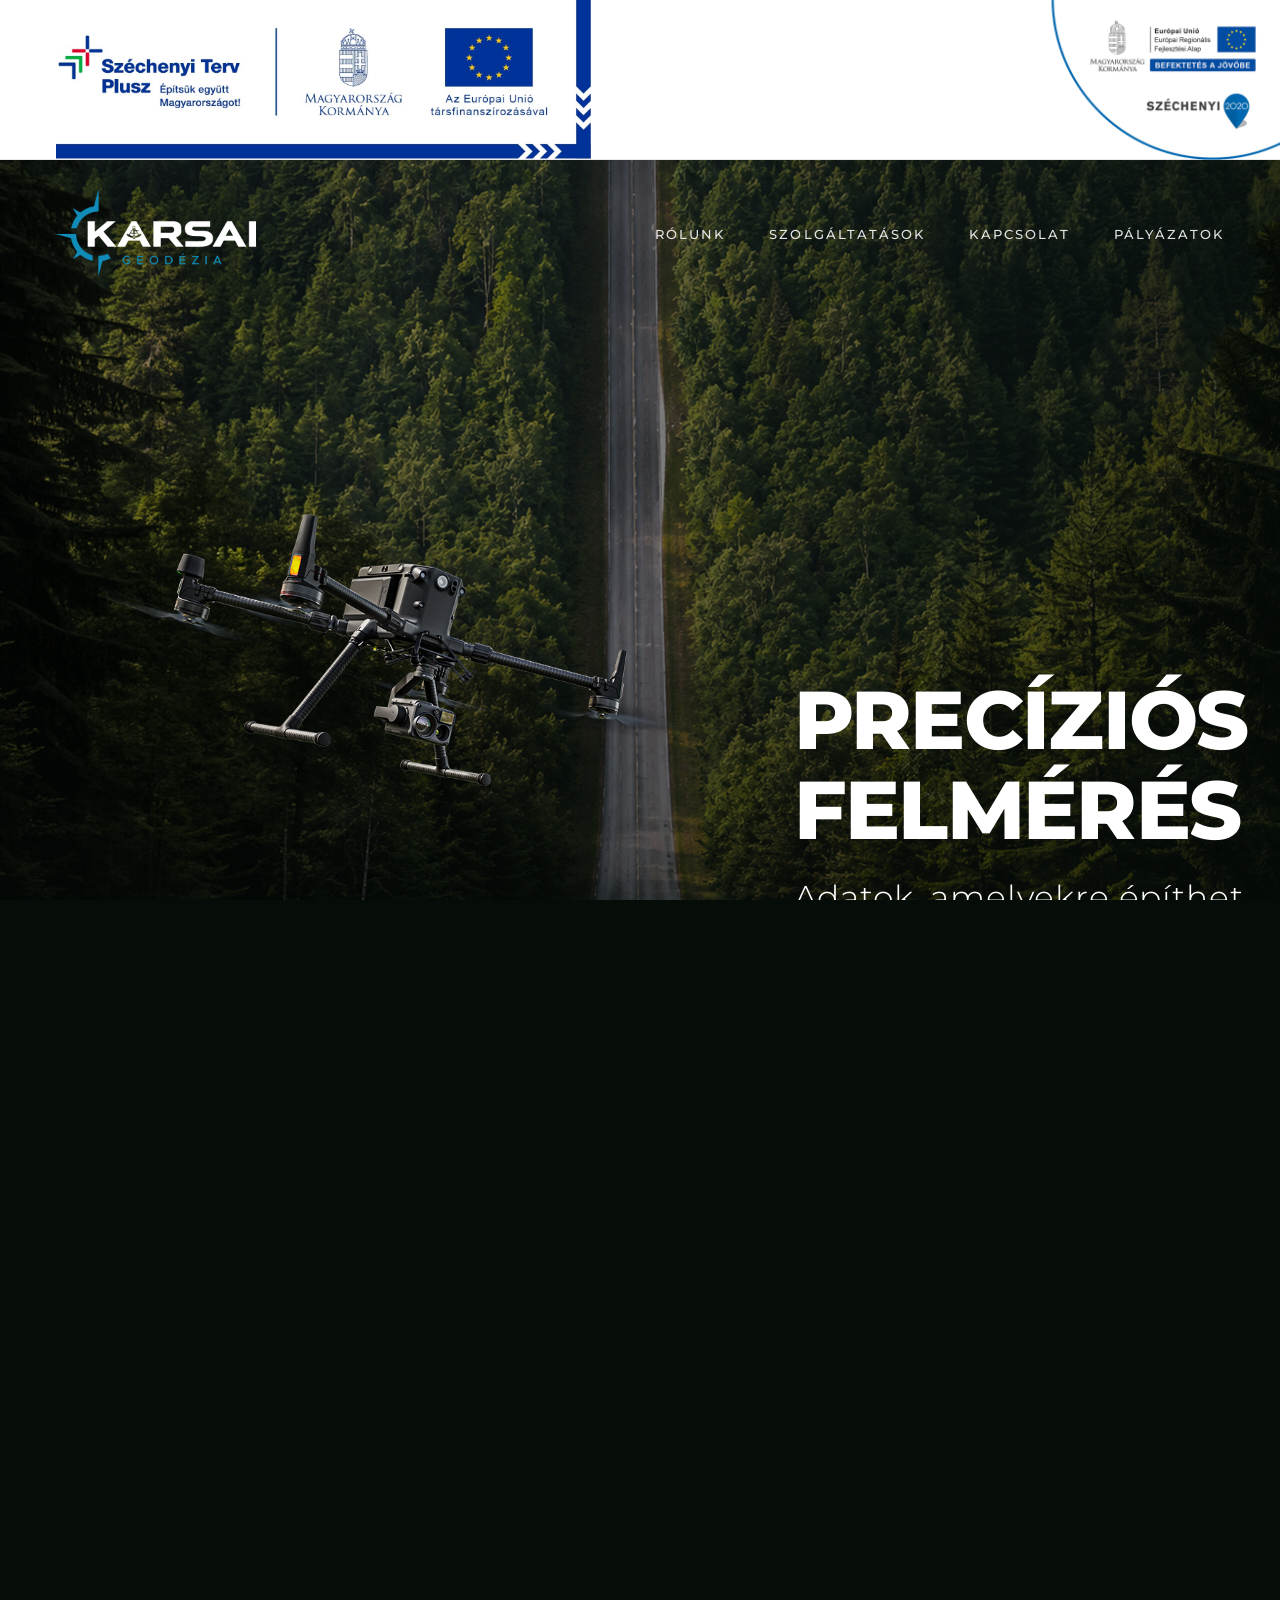
<file: index.html>
<!DOCTYPE html>
<html lang="hu">
<head>
    <meta charset="UTF-8">
    <meta name="viewport" content="width=device-width, initial-scale=1.0">
    <title>Karsai Geodézia</title>
    <link rel="preconnect" href="https://fonts.googleapis.com">
    <link rel="preconnect" href="https://fonts.gstatic.com" crossorigin>
    <link href="https://fonts.googleapis.com/css2?family=Montserrat:wght@300;400;500;600;700;800;900&display=swap" rel="stylesheet">
    <link rel="stylesheet" href="style.css">
    <link rel="icon" type="image/png" href="favicon.png">
</head>
<body>
<!-- Felső sáv -->
<div class="top-banner">
    <a href="palyazatok.html">
        <img src="kedvezmenyezetti-infoblokk-keretes.jpg" alt="Kedvezményezetti infoblokk">
    </a>
    <a href="palyazatok.html#tovabbi-palyazat">
        <img src="infob.png" alt="Infoblokk">
    </a>
</div>


<!-- Mobil menü overlay -->
<div id="mobile-menu">
    <ul class="mobile-links">
        <li><a href="#welcome" onclick="closeMenu()">Rólunk</a></li>
        <li><a href="#services" onclick="closeMenu()">Szolgáltatások</a></li>
        <li><a href="#contact" onclick="closeMenu()">Kapcsolat</a></li>
        <li><a href="palyazatok.html" onclick="closeMenu()">Pályázatok</a></li>
    </ul>
    <div class="mobile-menu-line"></div>
</div>

<section id="hero">
    <img src="hero-bg.jpg" alt="Erdei út" class="hero-bg">
    <div class="hero-overlay"></div>

    <!-- Navigáció -->
    <nav id="site-nav">
        <img src="KG-logo-light.png" alt="KG Geodézia" class="logo-img">
        <ul class="nav-links">
            <li><a href="#welcome">Rólunk</a></li>
            <li><a href="#services">Szolgáltatások</a></li>
            <li><a href="#contact">Kapcsolat</a></li>
            <li><a href="palyazatok.html">Pályázatok</a></li>
        </ul>
        <button id="hamburger" aria-label="Menü megnyitása">
            <span></span>
            <span></span>
            <span></span>
        </button>
    </nav>

    <!-- Tartalom -->
    <div class="hero-content">

        <!-- Felül / bal: drón -->
        <div class="hero-left">
            <div class="drone-enter">
                <div class="drone-hover">
                    <img src="dron.png" alt="Geodéziai drón" class="drone-img">
                </div>
            </div>
        </div>

        <!-- Alul / jobb: szöveg -->
        <div class="hero-right">
            <h1 class="hero-title">PRECÍZIÓS<br>FELMÉRÉS</h1>
            <p class="hero-subtitle">Adatok, amelyekre építhet</p>
            <p class="hero-desc">LiDAR technológiával, fotogrammetriával és ezek drónos integrációjával nyújtunk megbízható geodéziai adatokat energetikai és ingatlanprojektekhez</p>
        </div>

    </div>
</section>

<!-- Köszöntő sáv -->
<section id="welcome">
    <div class="welcome-inner">
        <h2 class="welcome-title">Üdvözöljük a Karsai Geodézia Kft. honlapján!</h2>
        <div class="welcome-accent"></div>
        <p class="welcome-subtitle">Pontosság, megbízhatóság, szakértelem a geodézia szolgálatában</p>
        <div class="welcome-cols">
            <div class="welcome-col">
                <p>Cégünk teljes körű geodéziai szolgáltatásokat nyújt magánszemélyek, vállalkozások és önkormányzatok számára. Legyen szó tervezési alaptérkép készítéséről, kitűzési feladatokról, területrendezésről vagy bármilyen földmérési munkáról, tapasztalt szakembereink korszerű eszközparkkal, naprakész szaktudással és kiemelt precizitással állnak ügyfeleink rendelkezésére.</p>
            </div>
            <div class="welcome-col">
                <p>Több éves szakmai tapasztalatunkkal arra törekszünk, hogy minden projekt már az első pillanattól biztos és pontos alapokra épülhessen. Hiszünk a megbízható, átlátható együttműködésben, és abban, hogy a gondosan előkészített geodéziai munka a sikeres beruházások egyik legfontosabb alappillére.</p>
            </div>
        </div>
    </div>
</section>

<!-- Szolgáltatások szekció -->
<section id="services">

    <!-- LiDAR parallax hero -->
    <div class="srv-lidar-hero">
        <div class="srv-inner">
            <span class="srv-label">Szolgáltatásaink</span>
            <h2 class="srv-title">Precíziós adatok,<br>minden projekthez</h2>
            <span class="lidar-badge">
                <svg viewBox="0 0 16 16" width="12" height="12" fill="none" stroke="currentColor" stroke-width="1.5">
                    <circle cx="8" cy="8" r="2" fill="currentColor"/>
                    <path d="M3.5 8 A4.5 4.5 0 0 1 12.5 8" stroke-linecap="round"/>
                    <path d="M1 8 A7 7 0 0 1 15 8" stroke-linecap="round"/>
                </svg>
                Kiemelt technológia
            </span>
            <h3 class="lidar-hero-title">3D LiDAR Szkennelés<br>& Fotogrammetria</h3>
            <div class="lidar-accent"></div>
            <p class="lidar-hero-desc">Drónos és statikus pontfelhő-felvételezéssel, fotogrammetriával korszerű, mérhető és feldolgozható téradatokat állítunk elő — terepi helyszíntől a komplex infrastruktúráig.</p>
        </div>
    </div>

    <!-- 10 LiDAR szolgáltatás -->
    <div class="srv-lidar-items">
        <div class="srv-inner">
            <div class="lidar-items-grid">

                <div class="lidar-item">
                    <span class="lidar-item-icon"><svg viewBox="0 0 20 20" width="20" height="20" fill="none" stroke="currentColor" stroke-width="1.6" stroke-linecap="round" stroke-linejoin="round"><polyline points="1,17 5,8 9,12 13,5 19,17"/><line x1="1" y1="17" x2="19" y2="17"/></svg></span>
                    <div><div class="lidar-item-title">Terepmodellek előállítása</div><div class="lidar-item-desc">Pontfelhőből generált digitális felszín- és terepmodellek tervezési, vízgazdálkodási és napelemes projektekhez.</div></div>
                </div>

                <div class="lidar-item">
                    <span class="lidar-item-icon"><svg viewBox="0 0 20 20" width="20" height="20" fill="none" stroke="currentColor" stroke-width="1.6" stroke-linecap="round" stroke-linejoin="round"><path d="M10 2 L18 6.5 L18 13.5 L10 18 L2 13.5 L2 6.5 Z"/><line x1="10" y1="2" x2="10" y2="18"/><line x1="2" y1="6.5" x2="18" y2="6.5"/></svg></span>
                    <div><div class="lidar-item-title">Térfogatszámítások</div><div class="lidar-item-desc">Kitermelési gödrök, depóniák és töltések pontos mennyiségi kimutatása ismételt drónos felvételezéssel.</div></div>
                </div>

                <div class="lidar-item">
                    <span class="lidar-item-icon"><svg viewBox="0 0 20 20" width="20" height="20" fill="none" stroke="currentColor" stroke-width="1.6" stroke-linecap="round"><line x1="3" y1="4" x2="3" y2="16"/><line x1="17" y1="4" x2="17" y2="16"/><path d="M3 10 C7 5, 13 15, 17 10"/></svg></span>
                    <div><div class="lidar-item-title">Légvezetékek belógásának vizsgálata</div><div class="lidar-item-desc">Tető- és földfelszín felmérés napelemes rendszerekhez</div></div>
                </div>

                <div class="lidar-item">
                    <span class="lidar-item-icon"><svg viewBox="0 0 20 20" width="20" height="20" fill="none" stroke="currentColor" stroke-width="1.6" stroke-linecap="round" stroke-linejoin="round"><path d="M2 18 V8 L10 3 L18 8 V18 H2Z"/><polyline points="7,18 7,12 13,12 13,18"/></svg></span>
                    <div><div class="lidar-item-title">BIM modellek alapjainak szkennelése</div><div class="lidar-item-desc">Épületek és infrastruktúra szkennelése az építési információs modellezéshez szükséges adatokkal.</div></div>
                </div>

                <div class="lidar-item">
                    <span class="lidar-item-icon"><svg viewBox="0 0 20 20" width="20" height="20" fill="none" stroke="currentColor" stroke-width="1.6" stroke-linecap="round"><rect x="2" y="2" width="16" height="16" rx="1"/><line x1="2" y1="10" x2="18" y2="10"/><line x1="10" y1="10" x2="10" y2="18"/></svg></span>
                    <div><div class="lidar-item-title">Beltéri térszkennelés</div><div class="lidar-item-desc">Helyiségek, folyosók és műszaki terek precíz digitális rögzítése felújítási és dokumentációs célokra.</div></div>
                </div>

                <div class="lidar-item">
                    <span class="lidar-item-icon"><svg viewBox="0 0 20 20" width="20" height="20" fill="none" stroke="currentColor" stroke-width="1.6" stroke-linecap="round" stroke-linejoin="round"><polygon points="10,2 18,6.5 10,11 2,6.5"/><polyline points="2,13 10,17.5 18,13"/></svg></span>
                    <div><div class="lidar-item-title">Digitális iker létrehozása</div><div class="lidar-item-desc">Infrastruktúra vagy terepelem virtuális adatmodellje, amely valós állapotát tükrözi folyamatos monitorozáshoz.</div></div>
                </div>

                <div class="lidar-item">
                    <span class="lidar-item-icon"><svg viewBox="0 0 20 20" width="20" height="20" fill="currentColor"><circle cx="4" cy="10" r="1.3"/><circle cx="7" cy="6" r="1.3"/><circle cx="10" cy="13" r="1.3"/><circle cx="13" cy="4" r="1.3"/><circle cx="16" cy="10" r="1.3"/><circle cx="6" cy="15" r="1.3"/><circle cx="15" cy="15" r="1.3"/><circle cx="11" cy="8" r="1.3"/></svg></span>
                    <div><div class="lidar-item-title">Pontfelhők szolgáltatása</div><div class="lidar-item-desc">Nyers és feldolgozott pontfelhő-adatok átadása LAS, LAZ, E57 vagy más szabványos formátumban.</div></div>
                </div>

                <div class="lidar-item">
                    <span class="lidar-item-icon"><svg viewBox="0 0 20 20" width="20" height="20" fill="none" stroke="currentColor" stroke-width="1.6" stroke-linecap="round"><path d="M10 18 V9 C10 4 3 2 3 2 C3 7 10 9 10 9"/><path d="M10 9 C10 4 17 2 17 2 C17 7 10 9 10 9"/></svg></span>
                    <div><div class="lidar-item-title">Kertek, udvarok digitalizálása</div><div class="lidar-item-desc">Kültéri terek részletes 3D digitalizálása kerttervezési és tájrendezési projektek számára.</div></div>
                </div>

                <div class="lidar-item">
                    <span class="lidar-item-icon"><svg viewBox="0 0 20 20" width="20" height="20" fill="none" stroke="currentColor" stroke-width="1.6" stroke-linecap="round"><rect x="2" y="12" width="16" height="6" rx="1"/><line x1="6" y1="12" x2="6" y2="18"/><line x1="10" y1="12" x2="10" y2="18"/><line x1="14" y1="12" x2="14" y2="18"/><circle cx="10" cy="6" r="2.5"/><line x1="10" y1="1" x2="10" y2="3"/><line x1="15.5" y1="3" x2="14" y2="4.5"/><line x1="4.5" y1="3" x2="6" y2="4.5"/></svg></span>
                    <div><div class="lidar-item-title">Klasszikus földmérési szolgáltatások</div><div class="lidar-item-desc">Tetőgeometria és dőlésszög-analízis napelemes rendszer optimális elhelyezéséhez és beépíthetőségi vizsgálathoz.</div></div>
                </div>

                <div class="lidar-item">
                    <span class="lidar-item-icon"><svg viewBox="0 0 20 20" width="20" height="20" fill="none" stroke="currentColor" stroke-width="1.6" stroke-linecap="round"><rect x="2" y="2" width="7" height="7"/><rect x="11" y="2" width="7" height="7"/><rect x="2" y="11" width="7" height="7"/><rect x="11" y="11" width="7" height="7"/></svg></span>
                    <div><div class="lidar-item-title">Fotogrammetriai ortomozaikok</div><div class="lidar-item-desc">Légifelvételekből készített georeferált, nagy felbontású ortofotó-mozaikok terepi és tervezési alkalmazásokhoz.</div></div>
                </div>

            </div>
        </div>
    </div>

    <!-- Klasszikus földmérési szolgáltatások -->
    <div class="srv-classic">
        <div class="srv-inner">
            <div class="classic-header">
                <h3 class="classic-title">Klasszikus földmérési szolgáltatások</h3>
            </div>
            <div class="classic-grid">
                <a href="tervezesi-alapterkep.html" class="classic-card"><div class="classic-card-num">01</div><div class="classic-card-title">Tervezési alaptérkép készítése</div></a>
                <a href="foldmeresi-vazrajzok.html" class="classic-card"><div class="classic-card-num">02</div><div class="classic-card-title">Földmérési vázrajzok készítése</div></a>
                <a href="megvalosulasi-terkepek.html" class="classic-card"><div class="classic-card-num">03</div><div class="classic-card-title">Megvalósulási térképek készítése</div></a>
                <a href="mernokgeodezia.html" class="classic-card"><div class="classic-card-num">04</div><div class="classic-card-title">Mérnökgeodézia</div></a>
                <a href="kozmuvek-kituzes.html" class="classic-card"><div class="classic-card-num">05</div><div class="classic-card-title">Közművek kitűzése, felmérése</div></a>
                <a href="utak-kituzes.html" class="classic-card"><div class="classic-card-num">06</div><div class="classic-card-title">Utak kitűzése</div></a>
                <a href="alapponthalo.html" class="classic-card"><div class="classic-card-num">07</div><div class="classic-card-title">Geodéziai alapponthálózatok létesítése</div></a>
            </div>
        </div>
    </div>

</section>

<!-- Kapcsolat szekció -->
<section id="contact">

    <div class="contact-top">
        <div class="contact-inner">

            <!-- Bal: szöveges rész -->
            <div class="contact-text">
                <span class="contact-label">Kapcsolat</span>
                <h2 class="contact-title">Keressen minket<br>bizalommal!</h2>
                <p class="contact-lead">Legyen szó egyszerű kérdésről vagy összetett geodéziai feladatról — szakembereink készséggel állnak rendelkezésére. Minden megkeresésre személyesen válaszolunk.</p>
                <div class="contact-details">
                    <div class="contact-detail-item">
                        <span class="contact-detail-icon">
                            <svg viewBox="0 0 20 20" width="18" height="18" fill="none" stroke="currentColor" stroke-width="1.6" stroke-linecap="round" stroke-linejoin="round">
                                <path d="M6.5 2H4a2 2 0 0 0-2 2v.5C2 12 8 18 15.5 18H16a2 2 0 0 0 2-2v-2.5a.5.5 0 0 0-.5-.5l-3.5-1a.5.5 0 0 0-.5.1l-1.6 1.6a11 11 0 0 1-4.6-4.6L9 7.5a.5.5 0 0 0 .1-.5L8 3.5A.5.5 0 0 0 7.5 3L6.5 2z"/>
                            </svg>
                        </span>
                        <div>
                            <div class="contact-detail-label">Telefon</div>
                            <div class="contact-detail-value">
                                Karsai István: <a href="tel:+36303032909" style="color:inherit;text-decoration:none;">+36 30 303 2909</a><br>
                                Ifj. Karsai István: <a href="tel:+36303694710" style="color:inherit;text-decoration:none;">+36 30 369 4710</a>
                            </div>
                        </div>
                    </div>
                    <div class="contact-detail-item">
                        <span class="contact-detail-icon">
                            <svg viewBox="0 0 20 20" width="18" height="18" fill="none" stroke="currentColor" stroke-width="1.6" stroke-linecap="round" stroke-linejoin="round">
                                <path d="M10 2C7.2 2 5 4.2 5 7c0 4.5 5 11 5 11s5-6.5 5-11c0-2.8-2.2-5-5-5z"/>
                                <circle cx="10" cy="7" r="1.8"/>
                            </svg>
                        </span>
                        <div>
                            <div class="contact-detail-label">Cím</div>
                            <div class="contact-detail-value">4400 Nyíregyháza,<br>Budai Nagy Antal utca 19.</div>
                        </div>
                    </div>
                    <div class="contact-detail-item">
                        <span class="contact-detail-icon">
                            <svg viewBox="0 0 20 20" width="18" height="18" fill="none" stroke="currentColor" stroke-width="1.6" stroke-linecap="round" stroke-linejoin="round">
                                <rect x="2" y="4" width="16" height="13" rx="2"/>
                                <polyline points="2,4 10,12 18,4"/>
                            </svg>
                        </span>
                        <div>
                            <div class="contact-detail-label">E-mail</div>
                            <div class="contact-detail-value">karsai.geodezia@gmail.com</div>
                        </div>
                    </div>
                </div>
            </div>

            <!-- Jobb: form -->
            <div class="contact-form-wrap">
                <form class="contact-form" id="contactForm" novalidate>
                    <div class="form-group">
                        <label for="contactName">Neve</label>
                        <input type="text" id="contactName" name="name" placeholder="Kovács János" required>
                    </div>
                    <div class="form-group">
                        <label for="contactEmail">E-mail cím</label>
                        <input type="email" id="contactEmail" name="email" placeholder="kovacs@email.hu" required>
                    </div>
                    <div class="form-group">
                        <label for="contactMessage">Üzenet</label>
                        <textarea id="contactMessage" name="message" rows="5" placeholder="Írja le kérdését vagy feladatát röviden…" required></textarea>
                    </div>
                    <button type="submit" class="form-submit">
                        <span class="form-submit-text">Üzenet küldése</span>
                        <svg viewBox="0 0 20 20" width="16" height="16" fill="none" stroke="currentColor" stroke-width="2" stroke-linecap="round" stroke-linejoin="round">
                            <line x1="3" y1="10" x2="17" y2="10"/>
                            <polyline points="12,5 17,10 12,15"/>
                        </svg>
                    </button>
                    <div class="form-success" id="formSuccess">
                        <svg viewBox="0 0 20 20" width="20" height="20" fill="none" stroke="#1F92BB" stroke-width="2" stroke-linecap="round" stroke-linejoin="round">
                            <circle cx="10" cy="10" r="8"/>
                            <polyline points="6,10 9,13 14,7"/>
                        </svg>
                        Köszönjük! Hamarosan felvesszük Önnel a kapcsolatot.
                    </div>
                </form>
            </div>

        </div>
    </div>

    <!-- Teljes szélességű térkép -->
    <div class="contact-map">
        <iframe
            src="https://maps.google.com/maps?q=Budai+Nagy+Antal+utca+19,+Ny%C3%ADregyh%C3%A1za+4400&hl=hu&z=16&output=embed"
            width="100%"
            height="420"
            style="border:0;"
            allowfullscreen=""
            loading="lazy"
            referrerpolicy="no-referrer-when-downgrade"
            title="Karsai Geodézia helyszín">
        </iframe>
    </div>

</section>

<script>
    const hamburger = document.getElementById('hamburger');
    const menu = document.getElementById('mobile-menu');

    hamburger.addEventListener('click', () => {
        const isOpen = menu.classList.contains('open');
        if (isOpen) {
            closeMenu();
        } else {
            menu.classList.add('open');
            hamburger.classList.add('open');
            hamburger.setAttribute('aria-label', 'Menü bezárása');
            document.body.style.overflow = 'hidden';
        }
    });

    function closeMenu() {
        menu.classList.remove('open');
        hamburger.classList.remove('open');
        hamburger.setAttribute('aria-label', 'Menü megnyitása');
        document.body.style.overflow = '';
    }

    // Scroll-triggered animáció a welcome sávhoz
    const welcomeSection = document.getElementById('welcome');
    const observer = new IntersectionObserver((entries) => {
        entries.forEach(entry => {
            if (entry.isIntersecting) {
                entry.target.classList.add('is-visible');
                observer.unobserve(entry.target);
            }
        });
    }, { threshold: 0.15 });

    observer.observe(welcomeSection);

    // Services szekció observer
    const servicesSection = document.getElementById('services');
    const servicesObserver = new IntersectionObserver((entries) => {
        entries.forEach(entry => {
            if (entry.isIntersecting) {
                entry.target.classList.add('is-visible');
                servicesObserver.unobserve(entry.target);
            }
        });
    }, { threshold: 0.08 });
    servicesObserver.observe(servicesSection);

    // LiDAR items observer
    const lidarItems = servicesSection.querySelector('.srv-lidar-items');
    const lidarObserver = new IntersectionObserver((entries) => {
        entries.forEach(entry => {
            if (entry.isIntersecting) {
                entry.target.classList.add('is-visible');
                lidarObserver.unobserve(entry.target);
            }
        });
    }, { threshold: 0.1 });
    lidarObserver.observe(lidarItems);

    // Klasszikus szolgáltatások observer
    const srvClassic = servicesSection.querySelector('.srv-classic');
    const classicObserver = new IntersectionObserver((entries) => {
        entries.forEach(entry => {
            if (entry.isIntersecting) {
                entry.target.classList.add('is-visible');
                classicObserver.unobserve(entry.target);
            }
        });
    }, { threshold: 0.15 });
    classicObserver.observe(srvClassic);

    // Kapcsolat szekció observer
    const contactSection = document.getElementById('contact');
    const contactObserver = new IntersectionObserver((entries) => {
        entries.forEach(entry => {
            if (entry.isIntersecting) {
                entry.target.classList.add('is-visible');
                contactObserver.unobserve(entry.target);
            }
        });
    }, { threshold: 0.1 });
    contactObserver.observe(contactSection);

    // Form küldés
    document.getElementById('contactForm').addEventListener('submit', function(e) {
        e.preventDefault();
        const btn = this.querySelector('.form-submit');
        btn.disabled = true;
        btn.querySelector('.form-submit-text').textContent = 'Küldés…';
        setTimeout(() => {
            this.querySelector('#formSuccess').classList.add('show');
            btn.style.display = 'none';
        }, 600);
    });
</script>

<!-- Footer -->

<!-- Kedvezményezetti infoblokk -->
<div class="eu-infoblokk-sav">
    <div class="eu-infoblokk-cols">
        <div class="eu-infoblokk-col">
        <div class="eu-infoblokk-inner">
        <a href="https://palyazat.gov.hu" target="_blank" rel="noopener noreferrer">
            <img src="kedvezmenyezetti-infoblokk-keretes.jpg" alt="Széchenyi Terv Plusz – Kedvezményezetti infoblokk">
        </a>
        <div class="eu-infoblokk-data">
            <div class="eu-infoblokk-row">
                <span class="eu-infoblokk-row-label">Kedvezményezett neve</span>
                <span class="eu-infoblokk-row-value">KARSAI GEODÉZIA Korlátolt Felelősségű Társaság</span>
            </div>
            <div class="eu-infoblokk-row">
                <span class="eu-infoblokk-row-label">Projekt címe</span>
                <span class="eu-infoblokk-row-value">„Vállalkozásfejlesztés geodézia területen"</span>
            </div>
            <div class="eu-infoblokk-row">
                <span class="eu-infoblokk-row-label">Szerződött támogatás összege</span>
                <span class="eu-infoblokk-row-value">7 220 570 Ft</span>
            </div>
            <div class="eu-infoblokk-row">
                <span class="eu-infoblokk-row-label">Tervezett befejezési dátum</span>
                <span class="eu-infoblokk-row-value">2026. december 31.</span>
            </div>
            <div class="eu-infoblokk-row">
                <span class="eu-infoblokk-row-label">Projekt azonosító száma</span>
                <span class="eu-infoblokk-row-value">GINOP_PLUSZ-1.2.4-25-2025-00905</span>
            </div>
        </div>
        <a href="palyazatok.html" class="eu-infoblokk-btn">
            További információk a projektről
        </a>
        </div>
        </div>
        <!-- Jobb oszlop -->
        <div class="eu-infoblokk-col">
            <div class="eu-infoblokk-inner">
                <a href="https://palyazat.gov.hu" target="_blank" rel="noopener noreferrer">
                    <img src="infob.png" alt="Infoblokk">
                </a>
                <div class="eu-infoblokk-data">
                    <div class="eu-infoblokk-row">
                        <span class="eu-infoblokk-row-label">Kedvezményezett neve</span>
                        <span class="eu-infoblokk-row-value">KARSAI GEODÉZIA Korlátolt Felelősségű Társaság</span>
                    </div>
                    <div class="eu-infoblokk-row">
                        <span class="eu-infoblokk-row-label">Projekt címe</span>
                        <span class="eu-infoblokk-row-value">„Vállalkozásfejlesztés geodézia területen"</span>
                    </div>
                    <div class="eu-infoblokk-row">
                        <span class="eu-infoblokk-row-label">Szerződött támogatás összege</span>
                        <span class="eu-infoblokk-row-value">17 000 000 Ft</span>
                    </div>
                    <div class="eu-infoblokk-row">
                        <span class="eu-infoblokk-row-label">Tervezett befejezési dátum</span>
                        <span class="eu-infoblokk-row-value">2023. június 30.</span>
                    </div>
                    <div class="eu-infoblokk-row">
                        <span class="eu-infoblokk-row-label">Projekt azonosító száma</span>
                        <span class="eu-infoblokk-row-value">GINOP-8.3.5-18/B_2</span>
                    </div>
                </div>
                <a href="palyazatok.html#tovabbi-palyazat" class="eu-infoblokk-btn">
                    További információk a projektről
                </a>
            </div>
        </div>
    </div>
    <p class="eu-infoblokk-footer-note">A projekt az Európai Unió támogatásával, a magyar állam társfinanszírozásával valósult meg.</p>
</div>
<footer id="site-footer">
    <div class="footer-main">
        <div class="footer-inner">

            <!-- Logó + tagline -->
            <div class="footer-brand">
                <img src="KG-logo-light.png" alt="KG Geodézia" class="footer-logo">
                <p class="footer-tagline">Precíziós geodéziai szolgáltatások<br>megbízható szakértelemmel.</p>
                <div class="footer-accent-line"></div>
            </div>

            <!-- Navigáció -->
            <div class="footer-col">
                <h4 class="footer-col-title">Oldalak</h4>
                <ul class="footer-nav">
                    <li><a href="#welcome">Rólunk</a></li>
                    <li><a href="#services">Szolgáltatások</a></li>
                    <li><a href="#contact">Kapcsolat</a></li>
                    <li><a href="palyazatok.html">Pályázatok</a></li>
                </ul>
            </div>

            <!-- Kapcsolat -->
            <div class="footer-col">
                <h4 class="footer-col-title">Elérhetőség</h4>
                <ul class="footer-contact-list">
                    <li>
                        <svg viewBox="0 0 18 18" width="14" height="14" fill="none" stroke="currentColor" stroke-width="1.6" stroke-linecap="round" stroke-linejoin="round">
                            <path d="M9 2C6.5 2 4.5 4 4.5 6.5c0 4 4.5 9.5 4.5 9.5s4.5-5.5 4.5-9.5C13.5 4 11.5 2 9 2z"/>
                            <circle cx="9" cy="6.5" r="1.5"/>
                        </svg>
                        <span>4400 Nyíregyháza,<br>Budai Nagy Antal u. 19.</span>
                    </li>
                    <li>
                        <svg viewBox="0 0 18 18" width="14" height="14" fill="none" stroke="currentColor" stroke-width="1.6" stroke-linecap="round" stroke-linejoin="round">
                            <rect x="2" y="4" width="14" height="11" rx="2"/>
                            <polyline points="2,4 9,11 16,4"/>
                        </svg>
                        <span>karsai.geodezia@gmail.com</span>
                    </li>
                </ul>
            </div>

        </div>
    </div>

    <!-- Copyright sáv -->
    <div class="footer-bottom">
        <div class="footer-inner">
            <span class="footer-copy">© 2026 Karsai Geodézia Kft. Minden jog fenntartva.</span>
            <span class="footer-copy-right">Precíziós mérés — megbízható eredmény</span>
        </div>
    </div>
</footer>

</body>
</html>
</file>
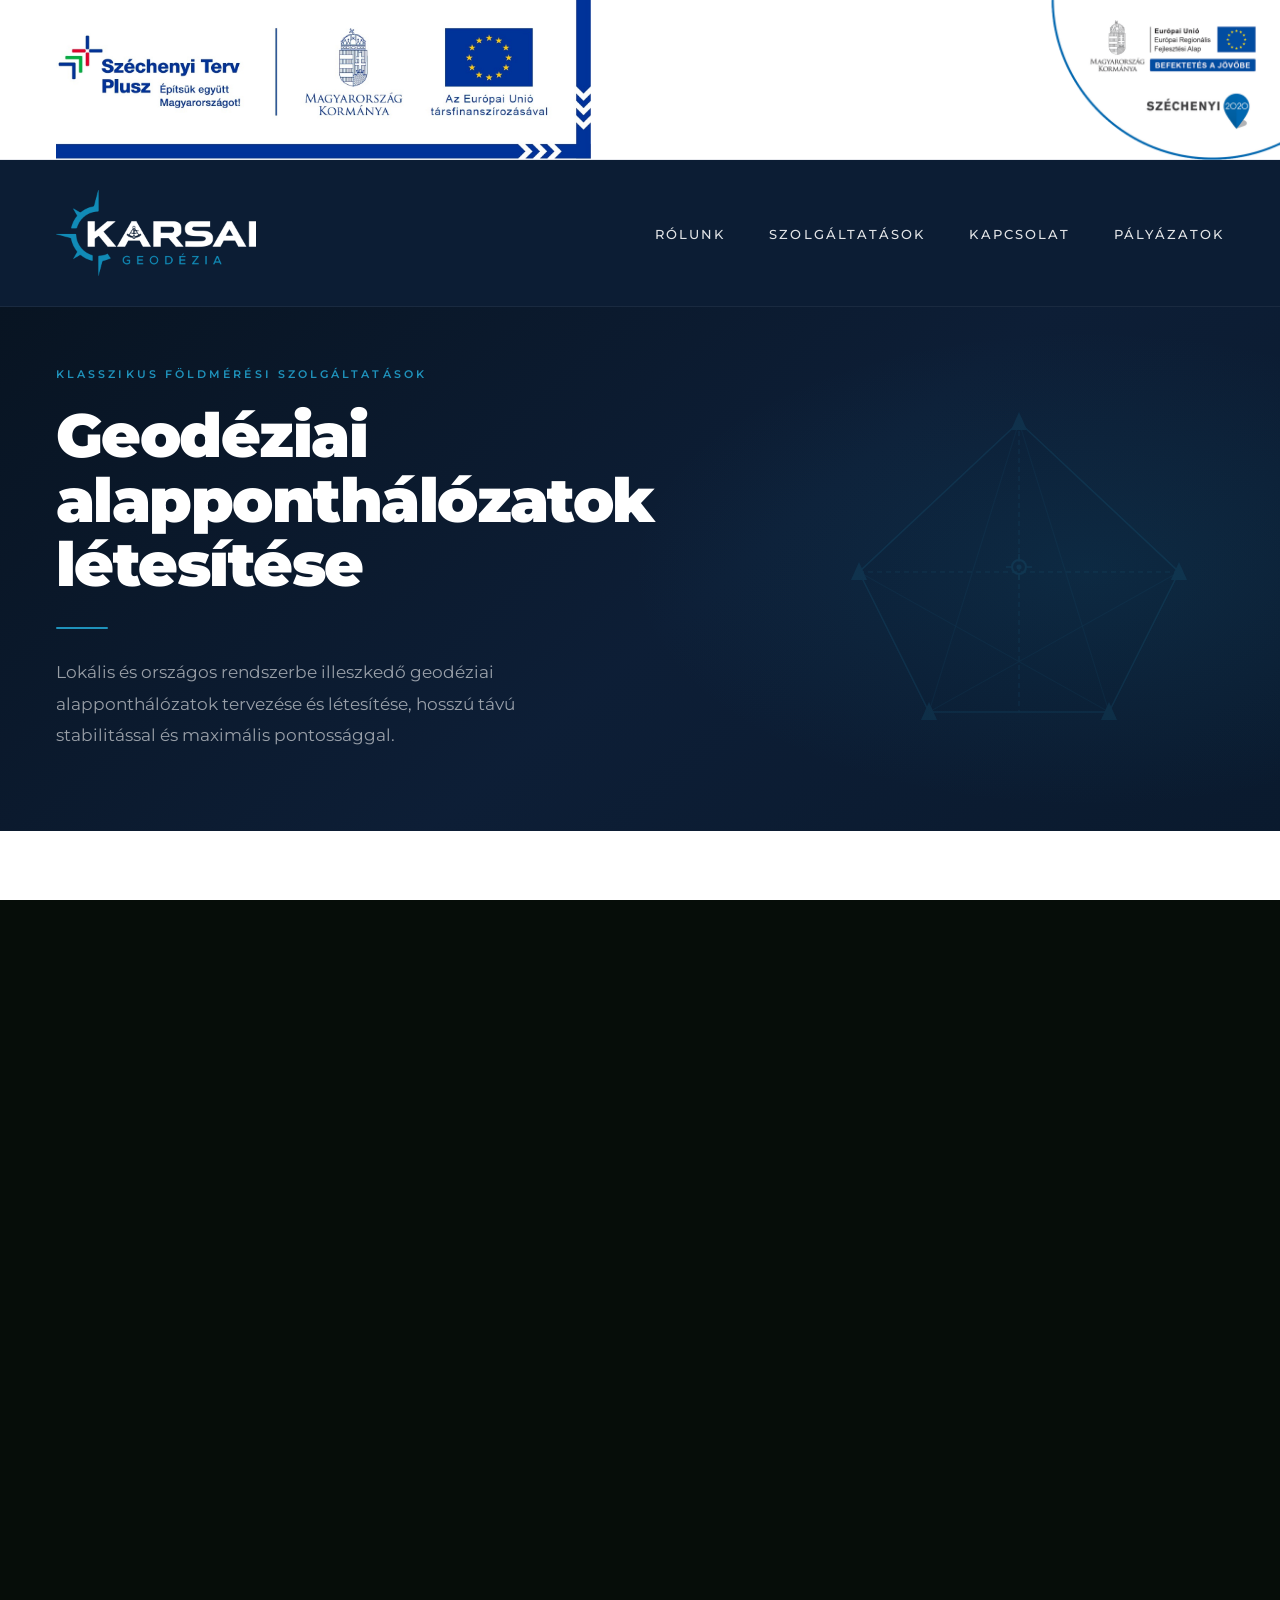
<file: alapponthalo.html>
<!DOCTYPE html>
<html lang="hu">
<head>
    <meta charset="UTF-8">
    <meta name="viewport" content="width=device-width, initial-scale=1.0">
    <title>Karsai Geodézia</title>
    <link rel="preconnect" href="https://fonts.googleapis.com">
    <link rel="preconnect" href="https://fonts.gstatic.com" crossorigin>
    <link href="https://fonts.googleapis.com/css2?family=Montserrat:wght@300;400;500;600;700;800;900&display=swap" rel="stylesheet">
    <link rel="stylesheet" href="style.css">
    <style>
        #site-nav { position: static; background: rgba(13, 30, 54, 0.97); backdrop-filter: blur(14px); -webkit-backdrop-filter: blur(14px); border-bottom: 1px solid rgba(255,255,255,0.06); }
        .sp-hero { position: relative; background: linear-gradient(140deg, #081422 0%, #0d1e36 55%, #0a1a2e 100%); min-height: 480px; display: flex; align-items: center; padding: 60px 56px 80px; overflow: hidden; }
        .sp-hero::after { content: ''; position: absolute; inset: 0; background: radial-gradient(ellipse 55% 70% at 85% 50%, rgba(31,146,187,0.12) 0%, transparent 65%); pointer-events: none; }
        .sp-hero-inner { position: relative; z-index: 2; max-width: 660px; }
        .sp-breadcrumb { display: block; font-size: 11px; font-weight: 600; letter-spacing: 0.28em; text-transform: uppercase; color: #1F92BB; margin-bottom: 22px; opacity: 0; animation: spFadeUp 0.7s cubic-bezier(0.16,1,0.3,1) 0.15s both; }
        .sp-title { font-size: clamp(32px, 4.8vw, 66px); font-weight: 900; color: #ffffff; line-height: 1.05; letter-spacing: -0.025em; margin-bottom: 30px; opacity: 0; animation: spFadeUp 0.9s cubic-bezier(0.16,1,0.3,1) 0.28s both; }
        .sp-accent-line { display: flex; align-items: center; gap: 12px; margin-bottom: 28px; opacity: 0; animation: spFadeUp 0.7s ease 0.45s both; }
        .sp-accent-line::before { content: ''; display: block; width: 52px; height: 2.5px; background: #1F92BB; border-radius: 2px; flex-shrink: 0; }
        .sp-lead { font-size: clamp(14px, 1.4vw, 17px); font-weight: 400; line-height: 1.85; color: rgba(255,255,255,0.58); max-width: 560px; opacity: 0; animation: spFadeUp 0.85s cubic-bezier(0.16,1,0.3,1) 0.55s both; }
        .sp-hero-deco { position: absolute; right: 4%; top: 50%; transform: translateY(-50%); opacity: 0.13; pointer-events: none; z-index: 1; animation: spDecoIn 1.4s ease 0.7s both; }
        @keyframes spDecoIn { from { opacity: 0; transform: translateY(-50%) scale(0.92); } to { opacity: 0.13; transform: translateY(-50%) scale(1); } }
        .sp-body { background: #ffffff; padding: 96px 56px; }
        .sp-body-inner { max-width: 1160px; margin: 0 auto; display: grid; grid-template-columns: 1fr 320px; gap: 72px; align-items: start; }
        .sp-content-label { display: block; font-size: 10.5px; font-weight: 700; letter-spacing: 0.28em; text-transform: uppercase; color: #1F92BB; margin-bottom: 20px; }
        .sp-content-heading { font-size: clamp(22px, 2.6vw, 36px); font-weight: 800; color: #1D3461; line-height: 1.18; letter-spacing: -0.015em; margin-bottom: 28px; }
        .sp-content-text { font-size: 15px; font-weight: 400; line-height: 1.92; color: rgba(29,52,97,0.65); margin-bottom: 48px; }
        .sp-features { display: flex; flex-direction: column; gap: 18px; }
        .sp-feature { display: flex; align-items: flex-start; gap: 18px; padding: 20px 24px; background: rgba(31,146,187,0.06); border: 1px solid rgba(31,146,187,0.18); border-radius: 10px; transition: background 0.22s, border-color 0.22s; }
        .sp-feature:hover { background: rgba(31,146,187,0.12); border-color: rgba(31,146,187,0.35); }
        .sp-feature-icon { color: #1F92BB; flex-shrink: 0; margin-top: 2px; }
        .sp-feature-title { font-size: 14px; font-weight: 700; color: #1D3461; margin-bottom: 4px; line-height: 1.3; }
        .sp-feature-desc { font-size: 13px; font-weight: 400; line-height: 1.65; color: rgba(29,52,97,0.6); }
        .sp-sidebar { position: sticky; top: 100px; background: rgba(31,146,187,0.06); border: 1px solid rgba(31,146,187,0.18); border-radius: 12px; padding: 28px 24px; }
        .sp-sidebar-label { font-size: 10px; font-weight: 700; letter-spacing: 0.25em; text-transform: uppercase; color: #1F92BB; margin-bottom: 16px; padding-bottom: 14px; border-bottom: 1px solid rgba(31,146,187,0.18); }
        .sp-sidebar-list { list-style: none; display: flex; flex-direction: column; gap: 11px; }
        .sp-sidebar-list li { display: flex; align-items: flex-start; gap: 10px; font-size: 13px; font-weight: 500; color: #1D3461; line-height: 1.45; }
        .sp-sidebar-list li::before { content: ''; display: block; width: 5px; height: 5px; border-radius: 50%; background: #1F92BB; flex-shrink: 0; margin-top: 5px; }
        .sp-cta { background: #0d1e36; border-top: 1px solid rgba(255,255,255,0.05); padding: 80px 56px; }
        .sp-cta-inner { max-width: 1160px; margin: 0 auto; display: flex; align-items: center; justify-content: space-between; gap: 48px; }
        .sp-cta-label { display: block; font-size: 10.5px; font-weight: 700; letter-spacing: 0.28em; text-transform: uppercase; color: #1F92BB; margin-bottom: 14px; }
        .sp-cta-title { font-size: clamp(24px, 2.8vw, 38px); font-weight: 800; color: #ffffff; line-height: 1.15; letter-spacing: -0.01em; margin-bottom: 10px; }
        .sp-cta-sub { font-size: 14px; font-weight: 400; line-height: 1.7; color: rgba(255,255,255,0.45); max-width: 440px; }
        .sp-cta-btn { display: inline-flex; align-items: center; gap: 10px; background: #1F92BB; color: #ffffff; font-family: 'Montserrat', sans-serif; font-size: 12.5px; font-weight: 700; letter-spacing: 0.12em; text-transform: uppercase; padding: 16px 34px; border-radius: 8px; text-decoration: none; white-space: nowrap; transition: background 0.25s, box-shadow 0.25s, transform 0.2s; }
        .sp-cta-btn:hover { background: #1a7fa3; box-shadow: 0 10px 28px rgba(31,146,187,0.35); transform: translateY(-2px); }
        @keyframes spFadeUp { from { opacity: 0; transform: translateY(26px); } to { opacity: 1; transform: translateY(0); } }
        @media (max-width: 1000px) { .sp-body-inner { grid-template-columns: 1fr; gap: 48px; } .sp-sidebar { position: static; } .sp-hero-deco { display: none; } }
        @media (max-width: 760px) { .sp-hero { padding: 40px 24px 64px; min-height: 380px; } .sp-body { padding: 64px 24px; } .sp-cta { padding: 56px 24px; } .sp-cta-inner { flex-direction: column; align-items: flex-start; } }
    </style>
    <link rel="icon" type="image/png" href="favicon.png">
</head>
<body>
<!-- Felső sáv -->
<div class="top-banner">
    <a href="palyazatok.html">
        <img src="kedvezmenyezetti-infoblokk-keretes.jpg" alt="Kedvezményezetti infoblokk">
    </a>
    <a href="palyazatok.html#tovabbi-palyazat">
        <img src="infob.png" alt="Infoblokk">
    </a>
</div>


<div id="mobile-menu">
    <ul class="mobile-links">
        <li><a href="index.html#welcome" onclick="closeMenu()">Rólunk</a></li>
        <li><a href="index.html#services" onclick="closeMenu()">Szolgáltatások</a></li>
        <li><a href="index.html#contact" onclick="closeMenu()">Kapcsolat</a></li>
        <li><a href="palyazatok.html" onclick="closeMenu()">Pályázatok</a></li>
    </ul>
    <div class="mobile-menu-line"></div>
</div>

<nav id="site-nav">
    <a href="index.html" style="display:block;line-height:0;position:relative;z-index:110;">
        <img src="KG-logo-light.png" alt="KG Geodézia" class="logo-img">
    </a>
    <ul class="nav-links">
        <li><a href="index.html#welcome">Rólunk</a></li>
        <li><a href="index.html#services">Szolgáltatások</a></li>
        <li><a href="index.html#contact">Kapcsolat</a></li>
        <li><a href="palyazatok.html">Pályázatok</a></li>
    </ul>
    <button id="hamburger" aria-label="Menü megnyitása">
        <span></span><span></span><span></span>
    </button>
</nav>

<main>
    <section class="sp-hero">
        <div class="sp-hero-inner">
            <span class="sp-breadcrumb">Klasszikus földmérési szolgáltatások</span>
            <h1 class="sp-title">Geodéziai<br>alapponthálózatok<br>létesítése</h1>
            <div class="sp-accent-line"></div>
            <p class="sp-lead">Lokális és országos rendszerbe illeszkedő geodéziai alapponthálózatok tervezése és létesítése, hosszú távú stabilitással és maximális pontossággal.</p>
        </div>
        <div class="sp-hero-deco">
            <svg width="420" height="390" viewBox="0 0 420 390" fill="none" xmlns="http://www.w3.org/2000/svg">
                <!-- Triangulation network -->
                <polygon points="210,50 370,200 300,340 120,340 50,200" stroke="#1F92BB" stroke-width="1.5" fill="rgba(31,146,187,0.03)"/>
                <!-- Inner triangulation -->
                <line x1="210" y1="50" x2="210" y2="340" stroke="#1F92BB" stroke-width="1" stroke-dasharray="5 4"/>
                <line x1="50" y1="200" x2="370" y2="200" stroke="#1F92BB" stroke-width="1" stroke-dasharray="5 4"/>
                <line x1="120" y1="340" x2="370" y2="200" stroke="#1F92BB" stroke-width="0.8" stroke-opacity="0.6"/>
                <line x1="300" y1="340" x2="50" y2="200" stroke="#1F92BB" stroke-width="0.8" stroke-opacity="0.6"/>
                <line x1="210" y1="50" x2="120" y2="340" stroke="#1F92BB" stroke-width="0.8" stroke-opacity="0.6"/>
                <line x1="210" y1="50" x2="300" y2="340" stroke="#1F92BB" stroke-width="0.8" stroke-opacity="0.6"/>
                <!-- Geodetic markers -->
                <polygon points="210,40 218,58 202,58" fill="#1F92BB"/>
                <polygon points="370,190 378,208 362,208" fill="#1F92BB"/>
                <polygon points="300,330 308,348 292,348" fill="#1F92BB"/>
                <polygon points="120,330 128,348 112,348" fill="#1F92BB"/>
                <polygon points="50,190 58,208 42,208" fill="#1F92BB"/>
                <!-- Center marker -->
                <circle cx="210" cy="195" r="7" fill="none" stroke="#1F92BB" stroke-width="2"/>
                <circle cx="210" cy="195" r="2.5" fill="#1F92BB"/>
                <line x1="210" y1="182" x2="210" y2="188" stroke="#1F92BB" stroke-width="1.5"/>
                <line x1="210" y1="202" x2="210" y2="208" stroke="#1F92BB" stroke-width="1.5"/>
                <line x1="197" y1="195" x2="203" y2="195" stroke="#1F92BB" stroke-width="1.5"/>
                <line x1="217" y1="195" x2="223" y2="195" stroke="#1F92BB" stroke-width="1.5"/>
            </svg>
        </div>
    </section>

    <section class="sp-body">
        <div class="sp-body-inner">
            <div>
                <span class="sp-content-label">Részletek</span>
                <h2 class="sp-content-heading">Stabil alap minden<br>geodéziai feladathoz</h2>
                <p class="sp-content-text">Vállaljuk lokális és országos rendszerbe illeszkedő geodéziai alapponthálózatok teljes körű tervezését és létesítését. Kiépítjük a beruházások alapját képező vízszintes és magassági alapponthálózatokat, amelyeknél a magas fokú precizitást a legmodernebb technológia alkalmazása és a szigorú szakmai szabványok betartása biztosítja. Olyan stabil kiindulópontokat hozunk létre, amelyek hosszú távon garantálják a későbbi kitűzések és ellenőrzések maximális pontosságát.</p>
                <div class="sp-features">
                    <div class="sp-feature">
                        <span class="sp-feature-icon">
                            <svg viewBox="0 0 22 22" width="22" height="22" fill="none" stroke="currentColor" stroke-width="1.7" stroke-linecap="round" stroke-linejoin="round">
                                <circle cx="11" cy="11" r="9"/>
                                <line x1="11" y1="2" x2="11" y2="5"/>
                                <line x1="11" y1="17" x2="11" y2="20"/>
                                <line x1="2" y1="11" x2="5" y2="11"/>
                                <line x1="17" y1="11" x2="20" y2="11"/>
                                <circle cx="11" cy="11" r="2"/>
                            </svg>
                        </span>
                        <div>
                            <div class="sp-feature-title">Lokális és országos rendszerű hálózatok</div>
                            <div class="sp-feature-desc">Tervezünk és létesítünk beruházási területhez igazodó lokális, valamint az EOV/ETRS89 rendszerbe illeszkedő országos hálózatokat egyaránt.</div>
                        </div>
                    </div>
                    <div class="sp-feature">
                        <span class="sp-feature-icon">
                            <svg viewBox="0 0 22 22" width="22" height="22" fill="none" stroke="currentColor" stroke-width="1.7" stroke-linecap="round" stroke-linejoin="round">
                                <line x1="11" y1="2" x2="11" y2="20"/>
                                <polyline points="4,9 11,2 18,9"/>
                                <line x1="4" y1="20" x2="18" y2="20"/>
                            </svg>
                        </span>
                        <div>
                            <div class="sp-feature-title">Vízszintes és magassági alappontok</div>
                            <div class="sp-feature-desc">A koordináta-meghatározáshoz szükséges vízszintes, és a magassági kitűzésekhez elengedhetetlen magassági alapponthálózatok teljeskörű kiépítése.</div>
                        </div>
                    </div>
                    <div class="sp-feature">
                        <span class="sp-feature-icon">
                            <svg viewBox="0 0 22 22" width="22" height="22" fill="none" stroke="currentColor" stroke-width="1.7" stroke-linecap="round" stroke-linejoin="round">
                                <path d="M12 2L2 7l10 5 10-5-10-5z"/>
                                <path d="M2 17l10 5 10-5"/>
                                <path d="M2 12l10 5 10-5"/>
                            </svg>
                        </span>
                        <div>
                            <div class="sp-feature-title">Hosszú távú stabilitás és pontosság</div>
                            <div class="sp-feature-desc">Tartósan rögzített alappontokat létesítünk, amelyek a projekt teljes életciklusa alatt megbízható kiindulópontként szolgálnak minden mérési és ellenőrzési feladathoz.</div>
                        </div>
                    </div>
                </div>
            </div>
            <aside class="sp-sidebar">
                <div class="sp-sidebar-label">Hálózat jellemzők</div>
                <ul class="sp-sidebar-list">
                    <li>Lokális alapponthálózatok</li>
                    <li>Országos rendszerű hálózatok</li>
                    <li>EOV / ETRS89 rendszer</li>
                    <li>Vízszintes alappontok</li>
                    <li>Magassági alappontok (szintezési)</li>
                    <li>GNSS-meghatározás</li>
                    <li>Tartósan rögzített jelzések</li>
                </ul>
            </aside>
        </div>
    </section>

    <section class="sp-cta">
        <div class="sp-cta-inner">
            <div>
                <span class="sp-cta-label">Ajánlatkérés</span>
                <h3 class="sp-cta-title">Alapozza meg a projektet<br>stabil pontokkal</h3>
                <p class="sp-cta-sub">Egyeztesse velünk az alapponthálózat kiterjedését, pontosságát és a rendszerbe illesztés módját.</p>
            </div>
            <a href="index.html#contact" class="sp-cta-btn">
                Kapcsolatfelvétel
                <svg viewBox="0 0 20 20" width="16" height="16" fill="none" stroke="currentColor" stroke-width="2" stroke-linecap="round" stroke-linejoin="round">
                    <line x1="3" y1="10" x2="17" y2="10"/>
                    <polyline points="12,5 17,10 12,15"/>
                </svg>
            </a>
        </div>
    </section>
</main>


<!-- Kedvezményezetti infoblokk -->
<div class="eu-infoblokk-sav">
    <div class="eu-infoblokk-cols">
        <div class="eu-infoblokk-col">
        <div class="eu-infoblokk-inner">
        <a href="https://palyazat.gov.hu" target="_blank" rel="noopener noreferrer">
            <img src="kedvezmenyezetti-infoblokk-keretes.jpg" alt="Széchenyi Terv Plusz – Kedvezményezetti infoblokk">
        </a>
        <div class="eu-infoblokk-data">
            <div class="eu-infoblokk-row">
                <span class="eu-infoblokk-row-label">Kedvezményezett neve</span>
                <span class="eu-infoblokk-row-value">KARSAI GEODÉZIA Korlátolt Felelősségű Társaság</span>
            </div>
            <div class="eu-infoblokk-row">
                <span class="eu-infoblokk-row-label">Projekt címe</span>
                <span class="eu-infoblokk-row-value">„Vállalkozásfejlesztés geodézia területen"</span>
            </div>
            <div class="eu-infoblokk-row">
                <span class="eu-infoblokk-row-label">Szerződött támogatás összege</span>
                <span class="eu-infoblokk-row-value">7 220 570 Ft</span>
            </div>
            <div class="eu-infoblokk-row">
                <span class="eu-infoblokk-row-label">Tervezett befejezési dátum</span>
                <span class="eu-infoblokk-row-value">2026. december 31.</span>
            </div>
            <div class="eu-infoblokk-row">
                <span class="eu-infoblokk-row-label">Projekt azonosító száma</span>
                <span class="eu-infoblokk-row-value">GINOP_PLUSZ-1.2.4-25-2025-00905</span>
            </div>
        </div>
        <a href="palyazatok.html" class="eu-infoblokk-btn">
            További információk a projektről
        </a>
        </div>
        </div>
        <!-- Jobb oszlop -->
        <div class="eu-infoblokk-col">
            <div class="eu-infoblokk-inner">
                <a href="https://palyazat.gov.hu" target="_blank" rel="noopener noreferrer">
                    <img src="infob.png" alt="Infoblokk">
                </a>
                <div class="eu-infoblokk-data">
                    <div class="eu-infoblokk-row">
                        <span class="eu-infoblokk-row-label">Kedvezményezett neve</span>
                        <span class="eu-infoblokk-row-value">KARSAI GEODÉZIA Korlátolt Felelősségű Társaság</span>
                    </div>
                    <div class="eu-infoblokk-row">
                        <span class="eu-infoblokk-row-label">Projekt címe</span>
                        <span class="eu-infoblokk-row-value">„Vállalkozásfejlesztés geodézia területen"</span>
                    </div>
                    <div class="eu-infoblokk-row">
                        <span class="eu-infoblokk-row-label">Szerződött támogatás összege</span>
                        <span class="eu-infoblokk-row-value">17 000 000 Ft</span>
                    </div>
                    <div class="eu-infoblokk-row">
                        <span class="eu-infoblokk-row-label">Tervezett befejezési dátum</span>
                        <span class="eu-infoblokk-row-value">2023. június 30.</span>
                    </div>
                    <div class="eu-infoblokk-row">
                        <span class="eu-infoblokk-row-label">Projekt azonosító száma</span>
                        <span class="eu-infoblokk-row-value">GINOP-8.3.5-18/B_2</span>
                    </div>
                </div>
                <a href="palyazatok.html#tovabbi-palyazat" class="eu-infoblokk-btn">
                    További információk a projektről
                </a>
            </div>
        </div>
    </div>
    <p class="eu-infoblokk-footer-note">A projekt az Európai Unió támogatásával, a magyar állam társfinanszírozásával valósult meg.</p>
</div>
<footer id="site-footer">
    <div class="footer-main">
        <div class="footer-inner">
            <div class="footer-brand">
                <img src="KG-logo-light.png" alt="KG Geodézia" class="footer-logo">
                <p class="footer-tagline">Precíziós geodéziai szolgáltatások<br>megbízható szakértelemmel.</p>
                <div class="footer-accent-line"></div>
            </div>
            <div class="footer-col">
                <h4 class="footer-col-title">Oldalak</h4>
                <ul class="footer-nav">
                    <li><a href="index.html#welcome">Rólunk</a></li>
                    <li><a href="index.html#services">Szolgáltatások</a></li>
                    <li><a href="index.html#contact">Kapcsolat</a></li>
                    <li><a href="palyazatok.html">Pályázatok</a></li>
                </ul>
            </div>
            <div class="footer-col">
                <h4 class="footer-col-title">Elérhetőség</h4>
                <ul class="footer-contact-list">
                    <li>
                        <svg viewBox="0 0 18 18" width="14" height="14" fill="none" stroke="currentColor" stroke-width="1.6" stroke-linecap="round" stroke-linejoin="round">
                            <path d="M9 2C6.5 2 4.5 4 4.5 6.5c0 4 4.5 9.5 4.5 9.5s4.5-5.5 4.5-9.5C13.5 4 11.5 2 9 2z"/>
                            <circle cx="9" cy="6.5" r="1.5"/>
                        </svg>
                        <span>4400 Nyíregyháza,<br>Budai Nagy Antal u. 19.</span>
                    </li>
                    <li>
                        <svg viewBox="0 0 18 18" width="14" height="14" fill="none" stroke="currentColor" stroke-width="1.6" stroke-linecap="round" stroke-linejoin="round">
                            <rect x="2" y="4" width="14" height="11" rx="2"/>
                            <polyline points="2,4 9,11 16,4"/>
                        </svg>
                        <span>karsai.geodezia@gmail.com</span>
                    </li>
                </ul>
            </div>
        </div>
    </div>
    <div class="footer-bottom">
        <div class="footer-inner">
            <span class="footer-copy">© 2026 Karsai Geodézia Kft. Minden jog fenntartva.</span>
            <span class="footer-copy-right">Precíziós mérés — megbízható eredmény</span>
        </div>
    </div>
</footer>

<script>
    const hamburger = document.getElementById('hamburger');
    const menu = document.getElementById('mobile-menu');
    hamburger.addEventListener('click', () => {
        const isOpen = menu.classList.contains('open');
        if (isOpen) { closeMenu(); }
        else { menu.classList.add('open'); hamburger.classList.add('open'); hamburger.setAttribute('aria-label', 'Menü bezárása'); document.body.style.overflow = 'hidden'; }
    });

    // Nav pozíció igazítása a felső sáv görgetéséhez
    (function() {
        var nav = document.getElementById('site-nav');
        var banner = document.querySelector('.top-banner');
        if (!nav || !banner) return;
        function updateNav() {
            var bannerH = banner.offsetHeight;
            var scrollY = window.scrollY || window.pageYOffset;
            nav.style.top = Math.max(0, bannerH - scrollY) + 'px';
        }
        window.addEventListener('scroll', updateNav, { passive: true });
        window.addEventListener('resize', updateNav, { passive: true });
        updateNav();
    })();
    function closeMenu() { menu.classList.remove('open'); hamburger.classList.remove('open'); hamburger.setAttribute('aria-label', 'Menü megnyitása'); document.body.style.overflow = ''; }
</script>
</body>
</html>
</file>
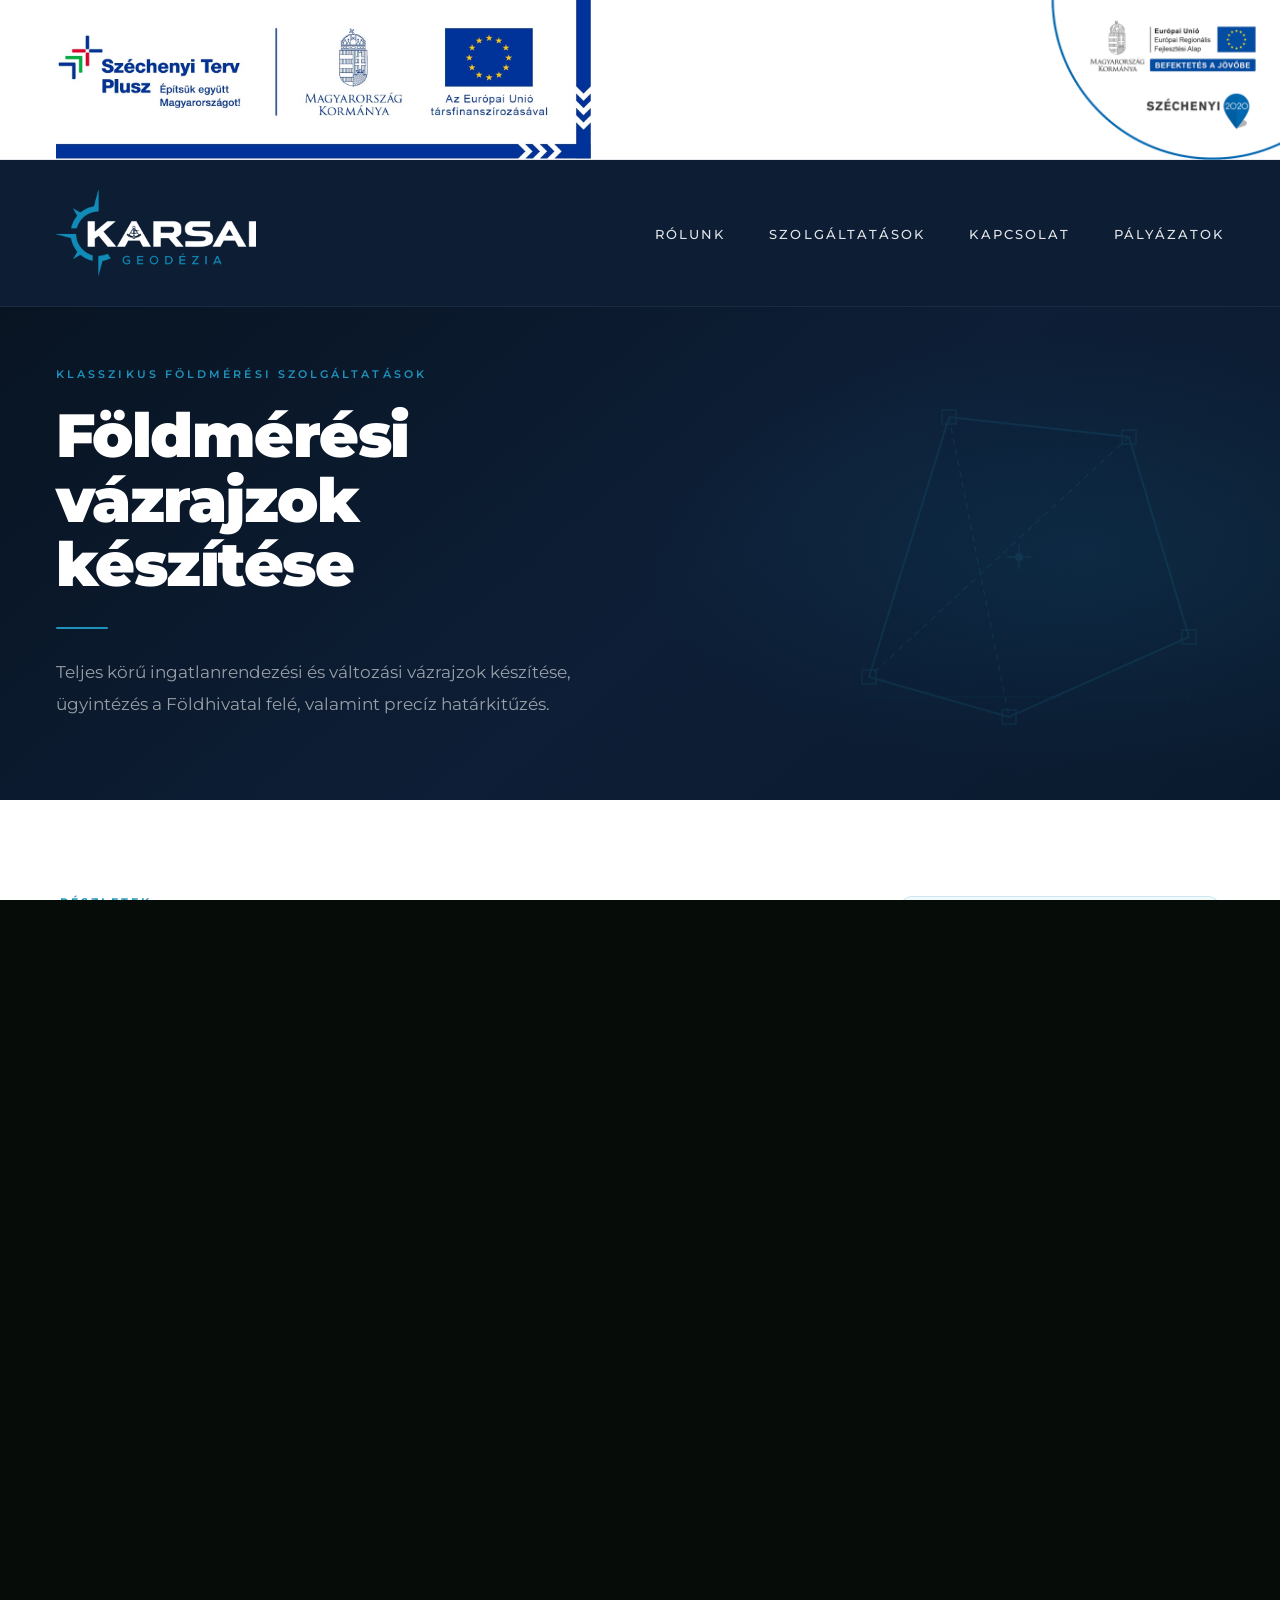
<file: foldmeresi-vazrajzok.html>
<!DOCTYPE html>
<html lang="hu">
<head>
    <meta charset="UTF-8">
    <meta name="viewport" content="width=device-width, initial-scale=1.0">
    <title>Karsai Geodézia</title>
    <link rel="preconnect" href="https://fonts.googleapis.com">
    <link rel="preconnect" href="https://fonts.gstatic.com" crossorigin>
    <link href="https://fonts.googleapis.com/css2?family=Montserrat:wght@300;400;500;600;700;800;900&display=swap" rel="stylesheet">
    <link rel="stylesheet" href="style.css">
    <style>
        #site-nav {
            position: static;
            background: rgba(13, 30, 54, 0.97);
            backdrop-filter: blur(14px);
            -webkit-backdrop-filter: blur(14px);
            border-bottom: 1px solid rgba(255,255,255,0.06);
        }
        .sp-hero {
            position: relative;
            background: linear-gradient(140deg, #081422 0%, #0d1e36 55%, #0a1a2e 100%);
            min-height: 480px;
            display: flex;
            align-items: center;
            padding: 60px 56px 80px;
            overflow: hidden;
        }
        .sp-hero::after {
            content: '';
            position: absolute;
            inset: 0;
            background: radial-gradient(ellipse 55% 70% at 85% 50%, rgba(31,146,187,0.12) 0%, transparent 65%);
            pointer-events: none;
        }
        .sp-hero-inner { position: relative; z-index: 2; max-width: 660px; }
        .sp-breadcrumb {
            display: block;
            font-size: 11px;
            font-weight: 600;
            letter-spacing: 0.28em;
            text-transform: uppercase;
            color: #1F92BB;
            margin-bottom: 22px;
            opacity: 0;
            animation: spFadeUp 0.7s cubic-bezier(0.16,1,0.3,1) 0.15s both;
        }
        .sp-title {
            font-size: clamp(32px, 4.8vw, 66px);
            font-weight: 900;
            color: #ffffff;
            line-height: 1.05;
            letter-spacing: -0.025em;
            margin-bottom: 30px;
            opacity: 0;
            animation: spFadeUp 0.9s cubic-bezier(0.16,1,0.3,1) 0.28s both;
        }
        .sp-accent-line {
            display: flex;
            align-items: center;
            gap: 12px;
            margin-bottom: 28px;
            opacity: 0;
            animation: spFadeUp 0.7s ease 0.45s both;
        }
        .sp-accent-line::before {
            content: '';
            display: block;
            width: 52px;
            height: 2.5px;
            background: #1F92BB;
            border-radius: 2px;
            flex-shrink: 0;
        }
        .sp-lead {
            font-size: clamp(14px, 1.4vw, 17px);
            font-weight: 400;
            line-height: 1.85;
            color: rgba(255,255,255,0.58);
            max-width: 560px;
            opacity: 0;
            animation: spFadeUp 0.85s cubic-bezier(0.16,1,0.3,1) 0.55s both;
        }
        .sp-hero-deco {
            position: absolute;
            right: 4%;
            top: 50%;
            transform: translateY(-50%);
            opacity: 0.13;
            pointer-events: none;
            z-index: 1;
            animation: spDecoIn 1.4s ease 0.7s both;
        }
        @keyframes spDecoIn {
            from { opacity: 0; transform: translateY(-50%) scale(0.92); }
            to { opacity: 0.13; transform: translateY(-50%) scale(1); }
        }
        .sp-body { background: #ffffff; padding: 96px 56px; }
        .sp-body-inner {
            max-width: 1160px;
            margin: 0 auto;
            display: grid;
            grid-template-columns: 1fr 320px;
            gap: 72px;
            align-items: start;
        }
        .sp-content-label {
            display: block;
            font-size: 10.5px;
            font-weight: 700;
            letter-spacing: 0.28em;
            text-transform: uppercase;
            color: #1F92BB;
            margin-bottom: 20px;
        }
        .sp-content-heading {
            font-size: clamp(22px, 2.6vw, 36px);
            font-weight: 800;
            color: #1D3461;
            line-height: 1.18;
            letter-spacing: -0.015em;
            margin-bottom: 28px;
        }
        .sp-content-text {
            font-size: 15px;
            font-weight: 400;
            line-height: 1.92;
            color: rgba(29,52,97,0.65);
            margin-bottom: 48px;
        }
        .sp-features { display: flex; flex-direction: column; gap: 18px; }
        .sp-feature {
            display: flex;
            align-items: flex-start;
            gap: 18px;
            padding: 20px 24px;
            background: rgba(31,146,187,0.06);
            border: 1px solid rgba(31,146,187,0.18);
            border-radius: 10px;
            transition: background 0.22s, border-color 0.22s;
        }
        .sp-feature:hover { background: rgba(31,146,187,0.12); border-color: rgba(31,146,187,0.35); }
        .sp-feature-icon { color: #1F92BB; flex-shrink: 0; margin-top: 2px; }
        .sp-feature-title { font-size: 14px; font-weight: 700; color: #1D3461; margin-bottom: 4px; line-height: 1.3; }
        .sp-feature-desc { font-size: 13px; font-weight: 400; line-height: 1.65; color: rgba(29,52,97,0.6); }
        .sp-sidebar {
            position: sticky;
            top: 100px;
            background: rgba(31,146,187,0.06);
            border: 1px solid rgba(31,146,187,0.18);
            border-radius: 12px;
            padding: 28px 24px;
        }
        .sp-sidebar-label {
            font-size: 10px;
            font-weight: 700;
            letter-spacing: 0.25em;
            text-transform: uppercase;
            color: #1F92BB;
            margin-bottom: 16px;
            padding-bottom: 14px;
            border-bottom: 1px solid rgba(31,146,187,0.18);
        }
        .sp-sidebar-list { list-style: none; display: flex; flex-direction: column; gap: 11px; }
        .sp-sidebar-list li {
            display: flex;
            align-items: flex-start;
            gap: 10px;
            font-size: 13px;
            font-weight: 500;
            color: #1D3461;
            line-height: 1.45;
        }
        .sp-sidebar-list li::before {
            content: '';
            display: block;
            width: 5px;
            height: 5px;
            border-radius: 50%;
            background: #1F92BB;
            flex-shrink: 0;
            margin-top: 5px;
        }
        .sp-cta { background: #0d1e36; border-top: 1px solid rgba(255,255,255,0.05); padding: 80px 56px; }
        .sp-cta-inner {
            max-width: 1160px;
            margin: 0 auto;
            display: flex;
            align-items: center;
            justify-content: space-between;
            gap: 48px;
        }
        .sp-cta-label {
            display: block;
            font-size: 10.5px;
            font-weight: 700;
            letter-spacing: 0.28em;
            text-transform: uppercase;
            color: #1F92BB;
            margin-bottom: 14px;
        }
        .sp-cta-title { font-size: clamp(24px, 2.8vw, 38px); font-weight: 800; color: #ffffff; line-height: 1.15; letter-spacing: -0.01em; margin-bottom: 10px; }
        .sp-cta-sub { font-size: 14px; font-weight: 400; line-height: 1.7; color: rgba(255,255,255,0.45); max-width: 440px; }
        .sp-cta-btn {
            display: inline-flex;
            align-items: center;
            gap: 10px;
            background: #1F92BB;
            color: #ffffff;
            font-family: 'Montserrat', sans-serif;
            font-size: 12.5px;
            font-weight: 700;
            letter-spacing: 0.12em;
            text-transform: uppercase;
            padding: 16px 34px;
            border-radius: 8px;
            text-decoration: none;
            white-space: nowrap;
            transition: background 0.25s, box-shadow 0.25s, transform 0.2s;
        }
        .sp-cta-btn:hover { background: #1a7fa3; box-shadow: 0 10px 28px rgba(31,146,187,0.35); transform: translateY(-2px); }
        @keyframes spFadeUp {
            from { opacity: 0; transform: translateY(26px); }
            to { opacity: 1; transform: translateY(0); }
        }
        @media (max-width: 1000px) {
            .sp-body-inner { grid-template-columns: 1fr; gap: 48px; }
            .sp-sidebar { position: static; }
            .sp-hero-deco { display: none; }
        }
        @media (max-width: 760px) {
            .sp-hero { padding: 40px 24px 64px; min-height: 380px; }
            .sp-body { padding: 64px 24px; }
            .sp-cta { padding: 56px 24px; }
            .sp-cta-inner { flex-direction: column; align-items: flex-start; }
        }
    </style>
    <link rel="icon" type="image/png" href="favicon.png">
</head>
<body>
<!-- Felső sáv -->
<div class="top-banner">
    <a href="palyazatok.html">
        <img src="kedvezmenyezetti-infoblokk-keretes.jpg" alt="Kedvezményezetti infoblokk">
    </a>
    <a href="palyazatok.html#tovabbi-palyazat">
        <img src="infob.png" alt="Infoblokk">
    </a>
</div>


<div id="mobile-menu">
    <ul class="mobile-links">
        <li><a href="index.html#welcome" onclick="closeMenu()">Rólunk</a></li>
        <li><a href="index.html#services" onclick="closeMenu()">Szolgáltatások</a></li>
        <li><a href="index.html#contact" onclick="closeMenu()">Kapcsolat</a></li>
        <li><a href="palyazatok.html" onclick="closeMenu()">Pályázatok</a></li>
    </ul>
    <div class="mobile-menu-line"></div>
</div>

<nav id="site-nav">
    <a href="index.html" style="display:block;line-height:0;position:relative;z-index:110;">
        <img src="KG-logo-light.png" alt="KG Geodézia" class="logo-img">
    </a>
    <ul class="nav-links">
        <li><a href="index.html#welcome">Rólunk</a></li>
        <li><a href="index.html#services">Szolgáltatások</a></li>
        <li><a href="index.html#contact">Kapcsolat</a></li>
        <li><a href="palyazatok.html">Pályázatok</a></li>
    </ul>
    <button id="hamburger" aria-label="Menü megnyitása">
        <span></span><span></span><span></span>
    </button>
</nav>

<main>
    <section class="sp-hero">
        <div class="sp-hero-inner">
            <span class="sp-breadcrumb">Klasszikus földmérési szolgáltatások</span>
            <h1 class="sp-title">Földmérési<br>vázrajzok<br>készítése</h1>
            <div class="sp-accent-line"></div>
            <p class="sp-lead">Teljes körű ingatlanrendezési és változási vázrajzok készítése, ügyintézés a Földhivatal felé, valamint precíz határkitűzés.</p>
        </div>
        <div class="sp-hero-deco">
            <svg width="420" height="390" viewBox="0 0 420 390" fill="none" xmlns="http://www.w3.org/2000/svg">
                <!-- Property boundary polygon -->
                <polygon points="60,320 140,60 320,80 380,280 200,360" stroke="#1F92BB" stroke-width="2" fill="rgba(31,146,187,0.04)"/>
                <!-- Subdivision lines -->
                <line x1="140" y1="60" x2="200" y2="360" stroke="#1F92BB" stroke-width="1.2" stroke-dasharray="6 5"/>
                <line x1="320" y1="80" x2="60" y2="320" stroke="#1F92BB" stroke-width="1.2" stroke-dasharray="6 5"/>
                <!-- Corner markers -->
                <rect x="53" y="313" width="14" height="14" stroke="#1F92BB" stroke-width="1.5" fill="none"/>
                <rect x="133" y="53" width="14" height="14" stroke="#1F92BB" stroke-width="1.5" fill="none"/>
                <rect x="313" y="73" width="14" height="14" stroke="#1F92BB" stroke-width="1.5" fill="none"/>
                <rect x="373" y="273" width="14" height="14" stroke="#1F92BB" stroke-width="1.5" fill="none"/>
                <rect x="193" y="353" width="14" height="14" stroke="#1F92BB" stroke-width="1.5" fill="none"/>
                <!-- Center cross -->
                <circle cx="210" cy="200" r="4" fill="#1F92BB"/>
                <line x1="210" y1="188" x2="210" y2="212" stroke="#1F92BB" stroke-width="1.5"/>
                <line x1="198" y1="200" x2="222" y2="200" stroke="#1F92BB" stroke-width="1.5"/>
                <!-- Dimension lines -->
                <line x1="60" y1="340" x2="380" y2="340" stroke="#1F92BB" stroke-width="0.8" stroke-opacity="0.5"/>
                <line x1="60" y1="335" x2="60" y2="345" stroke="#1F92BB" stroke-width="0.8" stroke-opacity="0.5"/>
                <line x1="380" y1="335" x2="380" y2="345" stroke="#1F92BB" stroke-width="0.8" stroke-opacity="0.5"/>
            </svg>
        </div>
    </section>

    <section class="sp-body">
        <div class="sp-body-inner">
            <div>
                <span class="sp-content-label">Részletek</span>
                <h2 class="sp-content-heading">Ingatlanrendezés és<br>Földhivatali ügyintézés</h2>
                <p class="sp-content-text">Teljes körű ingatlanrendezési és változási vázrajzok készítése, valamint ügyintézése a Földhivatal felé (megosztás, kisajátítás, épületfeltüntetés és -megszüntetés, művelésiág-változás, szolgalmi jog, használati megosztás). Vállaljuk továbbá a földrészletek ingatlan-nyilvántartás szerinti határvonalainak precíz kitűzését is.</p>
                <div class="sp-features">
                    <div class="sp-feature">
                        <span class="sp-feature-icon">
                            <svg viewBox="0 0 22 22" width="22" height="22" fill="none" stroke="currentColor" stroke-width="1.7" stroke-linecap="round" stroke-linejoin="round">
                                <rect x="3" y="3" width="16" height="16" rx="2"/>
                                <line x1="3" y1="11" x2="19" y2="11"/>
                                <line x1="11" y1="3" x2="11" y2="19"/>
                            </svg>
                        </span>
                        <div>
                            <div class="sp-feature-title">Változási és ingatlanrendezési vázrajzok</div>
                            <div class="sp-feature-desc">Megosztás, kisajátítás, épületfeltüntetés és -megszüntetés, művelésiág-változás, szolgalmi jog és használati megosztás teljes körű dokumentálása.</div>
                        </div>
                    </div>
                    <div class="sp-feature">
                        <span class="sp-feature-icon">
                            <svg viewBox="0 0 22 22" width="22" height="22" fill="none" stroke="currentColor" stroke-width="1.7" stroke-linecap="round" stroke-linejoin="round">
                                <path d="M11 2L19 6.5V15.5L11 20L3 15.5V6.5L11 2Z"/>
                                <circle cx="11" cy="11" r="2.5"/>
                            </svg>
                        </span>
                        <div>
                            <div class="sp-feature-title">Precíz határkitűzés</div>
                            <div class="sp-feature-desc">A földrészletek ingatlan-nyilvántartás szerinti határvonalainak pontos terepi kitűzése modern geodéziai eszközökkel.</div>
                        </div>
                    </div>
                    <div class="sp-feature">
                        <span class="sp-feature-icon">
                            <svg viewBox="0 0 22 22" width="22" height="22" fill="none" stroke="currentColor" stroke-width="1.7" stroke-linecap="round" stroke-linejoin="round">
                                <path d="M14 2H6a2 2 0 0 0-2 2v16a2 2 0 0 0 2 2h12a2 2 0 0 0 2-2V8z"/>
                                <polyline points="14 2 14 8 20 8"/>
                                <line x1="8" y1="13" x2="16" y2="13"/>
                                <line x1="8" y1="17" x2="12" y2="17"/>
                            </svg>
                        </span>
                        <div>
                            <div class="sp-feature-title">Teljes körű Földhivatali ügyintézés</div>
                            <div class="sp-feature-desc">A vázrajzok elkészítésétől a benyújtásig és az átvezetésig minden adminisztratív lépést elvégzünk az ügyfél nevében.</div>
                        </div>
                    </div>
                </div>
            </div>
            <aside class="sp-sidebar">
                <div class="sp-sidebar-label">Vázrajz típusai</div>
                <ul class="sp-sidebar-list">
                    <li>Telekmegosztás</li>
                    <li>Kisajátítási vázrajz</li>
                    <li>Épületfeltüntetés</li>
                    <li>Épületmegszüntetés</li>
                    <li>Művelésiág-változás</li>
                    <li>Szolgalmi jog bejegyzés</li>
                    <li>Használati megosztás</li>
                    <li>Határkitűzési jegyzőkönyv</li>
                </ul>
            </aside>
        </div>
    </section>

    <section class="sp-cta">
        <div class="sp-cta-inner">
            <div>
                <span class="sp-cta-label">Ajánlatkérés</span>
                <h3 class="sp-cta-title">Intézze ingatlanügyeit<br>szakszerűen</h3>
                <p class="sp-cta-sub">Vegye fel velünk a kapcsolatot, és adjuk meg az ingatlanrendezési feladathoz szükséges pontos tájékoztatást.</p>
            </div>
            <a href="index.html#contact" class="sp-cta-btn">
                Kapcsolatfelvétel
                <svg viewBox="0 0 20 20" width="16" height="16" fill="none" stroke="currentColor" stroke-width="2" stroke-linecap="round" stroke-linejoin="round">
                    <line x1="3" y1="10" x2="17" y2="10"/>
                    <polyline points="12,5 17,10 12,15"/>
                </svg>
            </a>
        </div>
    </section>
</main>


<!-- Kedvezményezetti infoblokk -->
<div class="eu-infoblokk-sav">
    <div class="eu-infoblokk-cols">
        <div class="eu-infoblokk-col">
        <div class="eu-infoblokk-inner">
        <a href="https://palyazat.gov.hu" target="_blank" rel="noopener noreferrer">
            <img src="kedvezmenyezetti-infoblokk-keretes.jpg" alt="Széchenyi Terv Plusz – Kedvezményezetti infoblokk">
        </a>
        <div class="eu-infoblokk-data">
            <div class="eu-infoblokk-row">
                <span class="eu-infoblokk-row-label">Kedvezményezett neve</span>
                <span class="eu-infoblokk-row-value">KARSAI GEODÉZIA Korlátolt Felelősségű Társaság</span>
            </div>
            <div class="eu-infoblokk-row">
                <span class="eu-infoblokk-row-label">Projekt címe</span>
                <span class="eu-infoblokk-row-value">„Vállalkozásfejlesztés geodézia területen"</span>
            </div>
            <div class="eu-infoblokk-row">
                <span class="eu-infoblokk-row-label">Szerződött támogatás összege</span>
                <span class="eu-infoblokk-row-value">7 220 570 Ft</span>
            </div>
            <div class="eu-infoblokk-row">
                <span class="eu-infoblokk-row-label">Tervezett befejezési dátum</span>
                <span class="eu-infoblokk-row-value">2026. december 31.</span>
            </div>
            <div class="eu-infoblokk-row">
                <span class="eu-infoblokk-row-label">Projekt azonosító száma</span>
                <span class="eu-infoblokk-row-value">GINOP_PLUSZ-1.2.4-25-2025-00905</span>
            </div>
        </div>
        <a href="palyazatok.html" class="eu-infoblokk-btn">
            További információk a projektről
        </a>
        </div>
        </div>
        <!-- Jobb oszlop -->
        <div class="eu-infoblokk-col">
            <div class="eu-infoblokk-inner">
                <a href="https://palyazat.gov.hu" target="_blank" rel="noopener noreferrer">
                    <img src="infob.png" alt="Infoblokk">
                </a>
                <div class="eu-infoblokk-data">
                    <div class="eu-infoblokk-row">
                        <span class="eu-infoblokk-row-label">Kedvezményezett neve</span>
                        <span class="eu-infoblokk-row-value">KARSAI GEODÉZIA Korlátolt Felelősségű Társaság</span>
                    </div>
                    <div class="eu-infoblokk-row">
                        <span class="eu-infoblokk-row-label">Projekt címe</span>
                        <span class="eu-infoblokk-row-value">„Vállalkozásfejlesztés geodézia területen"</span>
                    </div>
                    <div class="eu-infoblokk-row">
                        <span class="eu-infoblokk-row-label">Szerződött támogatás összege</span>
                        <span class="eu-infoblokk-row-value">17 000 000 Ft</span>
                    </div>
                    <div class="eu-infoblokk-row">
                        <span class="eu-infoblokk-row-label">Tervezett befejezési dátum</span>
                        <span class="eu-infoblokk-row-value">2023. június 30.</span>
                    </div>
                    <div class="eu-infoblokk-row">
                        <span class="eu-infoblokk-row-label">Projekt azonosító száma</span>
                        <span class="eu-infoblokk-row-value">GINOP-8.3.5-18/B_2</span>
                    </div>
                </div>
                <a href="palyazatok.html#tovabbi-palyazat" class="eu-infoblokk-btn">
                    További információk a projektről
                </a>
            </div>
        </div>
    </div>
    <p class="eu-infoblokk-footer-note">A projekt az Európai Unió támogatásával, a magyar állam társfinanszírozásával valósult meg.</p>
</div>
<footer id="site-footer">
    <div class="footer-main">
        <div class="footer-inner">
            <div class="footer-brand">
                <img src="KG-logo-light.png" alt="KG Geodézia" class="footer-logo">
                <p class="footer-tagline">Precíziós geodéziai szolgáltatások<br>megbízható szakértelemmel.</p>
                <div class="footer-accent-line"></div>
            </div>
            <div class="footer-col">
                <h4 class="footer-col-title">Oldalak</h4>
                <ul class="footer-nav">
                    <li><a href="index.html#welcome">Rólunk</a></li>
                    <li><a href="index.html#services">Szolgáltatások</a></li>
                    <li><a href="index.html#contact">Kapcsolat</a></li>
                    <li><a href="palyazatok.html">Pályázatok</a></li>
                </ul>
            </div>
            <div class="footer-col">
                <h4 class="footer-col-title">Elérhetőség</h4>
                <ul class="footer-contact-list">
                    <li>
                        <svg viewBox="0 0 18 18" width="14" height="14" fill="none" stroke="currentColor" stroke-width="1.6" stroke-linecap="round" stroke-linejoin="round">
                            <path d="M9 2C6.5 2 4.5 4 4.5 6.5c0 4 4.5 9.5 4.5 9.5s4.5-5.5 4.5-9.5C13.5 4 11.5 2 9 2z"/>
                            <circle cx="9" cy="6.5" r="1.5"/>
                        </svg>
                        <span>4400 Nyíregyháza,<br>Budai Nagy Antal u. 19.</span>
                    </li>
                    <li>
                        <svg viewBox="0 0 18 18" width="14" height="14" fill="none" stroke="currentColor" stroke-width="1.6" stroke-linecap="round" stroke-linejoin="round">
                            <rect x="2" y="4" width="14" height="11" rx="2"/>
                            <polyline points="2,4 9,11 16,4"/>
                        </svg>
                        <span>karsai.geodezia@gmail.com</span>
                    </li>
                </ul>
            </div>
        </div>
    </div>
    <div class="footer-bottom">
        <div class="footer-inner">
            <span class="footer-copy">© 2026 Karsai Geodézia Kft. Minden jog fenntartva.</span>
            <span class="footer-copy-right">Precíziós mérés — megbízható eredmény</span>
        </div>
    </div>
</footer>

<script>
    const hamburger = document.getElementById('hamburger');
    const menu = document.getElementById('mobile-menu');
    hamburger.addEventListener('click', () => {
        const isOpen = menu.classList.contains('open');
        if (isOpen) { closeMenu(); }
        else {
            menu.classList.add('open');
            hamburger.classList.add('open');
            hamburger.setAttribute('aria-label', 'Menü bezárása');
            document.body.style.overflow = 'hidden';
        }
    });

    // Nav pozíció igazítása a felső sáv görgetéséhez
    (function() {
        var nav = document.getElementById('site-nav');
        var banner = document.querySelector('.top-banner');
        if (!nav || !banner) return;
        function updateNav() {
            var bannerH = banner.offsetHeight;
            var scrollY = window.scrollY || window.pageYOffset;
            nav.style.top = Math.max(0, bannerH - scrollY) + 'px';
        }
        window.addEventListener('scroll', updateNav, { passive: true });
        window.addEventListener('resize', updateNav, { passive: true });
        updateNav();
    })();
    function closeMenu() {
        menu.classList.remove('open');
        hamburger.classList.remove('open');
        hamburger.setAttribute('aria-label', 'Menü megnyitása');
        document.body.style.overflow = '';
    }
</script>
</body>
</html>
</file>
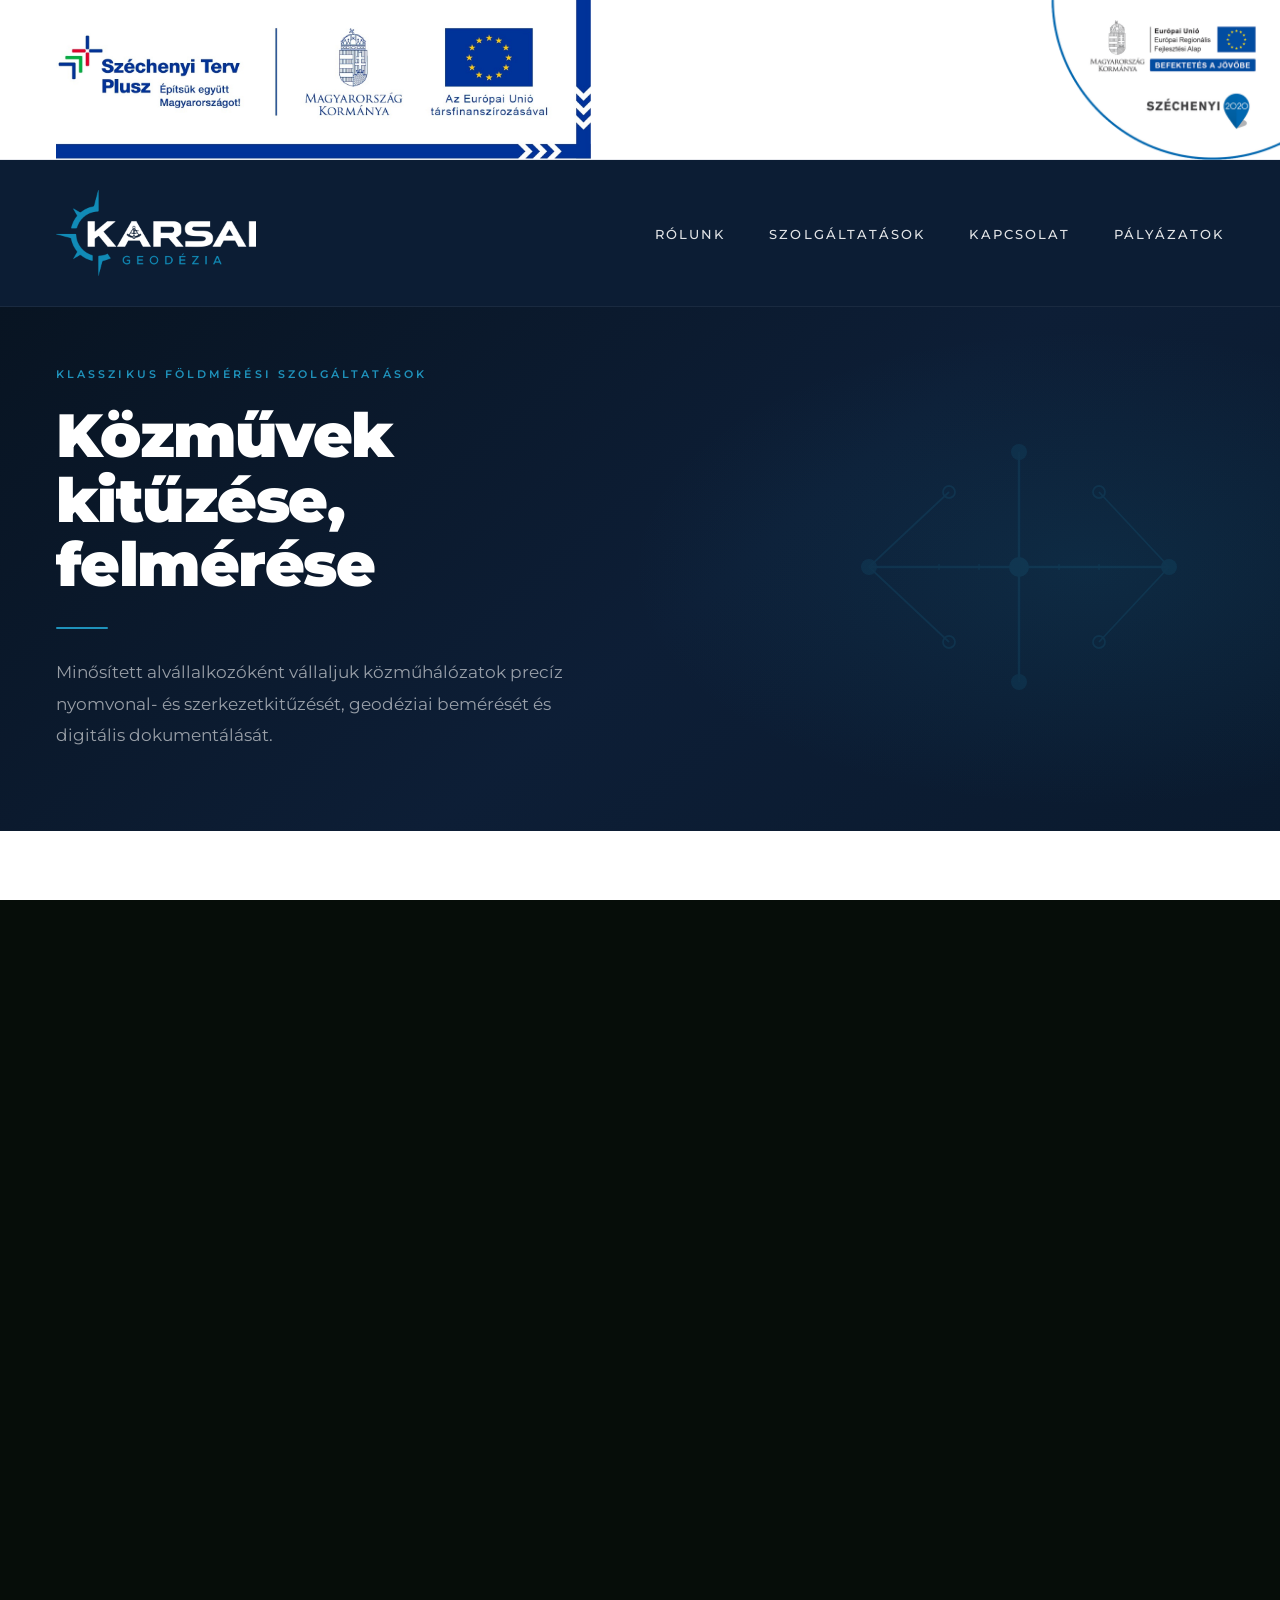
<file: kozmuvek-kituzes.html>
<!DOCTYPE html>
<html lang="hu">
<head>
    <meta charset="UTF-8">
    <meta name="viewport" content="width=device-width, initial-scale=1.0">
    <title>Karsai Geodézia</title>
    <link rel="preconnect" href="https://fonts.googleapis.com">
    <link rel="preconnect" href="https://fonts.gstatic.com" crossorigin>
    <link href="https://fonts.googleapis.com/css2?family=Montserrat:wght@300;400;500;600;700;800;900&display=swap" rel="stylesheet">
    <link rel="stylesheet" href="style.css">
    <style>
        #site-nav { position: static; background: rgba(13, 30, 54, 0.97); backdrop-filter: blur(14px); -webkit-backdrop-filter: blur(14px); border-bottom: 1px solid rgba(255,255,255,0.06); }
        .sp-hero { position: relative; background: linear-gradient(140deg, #081422 0%, #0d1e36 55%, #0a1a2e 100%); min-height: 480px; display: flex; align-items: center; padding: 60px 56px 80px; overflow: hidden; }
        .sp-hero::after { content: ''; position: absolute; inset: 0; background: radial-gradient(ellipse 55% 70% at 85% 50%, rgba(31,146,187,0.12) 0%, transparent 65%); pointer-events: none; }
        .sp-hero-inner { position: relative; z-index: 2; max-width: 660px; }
        .sp-breadcrumb { display: block; font-size: 11px; font-weight: 600; letter-spacing: 0.28em; text-transform: uppercase; color: #1F92BB; margin-bottom: 22px; opacity: 0; animation: spFadeUp 0.7s cubic-bezier(0.16,1,0.3,1) 0.15s both; }
        .sp-title { font-size: clamp(32px, 4.8vw, 66px); font-weight: 900; color: #ffffff; line-height: 1.05; letter-spacing: -0.025em; margin-bottom: 30px; opacity: 0; animation: spFadeUp 0.9s cubic-bezier(0.16,1,0.3,1) 0.28s both; }
        .sp-accent-line { display: flex; align-items: center; gap: 12px; margin-bottom: 28px; opacity: 0; animation: spFadeUp 0.7s ease 0.45s both; }
        .sp-accent-line::before { content: ''; display: block; width: 52px; height: 2.5px; background: #1F92BB; border-radius: 2px; flex-shrink: 0; }
        .sp-lead { font-size: clamp(14px, 1.4vw, 17px); font-weight: 400; line-height: 1.85; color: rgba(255,255,255,0.58); max-width: 560px; opacity: 0; animation: spFadeUp 0.85s cubic-bezier(0.16,1,0.3,1) 0.55s both; }
        .sp-hero-deco { position: absolute; right: 4%; top: 50%; transform: translateY(-50%); opacity: 0.13; pointer-events: none; z-index: 1; animation: spDecoIn 1.4s ease 0.7s both; }
        @keyframes spDecoIn { from { opacity: 0; transform: translateY(-50%) scale(0.92); } to { opacity: 0.13; transform: translateY(-50%) scale(1); } }
        .sp-body { background: #ffffff; padding: 96px 56px; }
        .sp-body-inner { max-width: 1160px; margin: 0 auto; display: grid; grid-template-columns: 1fr 320px; gap: 72px; align-items: start; }
        .sp-content-label { display: block; font-size: 10.5px; font-weight: 700; letter-spacing: 0.28em; text-transform: uppercase; color: #1F92BB; margin-bottom: 20px; }
        .sp-content-heading { font-size: clamp(22px, 2.6vw, 36px); font-weight: 800; color: #1D3461; line-height: 1.18; letter-spacing: -0.015em; margin-bottom: 28px; }
        .sp-content-text { font-size: 15px; font-weight: 400; line-height: 1.92; color: rgba(29,52,97,0.65); margin-bottom: 48px; }
        .sp-features { display: flex; flex-direction: column; gap: 18px; }
        .sp-feature { display: flex; align-items: flex-start; gap: 18px; padding: 20px 24px; background: rgba(31,146,187,0.06); border: 1px solid rgba(31,146,187,0.18); border-radius: 10px; transition: background 0.22s, border-color 0.22s; }
        .sp-feature:hover { background: rgba(31,146,187,0.12); border-color: rgba(31,146,187,0.35); }
        .sp-feature-icon { color: #1F92BB; flex-shrink: 0; margin-top: 2px; }
        .sp-feature-title { font-size: 14px; font-weight: 700; color: #1D3461; margin-bottom: 4px; line-height: 1.3; }
        .sp-feature-desc { font-size: 13px; font-weight: 400; line-height: 1.65; color: rgba(29,52,97,0.6); }
        .sp-sidebar { position: sticky; top: 100px; background: rgba(31,146,187,0.06); border: 1px solid rgba(31,146,187,0.18); border-radius: 12px; padding: 28px 24px; }
        .sp-sidebar-label { font-size: 10px; font-weight: 700; letter-spacing: 0.25em; text-transform: uppercase; color: #1F92BB; margin-bottom: 16px; padding-bottom: 14px; border-bottom: 1px solid rgba(31,146,187,0.18); }
        .sp-sidebar-list { list-style: none; display: flex; flex-direction: column; gap: 11px; }
        .sp-sidebar-list li { display: flex; align-items: flex-start; gap: 10px; font-size: 13px; font-weight: 500; color: #1D3461; line-height: 1.45; }
        .sp-sidebar-list li::before { content: ''; display: block; width: 5px; height: 5px; border-radius: 50%; background: #1F92BB; flex-shrink: 0; margin-top: 5px; }
        .sp-cta { background: #0d1e36; border-top: 1px solid rgba(255,255,255,0.05); padding: 80px 56px; }
        .sp-cta-inner { max-width: 1160px; margin: 0 auto; display: flex; align-items: center; justify-content: space-between; gap: 48px; }
        .sp-cta-label { display: block; font-size: 10.5px; font-weight: 700; letter-spacing: 0.28em; text-transform: uppercase; color: #1F92BB; margin-bottom: 14px; }
        .sp-cta-title { font-size: clamp(24px, 2.8vw, 38px); font-weight: 800; color: #ffffff; line-height: 1.15; letter-spacing: -0.01em; margin-bottom: 10px; }
        .sp-cta-sub { font-size: 14px; font-weight: 400; line-height: 1.7; color: rgba(255,255,255,0.45); max-width: 440px; }
        .sp-cta-btn { display: inline-flex; align-items: center; gap: 10px; background: #1F92BB; color: #ffffff; font-family: 'Montserrat', sans-serif; font-size: 12.5px; font-weight: 700; letter-spacing: 0.12em; text-transform: uppercase; padding: 16px 34px; border-radius: 8px; text-decoration: none; white-space: nowrap; transition: background 0.25s, box-shadow 0.25s, transform 0.2s; }
        .sp-cta-btn:hover { background: #1a7fa3; box-shadow: 0 10px 28px rgba(31,146,187,0.35); transform: translateY(-2px); }
        @keyframes spFadeUp { from { opacity: 0; transform: translateY(26px); } to { opacity: 1; transform: translateY(0); } }
        @media (max-width: 1000px) { .sp-body-inner { grid-template-columns: 1fr; gap: 48px; } .sp-sidebar { position: static; } .sp-hero-deco { display: none; } }
        @media (max-width: 760px) { .sp-hero { padding: 40px 24px 64px; min-height: 380px; } .sp-body { padding: 64px 24px; } .sp-cta { padding: 56px 24px; } .sp-cta-inner { flex-direction: column; align-items: flex-start; } }
    </style>
    <link rel="icon" type="image/png" href="favicon.png">
</head>
<body>
<!-- Felső sáv -->
<div class="top-banner">
    <a href="palyazatok.html">
        <img src="kedvezmenyezetti-infoblokk-keretes.jpg" alt="Kedvezményezetti infoblokk">
    </a>
    <a href="palyazatok.html#tovabbi-palyazat">
        <img src="infob.png" alt="Infoblokk">
    </a>
</div>


<div id="mobile-menu">
    <ul class="mobile-links">
        <li><a href="index.html#welcome" onclick="closeMenu()">Rólunk</a></li>
        <li><a href="index.html#services" onclick="closeMenu()">Szolgáltatások</a></li>
        <li><a href="index.html#contact" onclick="closeMenu()">Kapcsolat</a></li>
        <li><a href="palyazatok.html" onclick="closeMenu()">Pályázatok</a></li>
    </ul>
    <div class="mobile-menu-line"></div>
</div>

<nav id="site-nav">
    <a href="index.html" style="display:block;line-height:0;position:relative;z-index:110;">
        <img src="KG-logo-light.png" alt="KG Geodézia" class="logo-img">
    </a>
    <ul class="nav-links">
        <li><a href="index.html#welcome">Rólunk</a></li>
        <li><a href="index.html#services">Szolgáltatások</a></li>
        <li><a href="index.html#contact">Kapcsolat</a></li>
        <li><a href="palyazatok.html">Pályázatok</a></li>
    </ul>
    <button id="hamburger" aria-label="Menü megnyitása">
        <span></span><span></span><span></span>
    </button>
</nav>

<main>
    <section class="sp-hero">
        <div class="sp-hero-inner">
            <span class="sp-breadcrumb">Klasszikus földmérési szolgáltatások</span>
            <h1 class="sp-title">Közművek<br>kitűzése,<br>felmérése</h1>
            <div class="sp-accent-line"></div>
            <p class="sp-lead">Minősített alvállalkozóként vállaljuk közműhálózatok precíz nyomvonal- és szerkezetkitűzését, geodéziai bemérését és digitális dokumentálását.</p>
        </div>
        <div class="sp-hero-deco">
            <svg width="420" height="390" viewBox="0 0 420 390" fill="none" xmlns="http://www.w3.org/2000/svg">
                <!-- Network pipeline lines -->
                <line x1="60" y1="195" x2="360" y2="195" stroke="#1F92BB" stroke-width="2.5"/>
                <line x1="210" y1="80" x2="210" y2="310" stroke="#1F92BB" stroke-width="2.5"/>
                <line x1="60" y1="195" x2="140" y2="120" stroke="#1F92BB" stroke-width="1.8"/>
                <line x1="360" y1="195" x2="290" y2="120" stroke="#1F92BB" stroke-width="1.8"/>
                <line x1="60" y1="195" x2="140" y2="270" stroke="#1F92BB" stroke-width="1.8"/>
                <line x1="360" y1="195" x2="290" y2="270" stroke="#1F92BB" stroke-width="1.8"/>
                <!-- Junction nodes -->
                <circle cx="60" cy="195" r="8" fill="#1F92BB" fill-opacity="0.9"/>
                <circle cx="360" cy="195" r="8" fill="#1F92BB" fill-opacity="0.9"/>
                <circle cx="210" cy="80" r="8" fill="#1F92BB" fill-opacity="0.9"/>
                <circle cx="210" cy="310" r="8" fill="#1F92BB" fill-opacity="0.9"/>
                <circle cx="210" cy="195" r="10" fill="#1F92BB"/>
                <circle cx="140" cy="120" r="6" fill="none" stroke="#1F92BB" stroke-width="1.8"/>
                <circle cx="290" cy="120" r="6" fill="none" stroke="#1F92BB" stroke-width="1.8"/>
                <circle cx="140" cy="270" r="6" fill="none" stroke="#1F92BB" stroke-width="1.8"/>
                <circle cx="290" cy="270" r="6" fill="none" stroke="#1F92BB" stroke-width="1.8"/>
                <!-- Survey ticks -->
                <line x1="130" y1="192" x2="130" y2="198" stroke="#1F92BB" stroke-width="1.2"/>
                <line x1="170" y1="192" x2="170" y2="198" stroke="#1F92BB" stroke-width="1.2"/>
                <line x1="250" y1="192" x2="250" y2="198" stroke="#1F92BB" stroke-width="1.2"/>
                <line x1="290" y1="192" x2="290" y2="198" stroke="#1F92BB" stroke-width="1.2"/>
            </svg>
        </div>
    </section>

    <section class="sp-body">
        <div class="sp-body-inner">
            <div>
                <span class="sp-content-label">Részletek</span>
                <h2 class="sp-content-heading">Teljes közműgeodéziai<br>kiszolgálás</h2>
                <p class="sp-content-text">Az OPUS TITÁSZ zrt. és az E.ON Hungária zrt. minősített alvállalkozójaként vállaljuk a tervezett hírközlési, elektromos, gáz-, víz-, szennyvíz-, csapadékvíz- és távhőhálózatok, valamint a kapcsolódó műtárgyak precíz nyomvonal- és szerkezetkitűzését, valamint az elkészült, még lefedetlen közműhálózatok geodéziai bemérését, illetve a digitális állományok és megvalósulási dokumentációk elkészítését a mindenkori szakági és üzemeltetői előírások szerint.</p>
                <div class="sp-features">
                    <div class="sp-feature">
                        <span class="sp-feature-icon">
                            <svg viewBox="0 0 22 22" width="22" height="22" fill="none" stroke="currentColor" stroke-width="1.7" stroke-linecap="round" stroke-linejoin="round">
                                <circle cx="11" cy="11" r="9"/>
                                <polyline points="7,11 10,14 15,8"/>
                            </svg>
                        </span>
                        <div>
                            <div class="sp-feature-title">Minősített alvállalkozói státusz</div>
                            <div class="sp-feature-desc">Az OPUS TITÁSZ zrt. és az E.ON Hungária zrt. minősített alvállalkozójaként dolgozunk, teljesítve a szigorú szakági követelményeket.</div>
                        </div>
                    </div>
                    <div class="sp-feature">
                        <span class="sp-feature-icon">
                            <svg viewBox="0 0 22 22" width="22" height="22" fill="none" stroke="currentColor" stroke-width="1.7" stroke-linecap="round" stroke-linejoin="round">
                                <line x1="4" y1="11" x2="18" y2="11"/>
                                <circle cx="8" cy="11" r="2.5"/>
                                <circle cx="14" cy="11" r="2.5"/>
                                <line x1="8" y1="6" x2="8" y2="8.5"/>
                                <line x1="14" y1="6" x2="14" y2="8.5"/>
                                <line x1="8" y1="13.5" x2="8" y2="16"/>
                                <line x1="14" y1="13.5" x2="14" y2="16"/>
                            </svg>
                        </span>
                        <div>
                            <div class="sp-feature-title">Teljes hálózattípus-lefedettség</div>
                            <div class="sp-feature-desc">Hírközlési, elektromos, gáz-, víz-, szennyvíz-, csapadékvíz- és távhőhálózatok, valamint kapcsolódó műtárgyak kitűzése és bemérése.</div>
                        </div>
                    </div>
                    <div class="sp-feature">
                        <span class="sp-feature-icon">
                            <svg viewBox="0 0 22 22" width="22" height="22" fill="none" stroke="currentColor" stroke-width="1.7" stroke-linecap="round" stroke-linejoin="round">
                                <path d="M14 2H6a2 2 0 0 0-2 2v16a2 2 0 0 0 2 2h12a2 2 0 0 0 2-2V8z"/>
                                <polyline points="14 2 14 8 20 8"/>
                                <line x1="8" y1="13" x2="16" y2="13"/>
                                <line x1="8" y1="17" x2="12" y2="17"/>
                            </svg>
                        </span>
                        <div>
                            <div class="sp-feature-title">Digitális állományok és megvalósulási dokumentáció</div>
                            <div class="sp-feature-desc">A befejezett hálózatokról a szakági és üzemeltetői előírások szerint elkészítjük a geodéziai bemérési adatokat és a teljes dokumentációt.</div>
                        </div>
                    </div>
                </div>
            </div>
            <aside class="sp-sidebar">
                <div class="sp-sidebar-label">Hálózattípusok</div>
                <ul class="sp-sidebar-list">
                    <li>Hírközlési hálózatok</li>
                    <li>Elektromos hálózatok</li>
                    <li>Gázhálózatok</li>
                    <li>Vízhálózatok</li>
                    <li>Szennyvízhálózatok</li>
                    <li>Csapadékvíz-hálózatok</li>
                    <li>Távhőhálózatok</li>
                    <li>Kapcsolódó műtárgyak</li>
                </ul>
            </aside>
        </div>
    </section>

    <section class="sp-cta">
        <div class="sp-cta-inner">
            <div>
                <span class="sp-cta-label">Ajánlatkérés</span>
                <h3 class="sp-cta-title">Bízza ránk a közmű-<br>geodéziát</h3>
                <p class="sp-cta-sub">Minősített szakemberként teljesítjük az összes szakági és üzemeltetői követelményt a projekt minden fázisában.</p>
            </div>
            <a href="index.html#contact" class="sp-cta-btn">
                Kapcsolatfelvétel
                <svg viewBox="0 0 20 20" width="16" height="16" fill="none" stroke="currentColor" stroke-width="2" stroke-linecap="round" stroke-linejoin="round">
                    <line x1="3" y1="10" x2="17" y2="10"/>
                    <polyline points="12,5 17,10 12,15"/>
                </svg>
            </a>
        </div>
    </section>
</main>


<!-- Kedvezményezetti infoblokk -->
<div class="eu-infoblokk-sav">
    <div class="eu-infoblokk-cols">
        <div class="eu-infoblokk-col">
        <div class="eu-infoblokk-inner">
        <a href="https://palyazat.gov.hu" target="_blank" rel="noopener noreferrer">
            <img src="kedvezmenyezetti-infoblokk-keretes.jpg" alt="Széchenyi Terv Plusz – Kedvezményezetti infoblokk">
        </a>
        <div class="eu-infoblokk-data">
            <div class="eu-infoblokk-row">
                <span class="eu-infoblokk-row-label">Kedvezményezett neve</span>
                <span class="eu-infoblokk-row-value">KARSAI GEODÉZIA Korlátolt Felelősségű Társaság</span>
            </div>
            <div class="eu-infoblokk-row">
                <span class="eu-infoblokk-row-label">Projekt címe</span>
                <span class="eu-infoblokk-row-value">„Vállalkozásfejlesztés geodézia területen"</span>
            </div>
            <div class="eu-infoblokk-row">
                <span class="eu-infoblokk-row-label">Szerződött támogatás összege</span>
                <span class="eu-infoblokk-row-value">7 220 570 Ft</span>
            </div>
            <div class="eu-infoblokk-row">
                <span class="eu-infoblokk-row-label">Tervezett befejezési dátum</span>
                <span class="eu-infoblokk-row-value">2026. december 31.</span>
            </div>
            <div class="eu-infoblokk-row">
                <span class="eu-infoblokk-row-label">Projekt azonosító száma</span>
                <span class="eu-infoblokk-row-value">GINOP_PLUSZ-1.2.4-25-2025-00905</span>
            </div>
        </div>
        <a href="palyazatok.html" class="eu-infoblokk-btn">
            További információk a projektről
        </a>
        </div>
        </div>
        <!-- Jobb oszlop -->
        <div class="eu-infoblokk-col">
            <div class="eu-infoblokk-inner">
                <a href="https://palyazat.gov.hu" target="_blank" rel="noopener noreferrer">
                    <img src="infob.png" alt="Infoblokk">
                </a>
                <div class="eu-infoblokk-data">
                    <div class="eu-infoblokk-row">
                        <span class="eu-infoblokk-row-label">Kedvezményezett neve</span>
                        <span class="eu-infoblokk-row-value">KARSAI GEODÉZIA Korlátolt Felelősségű Társaság</span>
                    </div>
                    <div class="eu-infoblokk-row">
                        <span class="eu-infoblokk-row-label">Projekt címe</span>
                        <span class="eu-infoblokk-row-value">„Vállalkozásfejlesztés geodézia területen"</span>
                    </div>
                    <div class="eu-infoblokk-row">
                        <span class="eu-infoblokk-row-label">Szerződött támogatás összege</span>
                        <span class="eu-infoblokk-row-value">17 000 000 Ft</span>
                    </div>
                    <div class="eu-infoblokk-row">
                        <span class="eu-infoblokk-row-label">Tervezett befejezési dátum</span>
                        <span class="eu-infoblokk-row-value">2023. június 30.</span>
                    </div>
                    <div class="eu-infoblokk-row">
                        <span class="eu-infoblokk-row-label">Projekt azonosító száma</span>
                        <span class="eu-infoblokk-row-value">GINOP-8.3.5-18/B_2</span>
                    </div>
                </div>
                <a href="palyazatok.html#tovabbi-palyazat" class="eu-infoblokk-btn">
                    További információk a projektről
                </a>
            </div>
        </div>
    </div>
    <p class="eu-infoblokk-footer-note">A projekt az Európai Unió támogatásával, a magyar állam társfinanszírozásával valósult meg.</p>
</div>
<footer id="site-footer">
    <div class="footer-main">
        <div class="footer-inner">
            <div class="footer-brand">
                <img src="KG-logo-light.png" alt="KG Geodézia" class="footer-logo">
                <p class="footer-tagline">Precíziós geodéziai szolgáltatások<br>megbízható szakértelemmel.</p>
                <div class="footer-accent-line"></div>
            </div>
            <div class="footer-col">
                <h4 class="footer-col-title">Oldalak</h4>
                <ul class="footer-nav">
                    <li><a href="index.html#welcome">Rólunk</a></li>
                    <li><a href="index.html#services">Szolgáltatások</a></li>
                    <li><a href="index.html#contact">Kapcsolat</a></li>
                    <li><a href="palyazatok.html">Pályázatok</a></li>
                </ul>
            </div>
            <div class="footer-col">
                <h4 class="footer-col-title">Elérhetőség</h4>
                <ul class="footer-contact-list">
                    <li>
                        <svg viewBox="0 0 18 18" width="14" height="14" fill="none" stroke="currentColor" stroke-width="1.6" stroke-linecap="round" stroke-linejoin="round">
                            <path d="M9 2C6.5 2 4.5 4 4.5 6.5c0 4 4.5 9.5 4.5 9.5s4.5-5.5 4.5-9.5C13.5 4 11.5 2 9 2z"/>
                            <circle cx="9" cy="6.5" r="1.5"/>
                        </svg>
                        <span>4400 Nyíregyháza,<br>Budai Nagy Antal u. 19.</span>
                    </li>
                    <li>
                        <svg viewBox="0 0 18 18" width="14" height="14" fill="none" stroke="currentColor" stroke-width="1.6" stroke-linecap="round" stroke-linejoin="round">
                            <rect x="2" y="4" width="14" height="11" rx="2"/>
                            <polyline points="2,4 9,11 16,4"/>
                        </svg>
                        <span>karsai.geodezia@gmail.com</span>
                    </li>
                </ul>
            </div>
        </div>
    </div>
    <div class="footer-bottom">
        <div class="footer-inner">
            <span class="footer-copy">© 2026 Karsai Geodézia Kft. Minden jog fenntartva.</span>
            <span class="footer-copy-right">Precíziós mérés — megbízható eredmény</span>
        </div>
    </div>
</footer>

<script>
    const hamburger = document.getElementById('hamburger');
    const menu = document.getElementById('mobile-menu');
    hamburger.addEventListener('click', () => {
        const isOpen = menu.classList.contains('open');
        if (isOpen) { closeMenu(); }
        else { menu.classList.add('open'); hamburger.classList.add('open'); hamburger.setAttribute('aria-label', 'Menü bezárása'); document.body.style.overflow = 'hidden'; }
    });

    // Nav pozíció igazítása a felső sáv görgetéséhez
    (function() {
        var nav = document.getElementById('site-nav');
        var banner = document.querySelector('.top-banner');
        if (!nav || !banner) return;
        function updateNav() {
            var bannerH = banner.offsetHeight;
            var scrollY = window.scrollY || window.pageYOffset;
            nav.style.top = Math.max(0, bannerH - scrollY) + 'px';
        }
        window.addEventListener('scroll', updateNav, { passive: true });
        window.addEventListener('resize', updateNav, { passive: true });
        updateNav();
    })();
    function closeMenu() { menu.classList.remove('open'); hamburger.classList.remove('open'); hamburger.setAttribute('aria-label', 'Menü megnyitása'); document.body.style.overflow = ''; }
</script>
</body>
</html>
</file>
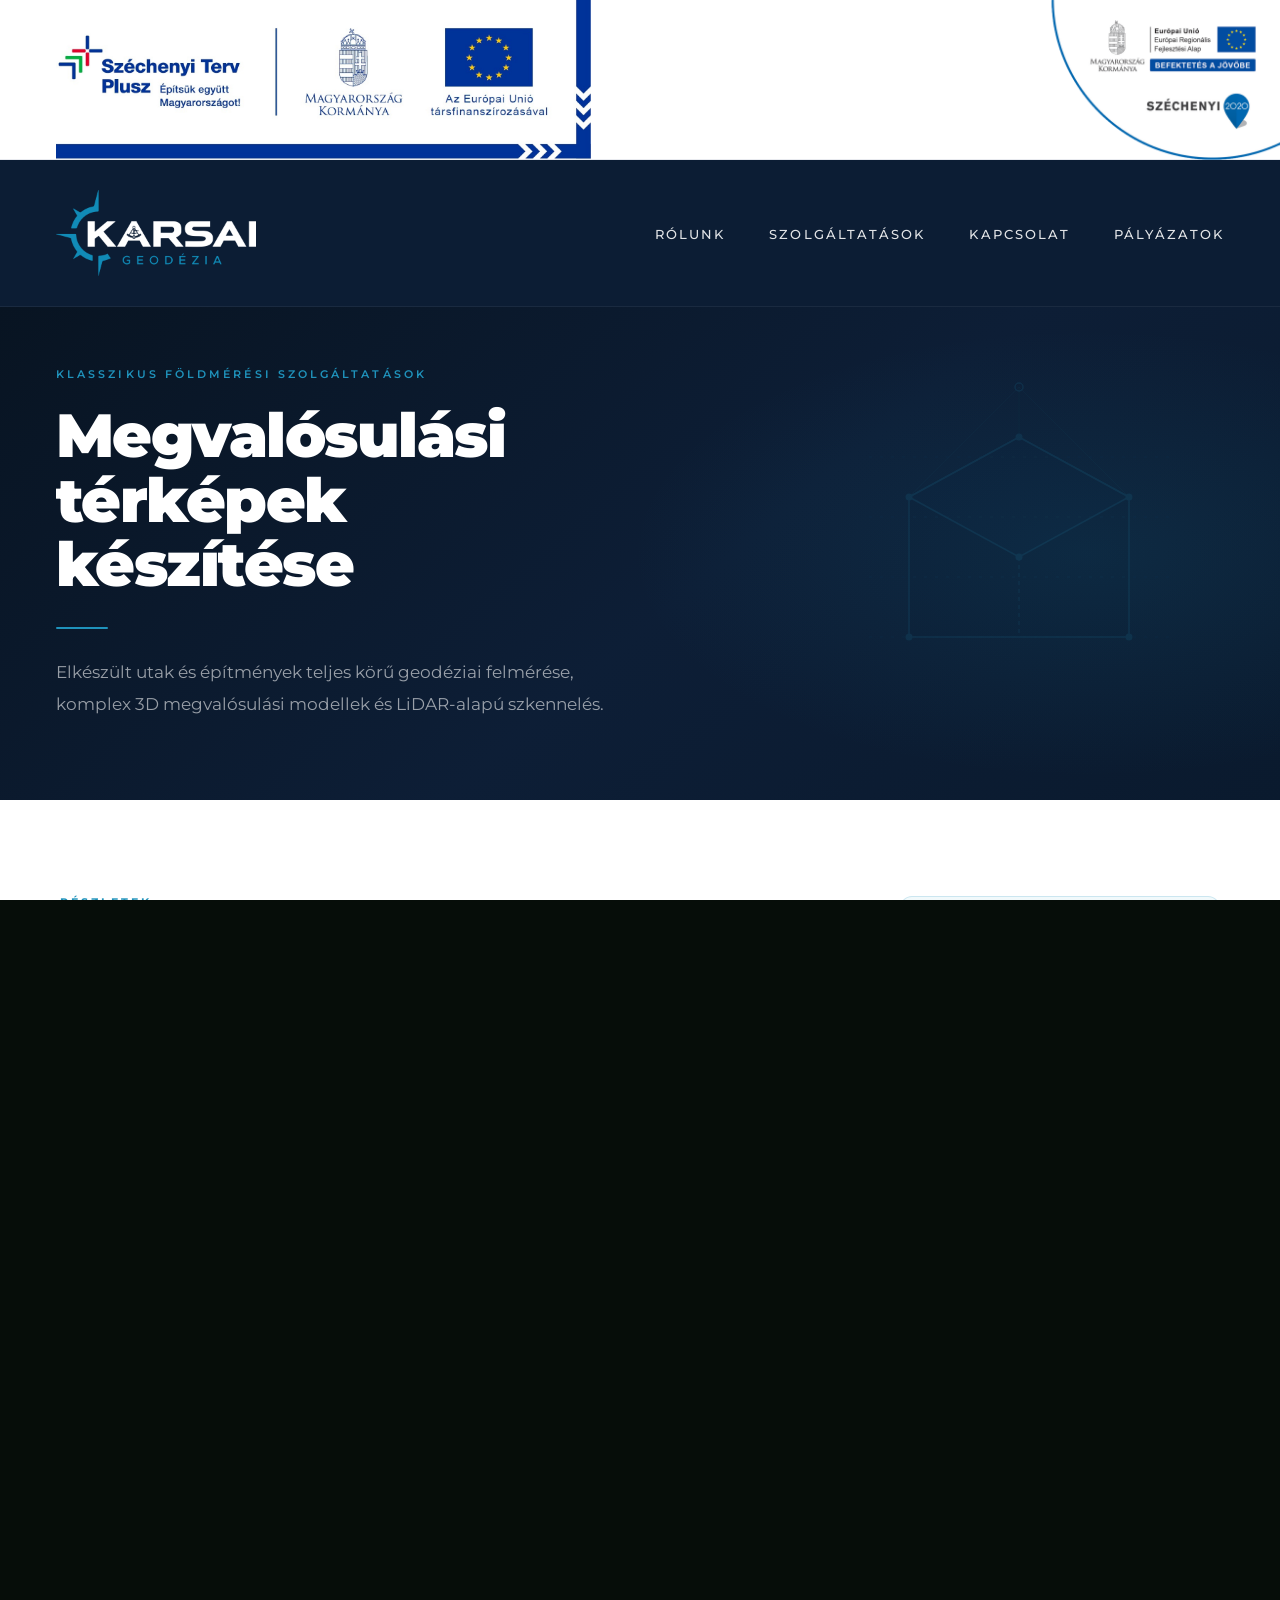
<file: megvalosulasi-terkepek.html>
<!DOCTYPE html>
<html lang="hu">
<head>
    <meta charset="UTF-8">
    <meta name="viewport" content="width=device-width, initial-scale=1.0">
    <title>Karsai Geodézia</title>
    <link rel="preconnect" href="https://fonts.googleapis.com">
    <link rel="preconnect" href="https://fonts.gstatic.com" crossorigin>
    <link href="https://fonts.googleapis.com/css2?family=Montserrat:wght@300;400;500;600;700;800;900&display=swap" rel="stylesheet">
    <link rel="stylesheet" href="style.css">
    <style>
        #site-nav { position: static; background: rgba(13, 30, 54, 0.97); backdrop-filter: blur(14px); -webkit-backdrop-filter: blur(14px); border-bottom: 1px solid rgba(255,255,255,0.06); }
        .sp-hero { position: relative; background: linear-gradient(140deg, #081422 0%, #0d1e36 55%, #0a1a2e 100%); min-height: 480px; display: flex; align-items: center; padding: 60px 56px 80px; overflow: hidden; }
        .sp-hero::after { content: ''; position: absolute; inset: 0; background: radial-gradient(ellipse 55% 70% at 85% 50%, rgba(31,146,187,0.12) 0%, transparent 65%); pointer-events: none; }
        .sp-hero-inner { position: relative; z-index: 2; max-width: 660px; }
        .sp-breadcrumb { display: block; font-size: 11px; font-weight: 600; letter-spacing: 0.28em; text-transform: uppercase; color: #1F92BB; margin-bottom: 22px; opacity: 0; animation: spFadeUp 0.7s cubic-bezier(0.16,1,0.3,1) 0.15s both; }
        .sp-title { font-size: clamp(32px, 4.8vw, 66px); font-weight: 900; color: #ffffff; line-height: 1.05; letter-spacing: -0.025em; margin-bottom: 30px; opacity: 0; animation: spFadeUp 0.9s cubic-bezier(0.16,1,0.3,1) 0.28s both; }
        .sp-accent-line { display: flex; align-items: center; gap: 12px; margin-bottom: 28px; opacity: 0; animation: spFadeUp 0.7s ease 0.45s both; }
        .sp-accent-line::before { content: ''; display: block; width: 52px; height: 2.5px; background: #1F92BB; border-radius: 2px; flex-shrink: 0; }
        .sp-lead { font-size: clamp(14px, 1.4vw, 17px); font-weight: 400; line-height: 1.85; color: rgba(255,255,255,0.58); max-width: 560px; opacity: 0; animation: spFadeUp 0.85s cubic-bezier(0.16,1,0.3,1) 0.55s both; }
        .sp-hero-deco { position: absolute; right: 4%; top: 50%; transform: translateY(-50%); opacity: 0.13; pointer-events: none; z-index: 1; animation: spDecoIn 1.4s ease 0.7s both; }
        @keyframes spDecoIn { from { opacity: 0; transform: translateY(-50%) scale(0.92); } to { opacity: 0.13; transform: translateY(-50%) scale(1); } }
        .sp-body { background: #ffffff; padding: 96px 56px; }
        .sp-body-inner { max-width: 1160px; margin: 0 auto; display: grid; grid-template-columns: 1fr 320px; gap: 72px; align-items: start; }
        .sp-content-label { display: block; font-size: 10.5px; font-weight: 700; letter-spacing: 0.28em; text-transform: uppercase; color: #1F92BB; margin-bottom: 20px; }
        .sp-content-heading { font-size: clamp(22px, 2.6vw, 36px); font-weight: 800; color: #1D3461; line-height: 1.18; letter-spacing: -0.015em; margin-bottom: 28px; }
        .sp-content-text { font-size: 15px; font-weight: 400; line-height: 1.92; color: rgba(29,52,97,0.65); margin-bottom: 48px; }
        .sp-features { display: flex; flex-direction: column; gap: 18px; }
        .sp-feature { display: flex; align-items: flex-start; gap: 18px; padding: 20px 24px; background: rgba(31,146,187,0.06); border: 1px solid rgba(31,146,187,0.18); border-radius: 10px; transition: background 0.22s, border-color 0.22s; }
        .sp-feature:hover { background: rgba(31,146,187,0.12); border-color: rgba(31,146,187,0.35); }
        .sp-feature-icon { color: #1F92BB; flex-shrink: 0; margin-top: 2px; }
        .sp-feature-title { font-size: 14px; font-weight: 700; color: #1D3461; margin-bottom: 4px; line-height: 1.3; }
        .sp-feature-desc { font-size: 13px; font-weight: 400; line-height: 1.65; color: rgba(29,52,97,0.6); }
        .sp-sidebar { position: sticky; top: 100px; background: rgba(31,146,187,0.06); border: 1px solid rgba(31,146,187,0.18); border-radius: 12px; padding: 28px 24px; }
        .sp-sidebar-label { font-size: 10px; font-weight: 700; letter-spacing: 0.25em; text-transform: uppercase; color: #1F92BB; margin-bottom: 16px; padding-bottom: 14px; border-bottom: 1px solid rgba(31,146,187,0.18); }
        .sp-sidebar-list { list-style: none; display: flex; flex-direction: column; gap: 11px; }
        .sp-sidebar-list li { display: flex; align-items: flex-start; gap: 10px; font-size: 13px; font-weight: 500; color: #1D3461; line-height: 1.45; }
        .sp-sidebar-list li::before { content: ''; display: block; width: 5px; height: 5px; border-radius: 50%; background: #1F92BB; flex-shrink: 0; margin-top: 5px; }
        .sp-cta { background: #0d1e36; border-top: 1px solid rgba(255,255,255,0.05); padding: 80px 56px; }
        .sp-cta-inner { max-width: 1160px; margin: 0 auto; display: flex; align-items: center; justify-content: space-between; gap: 48px; }
        .sp-cta-label { display: block; font-size: 10.5px; font-weight: 700; letter-spacing: 0.28em; text-transform: uppercase; color: #1F92BB; margin-bottom: 14px; }
        .sp-cta-title { font-size: clamp(24px, 2.8vw, 38px); font-weight: 800; color: #ffffff; line-height: 1.15; letter-spacing: -0.01em; margin-bottom: 10px; }
        .sp-cta-sub { font-size: 14px; font-weight: 400; line-height: 1.7; color: rgba(255,255,255,0.45); max-width: 440px; }
        .sp-cta-btn { display: inline-flex; align-items: center; gap: 10px; background: #1F92BB; color: #ffffff; font-family: 'Montserrat', sans-serif; font-size: 12.5px; font-weight: 700; letter-spacing: 0.12em; text-transform: uppercase; padding: 16px 34px; border-radius: 8px; text-decoration: none; white-space: nowrap; transition: background 0.25s, box-shadow 0.25s, transform 0.2s; }
        .sp-cta-btn:hover { background: #1a7fa3; box-shadow: 0 10px 28px rgba(31,146,187,0.35); transform: translateY(-2px); }
        @keyframes spFadeUp { from { opacity: 0; transform: translateY(26px); } to { opacity: 1; transform: translateY(0); } }
        @media (max-width: 1000px) { .sp-body-inner { grid-template-columns: 1fr; gap: 48px; } .sp-sidebar { position: static; } .sp-hero-deco { display: none; } }
        @media (max-width: 760px) { .sp-hero { padding: 40px 24px 64px; min-height: 380px; } .sp-body { padding: 64px 24px; } .sp-cta { padding: 56px 24px; } .sp-cta-inner { flex-direction: column; align-items: flex-start; } }
    </style>
    <link rel="icon" type="image/png" href="favicon.png">
</head>
<body>
<!-- Felső sáv -->
<div class="top-banner">
    <a href="palyazatok.html">
        <img src="kedvezmenyezetti-infoblokk-keretes.jpg" alt="Kedvezményezetti infoblokk">
    </a>
    <a href="palyazatok.html#tovabbi-palyazat">
        <img src="infob.png" alt="Infoblokk">
    </a>
</div>


<div id="mobile-menu">
    <ul class="mobile-links">
        <li><a href="index.html#welcome" onclick="closeMenu()">Rólunk</a></li>
        <li><a href="index.html#services" onclick="closeMenu()">Szolgáltatások</a></li>
        <li><a href="index.html#contact" onclick="closeMenu()">Kapcsolat</a></li>
        <li><a href="palyazatok.html" onclick="closeMenu()">Pályázatok</a></li>
    </ul>
    <div class="mobile-menu-line"></div>
</div>

<nav id="site-nav">
    <a href="index.html" style="display:block;line-height:0;position:relative;z-index:110;">
        <img src="KG-logo-light.png" alt="KG Geodézia" class="logo-img">
    </a>
    <ul class="nav-links">
        <li><a href="index.html#welcome">Rólunk</a></li>
        <li><a href="index.html#services">Szolgáltatások</a></li>
        <li><a href="index.html#contact">Kapcsolat</a></li>
        <li><a href="palyazatok.html">Pályázatok</a></li>
    </ul>
    <button id="hamburger" aria-label="Menü megnyitása">
        <span></span><span></span><span></span>
    </button>
</nav>

<main>
    <section class="sp-hero">
        <div class="sp-hero-inner">
            <span class="sp-breadcrumb">Klasszikus földmérési szolgáltatások</span>
            <h1 class="sp-title">Megvalósulási<br>térképek<br>készítése</h1>
            <div class="sp-accent-line"></div>
            <p class="sp-lead">Elkészült utak és építmények teljes körű geodéziai felmérése, komplex 3D megvalósulási modellek és LiDAR-alapú szkennelés.</p>
        </div>
        <div class="sp-hero-deco">
            <svg width="420" height="390" viewBox="0 0 420 390" fill="none" xmlns="http://www.w3.org/2000/svg">
                <!-- 3D wireframe building -->
                <polygon points="100,280 100,140 210,80 320,140 320,280" stroke="#1F92BB" stroke-width="1.5" fill="rgba(31,146,187,0.03)"/>
                <polygon points="100,140 210,200 320,140 210,80" stroke="#1F92BB" stroke-width="1.5" fill="rgba(31,146,187,0.05)"/>
                <line x1="210" y1="200" x2="210" y2="280" stroke="#1F92BB" stroke-width="1" stroke-dasharray="4 4"/>
                <!-- Scan lines -->
                <line x1="60" y1="100" x2="360" y2="100" stroke="#1F92BB" stroke-width="0.7" stroke-dasharray="3 8" stroke-opacity="0.6"/>
                <line x1="60" y1="160" x2="360" y2="160" stroke="#1F92BB" stroke-width="0.7" stroke-dasharray="3 8" stroke-opacity="0.6"/>
                <line x1="60" y1="220" x2="360" y2="220" stroke="#1F92BB" stroke-width="0.7" stroke-dasharray="3 8" stroke-opacity="0.6"/>
                <line x1="60" y1="280" x2="360" y2="280" stroke="#1F92BB" stroke-width="0.7" stroke-dasharray="3 8" stroke-opacity="0.6"/>
                <!-- Scan points -->
                <circle cx="100" cy="140" r="3.5" fill="#1F92BB"/>
                <circle cx="210" cy="80" r="3.5" fill="#1F92BB"/>
                <circle cx="320" cy="140" r="3.5" fill="#1F92BB"/>
                <circle cx="100" cy="280" r="3.5" fill="#1F92BB"/>
                <circle cx="320" cy="280" r="3.5" fill="#1F92BB"/>
                <circle cx="210" cy="200" r="3.5" fill="#1F92BB"/>
                <!-- LiDAR rays from top -->
                <line x1="210" y1="30" x2="100" y2="140" stroke="#1F92BB" stroke-width="0.8" stroke-opacity="0.4"/>
                <line x1="210" y1="30" x2="210" y2="80" stroke="#1F92BB" stroke-width="0.8" stroke-opacity="0.4"/>
                <line x1="210" y1="30" x2="320" y2="140" stroke="#1F92BB" stroke-width="0.8" stroke-opacity="0.4"/>
                <circle cx="210" cy="30" r="4" stroke="#1F92BB" stroke-width="1.5" fill="none"/>
            </svg>
        </div>
    </section>

    <section class="sp-body">
        <div class="sp-body-inner">
            <div>
                <span class="sp-content-label">Részletek</span>
                <h2 class="sp-content-heading">As-built dokumentáció<br>és 3D szkennelés</h2>
                <p class="sp-content-text">Megvalósulási dokumentációk készítése és precíziós 3D szkennelés. Elkészült utak és építmények építés utáni állapotának teljes körű geodéziai felmérése, komplex 3D megvalósulási modellek előállításával. Épületek falsíkjainak és betonfelületeinek nagy pontosságú, LiDAR technológiával történő szkennelése és digitalizálása.</p>
                <div class="sp-features">
                    <div class="sp-feature">
                        <span class="sp-feature-icon">
                            <svg viewBox="0 0 22 22" width="22" height="22" fill="none" stroke="currentColor" stroke-width="1.7" stroke-linecap="round" stroke-linejoin="round">
                                <path d="M2 19V8L11 3L20 8V19"/>
                                <polyline points="7,19 7,13 15,13 15,19"/>
                                <line x1="11" y1="3" x2="11" y2="13"/>
                            </svg>
                        </span>
                        <div>
                            <div class="sp-feature-title">Épített állapot teljes körű felmérése</div>
                            <div class="sp-feature-desc">Elkészült utak, közmű-infrastruktúrák és épületek pontos geodéziai dokumentálása az átadás-átvételi folyamathoz.</div>
                        </div>
                    </div>
                    <div class="sp-feature">
                        <span class="sp-feature-icon">
                            <svg viewBox="0 0 22 22" width="22" height="22" fill="currentColor">
                                <circle cx="5" cy="11" r="1.4"/>
                                <circle cx="9" cy="7" r="1.4"/>
                                <circle cx="13" cy="14" r="1.4"/>
                                <circle cx="17" cy="9" r="1.4"/>
                                <circle cx="7" cy="16" r="1.4"/>
                                <circle cx="16" cy="16" r="1.4"/>
                                <circle cx="11" cy="4" r="1.4"/>
                                <circle cx="4" cy="5" r="1.4"/>
                            </svg>
                        </span>
                        <div>
                            <div class="sp-feature-title">LiDAR-alapú falsík- és felszínszkennelés</div>
                            <div class="sp-feature-desc">Épületek falsíkjainak és betonfelületeinek milliméteres pontosságú digitalizálása, pontfelhő-alapú 3D modellezéssel.</div>
                        </div>
                    </div>
                    <div class="sp-feature">
                        <span class="sp-feature-icon">
                            <svg viewBox="0 0 22 22" width="22" height="22" fill="none" stroke="currentColor" stroke-width="1.7" stroke-linecap="round" stroke-linejoin="round">
                                <polygon points="11,2 20,7 11,12 2,7"/>
                                <polyline points="2,12 11,17 20,12"/>
                                <polyline points="2,17 11,22 20,17"/>
                            </svg>
                        </span>
                        <div>
                            <div class="sp-feature-title">Komplex 3D megvalósulási modellek</div>
                            <div class="sp-feature-desc">A terepi felvételezésből részletes, mérhető és feldolgozható háromdimenziós as-built modellek készülnek.</div>
                        </div>
                    </div>
                </div>
            </div>
            <aside class="sp-sidebar">
                <div class="sp-sidebar-label">Kimeneteli termékek</div>
                <ul class="sp-sidebar-list">
                    <li>Megvalósulási dokumentáció</li>
                    <li>3D megvalósulási modell</li>
                    <li>LiDAR pontfelhő (LAS/LAZ)</li>
                    <li>Falsík-digitalizálás</li>
                    <li>Betonfelület-szkennelés</li>
                    <li>Út-megvalósulási térkép</li>
                    <li>Közmű bemérési dokumentáció</li>
                </ul>
            </aside>
        </div>
    </section>

    <section class="sp-cta">
        <div class="sp-cta-inner">
            <div>
                <span class="sp-cta-label">Ajánlatkérés</span>
                <h3 class="sp-cta-title">Dokumentálja az elkészült<br>állapotot pontosan</h3>
                <p class="sp-cta-sub">Lépjen kapcsolatba velünk a megvalósulási felmérés igényeinek egyeztetéséhez.</p>
            </div>
            <a href="index.html#contact" class="sp-cta-btn">
                Kapcsolatfelvétel
                <svg viewBox="0 0 20 20" width="16" height="16" fill="none" stroke="currentColor" stroke-width="2" stroke-linecap="round" stroke-linejoin="round">
                    <line x1="3" y1="10" x2="17" y2="10"/>
                    <polyline points="12,5 17,10 12,15"/>
                </svg>
            </a>
        </div>
    </section>
</main>


<!-- Kedvezményezetti infoblokk -->
<div class="eu-infoblokk-sav">
    <div class="eu-infoblokk-cols">
        <div class="eu-infoblokk-col">
        <div class="eu-infoblokk-inner">
        <a href="https://palyazat.gov.hu" target="_blank" rel="noopener noreferrer">
            <img src="kedvezmenyezetti-infoblokk-keretes.jpg" alt="Széchenyi Terv Plusz – Kedvezményezetti infoblokk">
        </a>
        <div class="eu-infoblokk-data">
            <div class="eu-infoblokk-row">
                <span class="eu-infoblokk-row-label">Kedvezményezett neve</span>
                <span class="eu-infoblokk-row-value">KARSAI GEODÉZIA Korlátolt Felelősségű Társaság</span>
            </div>
            <div class="eu-infoblokk-row">
                <span class="eu-infoblokk-row-label">Projekt címe</span>
                <span class="eu-infoblokk-row-value">„Vállalkozásfejlesztés geodézia területen"</span>
            </div>
            <div class="eu-infoblokk-row">
                <span class="eu-infoblokk-row-label">Szerződött támogatás összege</span>
                <span class="eu-infoblokk-row-value">7 220 570 Ft</span>
            </div>
            <div class="eu-infoblokk-row">
                <span class="eu-infoblokk-row-label">Tervezett befejezési dátum</span>
                <span class="eu-infoblokk-row-value">2026. december 31.</span>
            </div>
            <div class="eu-infoblokk-row">
                <span class="eu-infoblokk-row-label">Projekt azonosító száma</span>
                <span class="eu-infoblokk-row-value">GINOP_PLUSZ-1.2.4-25-2025-00905</span>
            </div>
        </div>
        <a href="palyazatok.html" class="eu-infoblokk-btn">
            További információk a projektről
        </a>
        </div>
        </div>
        <!-- Jobb oszlop -->
        <div class="eu-infoblokk-col">
            <div class="eu-infoblokk-inner">
                <a href="https://palyazat.gov.hu" target="_blank" rel="noopener noreferrer">
                    <img src="infob.png" alt="Infoblokk">
                </a>
                <div class="eu-infoblokk-data">
                    <div class="eu-infoblokk-row">
                        <span class="eu-infoblokk-row-label">Kedvezményezett neve</span>
                        <span class="eu-infoblokk-row-value">KARSAI GEODÉZIA Korlátolt Felelősségű Társaság</span>
                    </div>
                    <div class="eu-infoblokk-row">
                        <span class="eu-infoblokk-row-label">Projekt címe</span>
                        <span class="eu-infoblokk-row-value">„Vállalkozásfejlesztés geodézia területen"</span>
                    </div>
                    <div class="eu-infoblokk-row">
                        <span class="eu-infoblokk-row-label">Szerződött támogatás összege</span>
                        <span class="eu-infoblokk-row-value">17 000 000 Ft</span>
                    </div>
                    <div class="eu-infoblokk-row">
                        <span class="eu-infoblokk-row-label">Tervezett befejezési dátum</span>
                        <span class="eu-infoblokk-row-value">2023. június 30.</span>
                    </div>
                    <div class="eu-infoblokk-row">
                        <span class="eu-infoblokk-row-label">Projekt azonosító száma</span>
                        <span class="eu-infoblokk-row-value">GINOP-8.3.5-18/B_2</span>
                    </div>
                </div>
                <a href="palyazatok.html#tovabbi-palyazat" class="eu-infoblokk-btn">
                    További információk a projektről
                </a>
            </div>
        </div>
    </div>
    <p class="eu-infoblokk-footer-note">A projekt az Európai Unió támogatásával, a magyar állam társfinanszírozásával valósult meg.</p>
</div>
<footer id="site-footer">
    <div class="footer-main">
        <div class="footer-inner">
            <div class="footer-brand">
                <img src="KG-logo-light.png" alt="KG Geodézia" class="footer-logo">
                <p class="footer-tagline">Precíziós geodéziai szolgáltatások<br>megbízható szakértelemmel.</p>
                <div class="footer-accent-line"></div>
            </div>
            <div class="footer-col">
                <h4 class="footer-col-title">Oldalak</h4>
                <ul class="footer-nav">
                    <li><a href="index.html#welcome">Rólunk</a></li>
                    <li><a href="index.html#services">Szolgáltatások</a></li>
                    <li><a href="index.html#contact">Kapcsolat</a></li>
                    <li><a href="palyazatok.html">Pályázatok</a></li>
                </ul>
            </div>
            <div class="footer-col">
                <h4 class="footer-col-title">Elérhetőség</h4>
                <ul class="footer-contact-list">
                    <li>
                        <svg viewBox="0 0 18 18" width="14" height="14" fill="none" stroke="currentColor" stroke-width="1.6" stroke-linecap="round" stroke-linejoin="round">
                            <path d="M9 2C6.5 2 4.5 4 4.5 6.5c0 4 4.5 9.5 4.5 9.5s4.5-5.5 4.5-9.5C13.5 4 11.5 2 9 2z"/>
                            <circle cx="9" cy="6.5" r="1.5"/>
                        </svg>
                        <span>4400 Nyíregyháza,<br>Budai Nagy Antal u. 19.</span>
                    </li>
                    <li>
                        <svg viewBox="0 0 18 18" width="14" height="14" fill="none" stroke="currentColor" stroke-width="1.6" stroke-linecap="round" stroke-linejoin="round">
                            <rect x="2" y="4" width="14" height="11" rx="2"/>
                            <polyline points="2,4 9,11 16,4"/>
                        </svg>
                        <span>karsai.geodezia@gmail.com</span>
                    </li>
                </ul>
            </div>
        </div>
    </div>
    <div class="footer-bottom">
        <div class="footer-inner">
            <span class="footer-copy">© 2026 Karsai Geodézia Kft. Minden jog fenntartva.</span>
            <span class="footer-copy-right">Precíziós mérés — megbízható eredmény</span>
        </div>
    </div>
</footer>

<script>
    const hamburger = document.getElementById('hamburger');
    const menu = document.getElementById('mobile-menu');
    hamburger.addEventListener('click', () => {
        const isOpen = menu.classList.contains('open');
        if (isOpen) { closeMenu(); }
        else { menu.classList.add('open'); hamburger.classList.add('open'); hamburger.setAttribute('aria-label', 'Menü bezárása'); document.body.style.overflow = 'hidden'; }
    });

    // Nav pozíció igazítása a felső sáv görgetéséhez
    (function() {
        var nav = document.getElementById('site-nav');
        var banner = document.querySelector('.top-banner');
        if (!nav || !banner) return;
        function updateNav() {
            var bannerH = banner.offsetHeight;
            var scrollY = window.scrollY || window.pageYOffset;
            nav.style.top = Math.max(0, bannerH - scrollY) + 'px';
        }
        window.addEventListener('scroll', updateNav, { passive: true });
        window.addEventListener('resize', updateNav, { passive: true });
        updateNav();
    })();
    function closeMenu() { menu.classList.remove('open'); hamburger.classList.remove('open'); hamburger.setAttribute('aria-label', 'Menü megnyitása'); document.body.style.overflow = ''; }
</script>
</body>
</html>
</file>
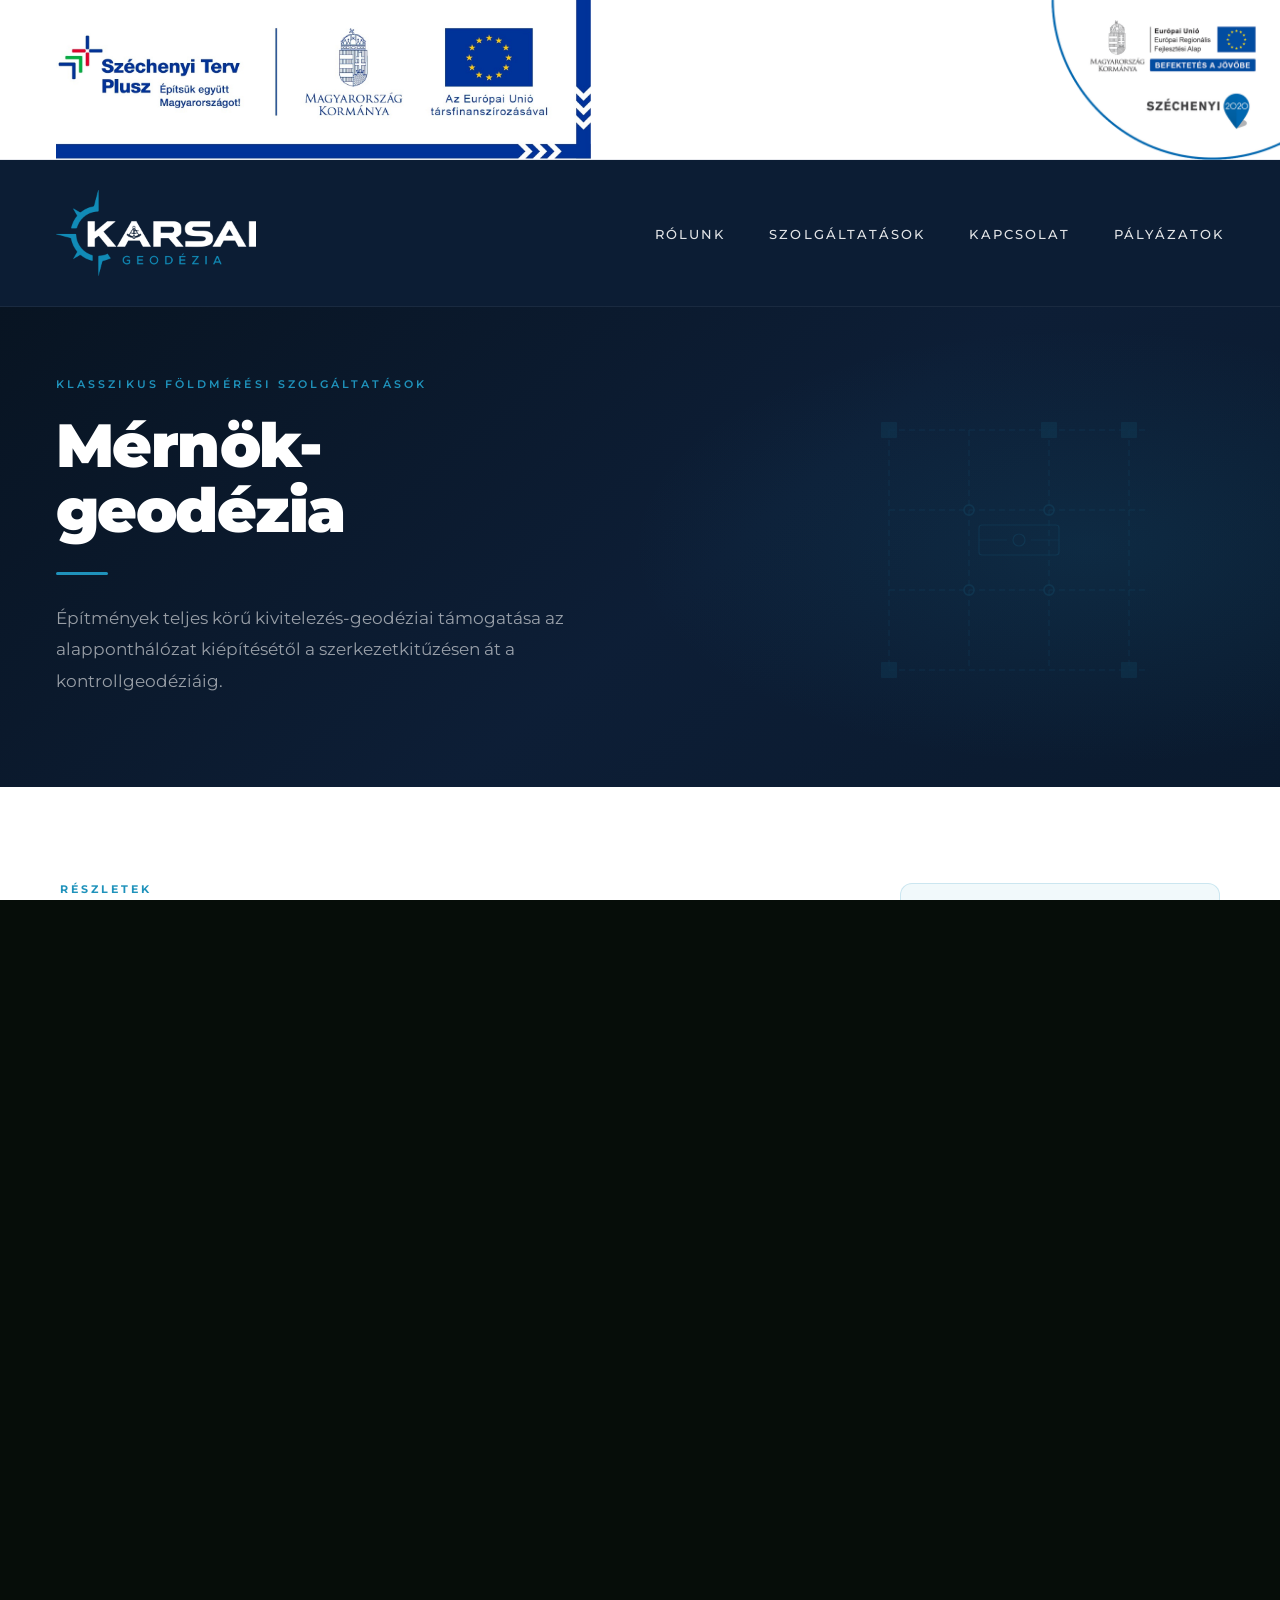
<file: mernokgeodezia.html>
<!DOCTYPE html>
<html lang="hu">
<head>
    <meta charset="UTF-8">
    <meta name="viewport" content="width=device-width, initial-scale=1.0">
    <title>Karsai Geodézia</title>
    <link rel="preconnect" href="https://fonts.googleapis.com">
    <link rel="preconnect" href="https://fonts.gstatic.com" crossorigin>
    <link href="https://fonts.googleapis.com/css2?family=Montserrat:wght@300;400;500;600;700;800;900&display=swap" rel="stylesheet">
    <link rel="stylesheet" href="style.css">
    <style>
        #site-nav { position: static; background: rgba(13, 30, 54, 0.97); backdrop-filter: blur(14px); -webkit-backdrop-filter: blur(14px); border-bottom: 1px solid rgba(255,255,255,0.06); }
        .sp-hero { position: relative; background: linear-gradient(140deg, #081422 0%, #0d1e36 55%, #0a1a2e 100%); min-height: 480px; display: flex; align-items: center; padding: 60px 56px 80px; overflow: hidden; }
        .sp-hero::after { content: ''; position: absolute; inset: 0; background: radial-gradient(ellipse 55% 70% at 85% 50%, rgba(31,146,187,0.12) 0%, transparent 65%); pointer-events: none; }
        .sp-hero-inner { position: relative; z-index: 2; max-width: 660px; }
        .sp-breadcrumb { display: block; font-size: 11px; font-weight: 600; letter-spacing: 0.28em; text-transform: uppercase; color: #1F92BB; margin-bottom: 22px; opacity: 0; animation: spFadeUp 0.7s cubic-bezier(0.16,1,0.3,1) 0.15s both; }
        .sp-title { font-size: clamp(32px, 4.8vw, 66px); font-weight: 900; color: #ffffff; line-height: 1.05; letter-spacing: -0.025em; margin-bottom: 30px; opacity: 0; animation: spFadeUp 0.9s cubic-bezier(0.16,1,0.3,1) 0.28s both; }
        .sp-accent-line { display: flex; align-items: center; gap: 12px; margin-bottom: 28px; opacity: 0; animation: spFadeUp 0.7s ease 0.45s both; }
        .sp-accent-line::before { content: ''; display: block; width: 52px; height: 2.5px; background: #1F92BB; border-radius: 2px; flex-shrink: 0; }
        .sp-lead { font-size: clamp(14px, 1.4vw, 17px); font-weight: 400; line-height: 1.85; color: rgba(255,255,255,0.58); max-width: 560px; opacity: 0; animation: spFadeUp 0.85s cubic-bezier(0.16,1,0.3,1) 0.55s both; }
        .sp-hero-deco { position: absolute; right: 4%; top: 50%; transform: translateY(-50%); opacity: 0.13; pointer-events: none; z-index: 1; animation: spDecoIn 1.4s ease 0.7s both; }
        @keyframes spDecoIn { from { opacity: 0; transform: translateY(-50%) scale(0.92); } to { opacity: 0.13; transform: translateY(-50%) scale(1); } }
        .sp-body { background: #ffffff; padding: 96px 56px; }
        .sp-body-inner { max-width: 1160px; margin: 0 auto; display: grid; grid-template-columns: 1fr 320px; gap: 72px; align-items: start; }
        .sp-content-label { display: block; font-size: 10.5px; font-weight: 700; letter-spacing: 0.28em; text-transform: uppercase; color: #1F92BB; margin-bottom: 20px; }
        .sp-content-heading { font-size: clamp(22px, 2.6vw, 36px); font-weight: 800; color: #1D3461; line-height: 1.18; letter-spacing: -0.015em; margin-bottom: 28px; }
        .sp-content-text { font-size: 15px; font-weight: 400; line-height: 1.92; color: rgba(29,52,97,0.65); margin-bottom: 48px; }
        .sp-features { display: flex; flex-direction: column; gap: 18px; }
        .sp-feature { display: flex; align-items: flex-start; gap: 18px; padding: 20px 24px; background: rgba(31,146,187,0.06); border: 1px solid rgba(31,146,187,0.18); border-radius: 10px; transition: background 0.22s, border-color 0.22s; }
        .sp-feature:hover { background: rgba(31,146,187,0.12); border-color: rgba(31,146,187,0.35); }
        .sp-feature-icon { color: #1F92BB; flex-shrink: 0; margin-top: 2px; }
        .sp-feature-title { font-size: 14px; font-weight: 700; color: #1D3461; margin-bottom: 4px; line-height: 1.3; }
        .sp-feature-desc { font-size: 13px; font-weight: 400; line-height: 1.65; color: rgba(29,52,97,0.6); }
        .sp-sidebar { position: sticky; top: 100px; background: rgba(31,146,187,0.06); border: 1px solid rgba(31,146,187,0.18); border-radius: 12px; padding: 28px 24px; }
        .sp-sidebar-label { font-size: 10px; font-weight: 700; letter-spacing: 0.25em; text-transform: uppercase; color: #1F92BB; margin-bottom: 16px; padding-bottom: 14px; border-bottom: 1px solid rgba(31,146,187,0.18); }
        .sp-sidebar-list { list-style: none; display: flex; flex-direction: column; gap: 11px; }
        .sp-sidebar-list li { display: flex; align-items: flex-start; gap: 10px; font-size: 13px; font-weight: 500; color: #1D3461; line-height: 1.45; }
        .sp-sidebar-list li::before { content: ''; display: block; width: 5px; height: 5px; border-radius: 50%; background: #1F92BB; flex-shrink: 0; margin-top: 5px; }
        .sp-cta { background: #0d1e36; border-top: 1px solid rgba(255,255,255,0.05); padding: 80px 56px; }
        .sp-cta-inner { max-width: 1160px; margin: 0 auto; display: flex; align-items: center; justify-content: space-between; gap: 48px; }
        .sp-cta-label { display: block; font-size: 10.5px; font-weight: 700; letter-spacing: 0.28em; text-transform: uppercase; color: #1F92BB; margin-bottom: 14px; }
        .sp-cta-title { font-size: clamp(24px, 2.8vw, 38px); font-weight: 800; color: #ffffff; line-height: 1.15; letter-spacing: -0.01em; margin-bottom: 10px; }
        .sp-cta-sub { font-size: 14px; font-weight: 400; line-height: 1.7; color: rgba(255,255,255,0.45); max-width: 440px; }
        .sp-cta-btn { display: inline-flex; align-items: center; gap: 10px; background: #1F92BB; color: #ffffff; font-family: 'Montserrat', sans-serif; font-size: 12.5px; font-weight: 700; letter-spacing: 0.12em; text-transform: uppercase; padding: 16px 34px; border-radius: 8px; text-decoration: none; white-space: nowrap; transition: background 0.25s, box-shadow 0.25s, transform 0.2s; }
        .sp-cta-btn:hover { background: #1a7fa3; box-shadow: 0 10px 28px rgba(31,146,187,0.35); transform: translateY(-2px); }
        @keyframes spFadeUp { from { opacity: 0; transform: translateY(26px); } to { opacity: 1; transform: translateY(0); } }
        @media (max-width: 1000px) { .sp-body-inner { grid-template-columns: 1fr; gap: 48px; } .sp-sidebar { position: static; } .sp-hero-deco { display: none; } }
        @media (max-width: 760px) { .sp-hero { padding: 40px 24px 64px; min-height: 380px; } .sp-body { padding: 64px 24px; } .sp-cta { padding: 56px 24px; } .sp-cta-inner { flex-direction: column; align-items: flex-start; } }
    </style>
    <link rel="icon" type="image/png" href="favicon.png">
</head>
<body>
<!-- Felső sáv -->
<div class="top-banner">
    <a href="palyazatok.html">
        <img src="kedvezmenyezetti-infoblokk-keretes.jpg" alt="Kedvezményezetti infoblokk">
    </a>
    <a href="palyazatok.html#tovabbi-palyazat">
        <img src="infob.png" alt="Infoblokk">
    </a>
</div>


<div id="mobile-menu">
    <ul class="mobile-links">
        <li><a href="index.html#welcome" onclick="closeMenu()">Rólunk</a></li>
        <li><a href="index.html#services" onclick="closeMenu()">Szolgáltatások</a></li>
        <li><a href="index.html#contact" onclick="closeMenu()">Kapcsolat</a></li>
        <li><a href="palyazatok.html" onclick="closeMenu()">Pályázatok</a></li>
    </ul>
    <div class="mobile-menu-line"></div>
</div>

<nav id="site-nav">
    <a href="index.html" style="display:block;line-height:0;position:relative;z-index:110;">
        <img src="KG-logo-light.png" alt="KG Geodézia" class="logo-img">
    </a>
    <ul class="nav-links">
        <li><a href="index.html#welcome">Rólunk</a></li>
        <li><a href="index.html#services">Szolgáltatások</a></li>
        <li><a href="index.html#contact">Kapcsolat</a></li>
        <li><a href="palyazatok.html">Pályázatok</a></li>
    </ul>
    <button id="hamburger" aria-label="Menü megnyitása">
        <span></span><span></span><span></span>
    </button>
</nav>

<main>
    <section class="sp-hero">
        <div class="sp-hero-inner">
            <span class="sp-breadcrumb">Klasszikus földmérési szolgáltatások</span>
            <h1 class="sp-title">Mérnök-<br>geodézia</h1>
            <div class="sp-accent-line"></div>
            <p class="sp-lead">Építmények teljes körű kivitelezés-geodéziai támogatása az alapponthálózat kiépítésétől a szerkezetkitűzésen át a kontrollgeodéziáig.</p>
        </div>
        <div class="sp-hero-deco">
            <svg width="420" height="390" viewBox="0 0 420 390" fill="none" xmlns="http://www.w3.org/2000/svg">
                <!-- Construction grid -->
                <line x1="80" y1="80" x2="340" y2="80" stroke="#1F92BB" stroke-width="1" stroke-dasharray="6 4"/>
                <line x1="80" y1="160" x2="340" y2="160" stroke="#1F92BB" stroke-width="1" stroke-dasharray="6 4"/>
                <line x1="80" y1="240" x2="340" y2="240" stroke="#1F92BB" stroke-width="1" stroke-dasharray="6 4"/>
                <line x1="80" y1="320" x2="340" y2="320" stroke="#1F92BB" stroke-width="1" stroke-dasharray="6 4"/>
                <line x1="80" y1="80" x2="80" y2="320" stroke="#1F92BB" stroke-width="1" stroke-dasharray="6 4"/>
                <line x1="160" y1="80" x2="160" y2="320" stroke="#1F92BB" stroke-width="1" stroke-dasharray="6 4"/>
                <line x1="240" y1="80" x2="240" y2="320" stroke="#1F92BB" stroke-width="1" stroke-dasharray="6 4"/>
                <line x1="320" y1="80" x2="320" y2="320" stroke="#1F92BB" stroke-width="1" stroke-dasharray="6 4"/>
                <!-- Pillar markers -->
                <rect x="72" y="72" width="16" height="16" fill="#1F92BB" fill-opacity="0.8" rx="1"/>
                <rect x="232" y="72" width="16" height="16" fill="#1F92BB" fill-opacity="0.8" rx="1"/>
                <rect x="72" y="312" width="16" height="16" fill="#1F92BB" fill-opacity="0.8" rx="1"/>
                <rect x="312" y="312" width="16" height="16" fill="#1F92BB" fill-opacity="0.8" rx="1"/>
                <rect x="312" y="72" width="16" height="16" fill="#1F92BB" fill-opacity="0.8" rx="1"/>
                <!-- Control points -->
                <circle cx="160" cy="160" r="5" fill="none" stroke="#1F92BB" stroke-width="1.8"/>
                <circle cx="240" cy="160" r="5" fill="none" stroke="#1F92BB" stroke-width="1.8"/>
                <circle cx="160" cy="240" r="5" fill="none" stroke="#1F92BB" stroke-width="1.8"/>
                <circle cx="240" cy="240" r="5" fill="none" stroke="#1F92BB" stroke-width="1.8"/>
                <!-- Level indicator -->
                <rect x="170" y="175" width="80" height="30" rx="3" stroke="#1F92BB" stroke-width="1.2" fill="none"/>
                <circle cx="210" cy="190" r="6" stroke="#1F92BB" stroke-width="1.2" fill="none"/>
                <line x1="170" y1="190" x2="198" y2="190" stroke="#1F92BB" stroke-width="0.8"/>
                <line x1="222" y1="190" x2="250" y2="190" stroke="#1F92BB" stroke-width="0.8"/>
            </svg>
        </div>
    </section>

    <section class="sp-body">
        <div class="sp-body-inner">
            <div>
                <span class="sp-content-label">Részletek</span>
                <h2 class="sp-content-heading">Kivitelezési geodézia<br>az alapoktól a befejezésig</h2>
                <p class="sp-content-text">Vállaljuk építmények teljes körű kivitelezés-geodéziai támogatását a lokális alapponthálózat kiépítésétől a szerkezetkitűzésig. Precízen jelöljük ki a sáv- és cölöpalapok, falak, pillérek és tőcsavarok vízszintes, illetve magassági pozícióját. A hibátlan megvalósulást folyamatos kontrollgeodéziával biztosítjuk, amely során összevetjük a tervezett és a valós állapotot, az eltérésekről pedig részletes dokumentációt készítünk.</p>
                <div class="sp-features">
                    <div class="sp-feature">
                        <span class="sp-feature-icon">
                            <svg viewBox="0 0 22 22" width="22" height="22" fill="none" stroke="currentColor" stroke-width="1.7" stroke-linecap="round" stroke-linejoin="round">
                                <circle cx="11" cy="11" r="2"/>
                                <line x1="11" y1="2" x2="11" y2="5"/>
                                <line x1="11" y1="17" x2="11" y2="20"/>
                                <line x1="2" y1="11" x2="5" y2="11"/>
                                <line x1="17" y1="11" x2="20" y2="11"/>
                            </svg>
                        </span>
                        <div>
                            <div class="sp-feature-title">Lokális alapponthálózat és szerkezetkitűzés</div>
                            <div class="sp-feature-desc">A beruházás területére illeszkedő alapponthálózat kiépítése, majd a szerkezeti elemek precíz kitűzése a tervek alapján.</div>
                        </div>
                    </div>
                    <div class="sp-feature">
                        <span class="sp-feature-icon">
                            <svg viewBox="0 0 22 22" width="22" height="22" fill="none" stroke="currentColor" stroke-width="1.7" stroke-linecap="round" stroke-linejoin="round">
                                <rect x="8" y="2" width="6" height="6" rx="1"/>
                                <line x1="11" y1="8" x2="11" y2="14"/>
                                <line x1="5" y1="14" x2="17" y2="14"/>
                                <rect x="2" y="14" width="5" height="6" rx="1"/>
                                <rect x="15" y="14" width="5" height="6" rx="1"/>
                            </svg>
                        </span>
                        <div>
                            <div class="sp-feature-title">Alapok, pillérek és tőcsavarok kijelölése</div>
                            <div class="sp-feature-desc">Sáv- és cölöpalapok, falak, pillérek és tőcsavarok vízszintes és magassági pozíciójának milliméteres pontosságú megjelölése.</div>
                        </div>
                    </div>
                    <div class="sp-feature">
                        <span class="sp-feature-icon">
                            <svg viewBox="0 0 22 22" width="22" height="22" fill="none" stroke="currentColor" stroke-width="1.7" stroke-linecap="round" stroke-linejoin="round">
                                <polyline points="4,14 8,10 12,13 18,6"/>
                                <path d="M14 2H20V8"/>
                                <line x1="4" y1="20" x2="20" y2="20"/>
                            </svg>
                        </span>
                        <div>
                            <div class="sp-feature-title">Folyamatos kontrollgeodézia és eltérés-dokumentáció</div>
                            <div class="sp-feature-desc">A kivitelezés során rendszeres ellenőrzéssel és terv–valós összehasonlítással garantáljuk a hibátlan megvalósulást.</div>
                        </div>
                    </div>
                </div>
            </div>
            <aside class="sp-sidebar">
                <div class="sp-sidebar-label">Munkafolyamat elemei</div>
                <ul class="sp-sidebar-list">
                    <li>Lokális alapponthálózat kiépítése</li>
                    <li>Szerkezetkitűzés</li>
                    <li>Sáv- és cölöpalap-kitűzés</li>
                    <li>Fal- és pillér-kijelölés</li>
                    <li>Tőcsavar-pozicionálás</li>
                    <li>Kontrollgeodéziai mérések</li>
                    <li>Eltérési dokumentáció</li>
                </ul>
            </aside>
        </div>
    </section>

    <section class="sp-cta">
        <div class="sp-cta-inner">
            <div>
                <span class="sp-cta-label">Ajánlatkérés</span>
                <h3 class="sp-cta-title">Kivitelezzen geodéziai<br>biztonsággal</h3>
                <p class="sp-cta-sub">Szakembereink a projekt minden fázisában rendelkezésre állnak, az első kitűzéstől az átadásig.</p>
            </div>
            <a href="index.html#contact" class="sp-cta-btn">
                Kapcsolatfelvétel
                <svg viewBox="0 0 20 20" width="16" height="16" fill="none" stroke="currentColor" stroke-width="2" stroke-linecap="round" stroke-linejoin="round">
                    <line x1="3" y1="10" x2="17" y2="10"/>
                    <polyline points="12,5 17,10 12,15"/>
                </svg>
            </a>
        </div>
    </section>
</main>


<!-- Kedvezményezetti infoblokk -->
<div class="eu-infoblokk-sav">
    <div class="eu-infoblokk-cols">
        <div class="eu-infoblokk-col">
        <div class="eu-infoblokk-inner">
        <a href="https://palyazat.gov.hu" target="_blank" rel="noopener noreferrer">
            <img src="kedvezmenyezetti-infoblokk-keretes.jpg" alt="Széchenyi Terv Plusz – Kedvezményezetti infoblokk">
        </a>
        <div class="eu-infoblokk-data">
            <div class="eu-infoblokk-row">
                <span class="eu-infoblokk-row-label">Kedvezményezett neve</span>
                <span class="eu-infoblokk-row-value">KARSAI GEODÉZIA Korlátolt Felelősségű Társaság</span>
            </div>
            <div class="eu-infoblokk-row">
                <span class="eu-infoblokk-row-label">Projekt címe</span>
                <span class="eu-infoblokk-row-value">„Vállalkozásfejlesztés geodézia területen"</span>
            </div>
            <div class="eu-infoblokk-row">
                <span class="eu-infoblokk-row-label">Szerződött támogatás összege</span>
                <span class="eu-infoblokk-row-value">7 220 570 Ft</span>
            </div>
            <div class="eu-infoblokk-row">
                <span class="eu-infoblokk-row-label">Tervezett befejezési dátum</span>
                <span class="eu-infoblokk-row-value">2026. december 31.</span>
            </div>
            <div class="eu-infoblokk-row">
                <span class="eu-infoblokk-row-label">Projekt azonosító száma</span>
                <span class="eu-infoblokk-row-value">GINOP_PLUSZ-1.2.4-25-2025-00905</span>
            </div>
        </div>
        <a href="palyazatok.html" class="eu-infoblokk-btn">
            További információk a projektről
        </a>
        </div>
        </div>
        <!-- Jobb oszlop -->
        <div class="eu-infoblokk-col">
            <div class="eu-infoblokk-inner">
                <a href="https://palyazat.gov.hu" target="_blank" rel="noopener noreferrer">
                    <img src="infob.png" alt="Infoblokk">
                </a>
                <div class="eu-infoblokk-data">
                    <div class="eu-infoblokk-row">
                        <span class="eu-infoblokk-row-label">Kedvezményezett neve</span>
                        <span class="eu-infoblokk-row-value">KARSAI GEODÉZIA Korlátolt Felelősségű Társaság</span>
                    </div>
                    <div class="eu-infoblokk-row">
                        <span class="eu-infoblokk-row-label">Projekt címe</span>
                        <span class="eu-infoblokk-row-value">„Vállalkozásfejlesztés geodézia területen"</span>
                    </div>
                    <div class="eu-infoblokk-row">
                        <span class="eu-infoblokk-row-label">Szerződött támogatás összege</span>
                        <span class="eu-infoblokk-row-value">17 000 000 Ft</span>
                    </div>
                    <div class="eu-infoblokk-row">
                        <span class="eu-infoblokk-row-label">Tervezett befejezési dátum</span>
                        <span class="eu-infoblokk-row-value">2023. június 30.</span>
                    </div>
                    <div class="eu-infoblokk-row">
                        <span class="eu-infoblokk-row-label">Projekt azonosító száma</span>
                        <span class="eu-infoblokk-row-value">GINOP-8.3.5-18/B_2</span>
                    </div>
                </div>
                <a href="palyazatok.html#tovabbi-palyazat" class="eu-infoblokk-btn">
                    További információk a projektről
                </a>
            </div>
        </div>
    </div>
    <p class="eu-infoblokk-footer-note">A projekt az Európai Unió támogatásával, a magyar állam társfinanszírozásával valósult meg.</p>
</div>
<footer id="site-footer">
    <div class="footer-main">
        <div class="footer-inner">
            <div class="footer-brand">
                <img src="KG-logo-light.png" alt="KG Geodézia" class="footer-logo">
                <p class="footer-tagline">Precíziós geodéziai szolgáltatások<br>megbízható szakértelemmel.</p>
                <div class="footer-accent-line"></div>
            </div>
            <div class="footer-col">
                <h4 class="footer-col-title">Oldalak</h4>
                <ul class="footer-nav">
                    <li><a href="index.html#welcome">Rólunk</a></li>
                    <li><a href="index.html#services">Szolgáltatások</a></li>
                    <li><a href="index.html#contact">Kapcsolat</a></li>
                    <li><a href="palyazatok.html">Pályázatok</a></li>
                </ul>
            </div>
            <div class="footer-col">
                <h4 class="footer-col-title">Elérhetőség</h4>
                <ul class="footer-contact-list">
                    <li>
                        <svg viewBox="0 0 18 18" width="14" height="14" fill="none" stroke="currentColor" stroke-width="1.6" stroke-linecap="round" stroke-linejoin="round">
                            <path d="M9 2C6.5 2 4.5 4 4.5 6.5c0 4 4.5 9.5 4.5 9.5s4.5-5.5 4.5-9.5C13.5 4 11.5 2 9 2z"/>
                            <circle cx="9" cy="6.5" r="1.5"/>
                        </svg>
                        <span>4400 Nyíregyháza,<br>Budai Nagy Antal u. 19.</span>
                    </li>
                    <li>
                        <svg viewBox="0 0 18 18" width="14" height="14" fill="none" stroke="currentColor" stroke-width="1.6" stroke-linecap="round" stroke-linejoin="round">
                            <rect x="2" y="4" width="14" height="11" rx="2"/>
                            <polyline points="2,4 9,11 16,4"/>
                        </svg>
                        <span>karsai.geodezia@gmail.com</span>
                    </li>
                </ul>
            </div>
        </div>
    </div>
    <div class="footer-bottom">
        <div class="footer-inner">
            <span class="footer-copy">© 2026 Karsai Geodézia Kft. Minden jog fenntartva.</span>
            <span class="footer-copy-right">Precíziós mérés — megbízható eredmény</span>
        </div>
    </div>
</footer>

<script>
    const hamburger = document.getElementById('hamburger');
    const menu = document.getElementById('mobile-menu');
    hamburger.addEventListener('click', () => {
        const isOpen = menu.classList.contains('open');
        if (isOpen) { closeMenu(); }
        else { menu.classList.add('open'); hamburger.classList.add('open'); hamburger.setAttribute('aria-label', 'Menü bezárása'); document.body.style.overflow = 'hidden'; }
    });

    // Nav pozíció igazítása a felső sáv görgetéséhez
    (function() {
        var nav = document.getElementById('site-nav');
        var banner = document.querySelector('.top-banner');
        if (!nav || !banner) return;
        function updateNav() {
            var bannerH = banner.offsetHeight;
            var scrollY = window.scrollY || window.pageYOffset;
            nav.style.top = Math.max(0, bannerH - scrollY) + 'px';
        }
        window.addEventListener('scroll', updateNav, { passive: true });
        window.addEventListener('resize', updateNav, { passive: true });
        updateNav();
    })();
    function closeMenu() { menu.classList.remove('open'); hamburger.classList.remove('open'); hamburger.setAttribute('aria-label', 'Menü megnyitása'); document.body.style.overflow = ''; }
</script>
</body>
</html>
</file>
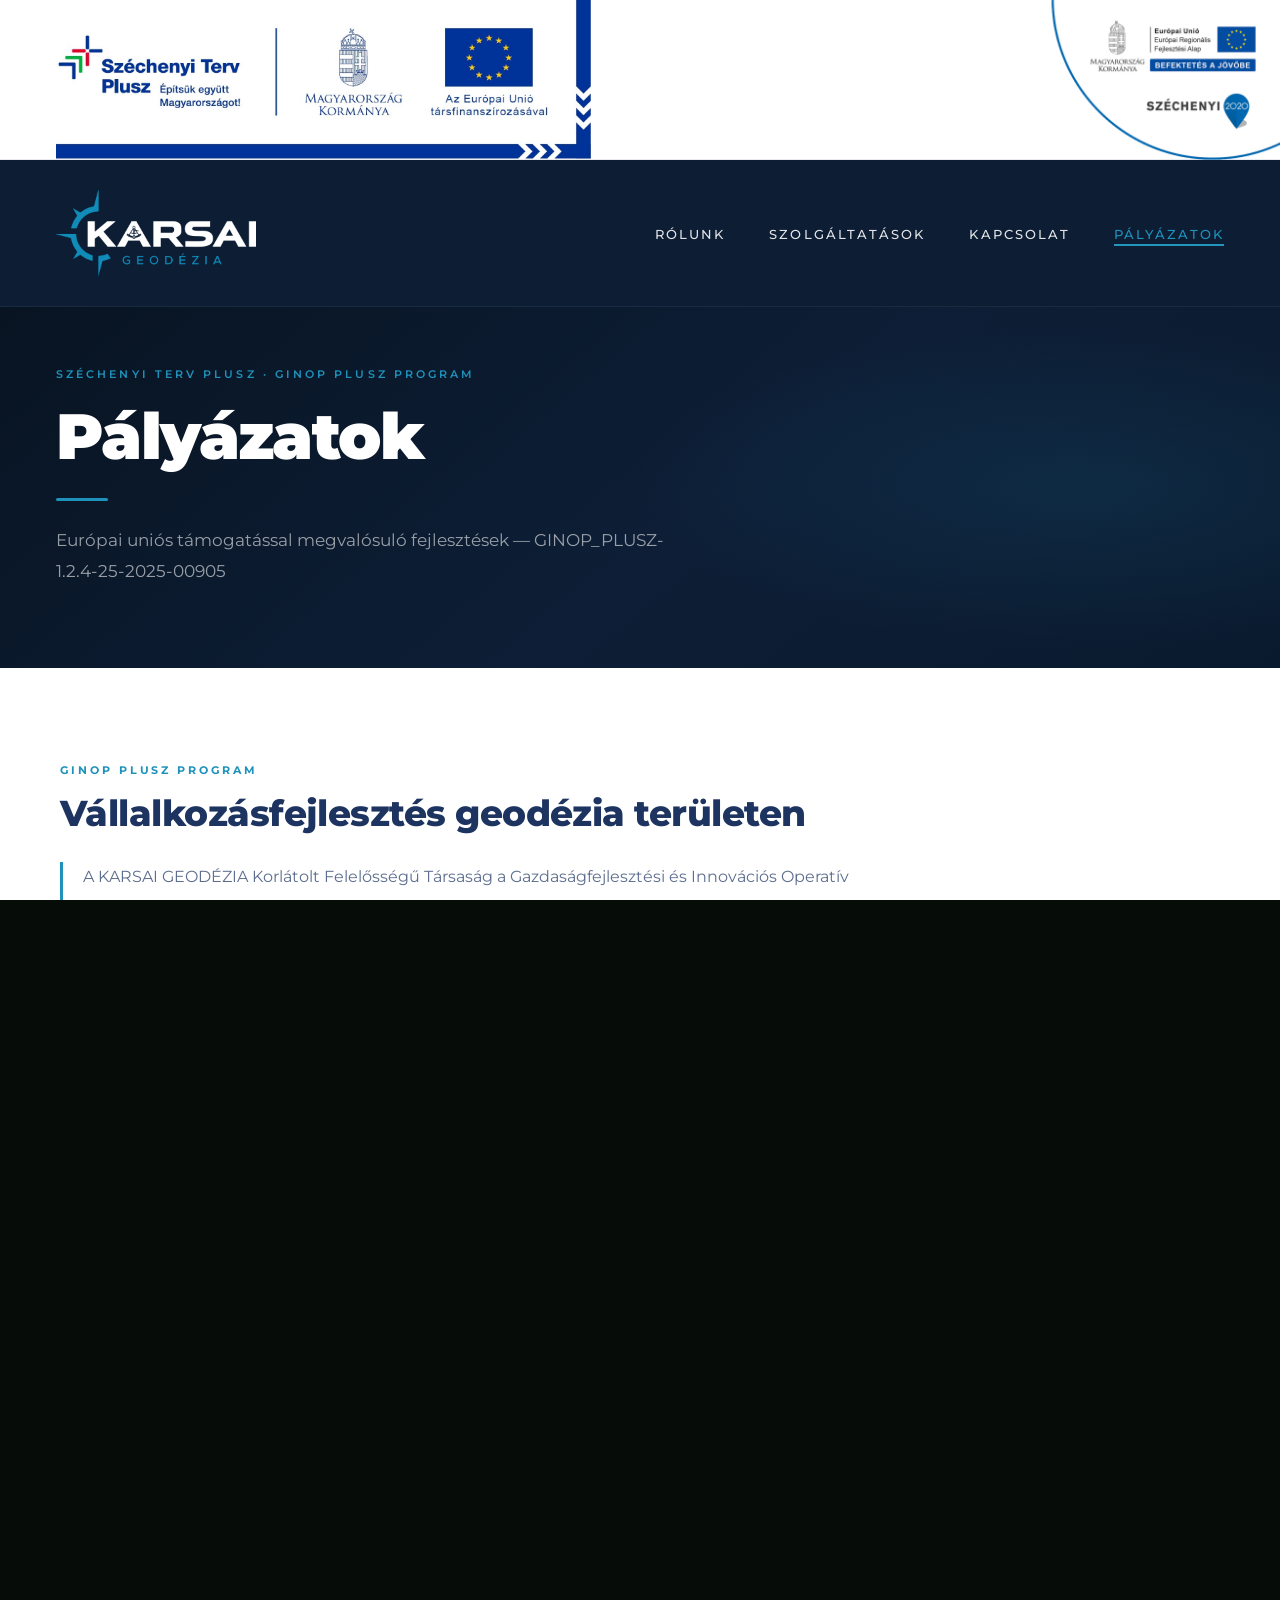
<file: palyazatok.html>
<!DOCTYPE html>
<html lang="hu">
<head>
    <meta charset="UTF-8">
    <meta name="viewport" content="width=device-width, initial-scale=1.0">
    <title>Karsai Geodézia</title>
    <link rel="preconnect" href="https://fonts.googleapis.com">
    <link rel="preconnect" href="https://fonts.gstatic.com" crossorigin>
    <link href="https://fonts.googleapis.com/css2?family=Montserrat:wght@300;400;500;600;700;800;900&display=swap" rel="stylesheet">
    <link rel="stylesheet" href="style.css">
    <style>
        #site-nav {
            position: static;
            background: rgba(13, 30, 54, 0.97);
            backdrop-filter: blur(14px);
            -webkit-backdrop-filter: blur(14px);
            border-bottom: 1px solid rgba(255,255,255,0.06);
        }

        #site-nav .nav-links a.active {
            color: #1F92BB;
            opacity: 1;
        }
        #site-nav .nav-links a.active::after {
            transform: scaleX(1);
        }

        .sp-hero {
            position: relative;
            background: linear-gradient(140deg, #081422 0%, #0d1e36 55%, #0a1a2e 100%);
            min-height: 360px;
            display: flex;
            align-items: center;
            padding: 60px 56px 80px;
            overflow: hidden;
        }
        .sp-hero::after {
            content: '';
            position: absolute;
            inset: 0;
            background: radial-gradient(ellipse 55% 70% at 85% 50%, rgba(31,146,187,0.12) 0%, transparent 65%);
            pointer-events: none;
        }
        .sp-hero-inner {
            position: relative;
            z-index: 2;
            max-width: 760px;
        }
        .sp-breadcrumb {
            display: block;
            font-size: 11px;
            font-weight: 600;
            letter-spacing: 0.28em;
            text-transform: uppercase;
            color: #1F92BB;
            margin-bottom: 22px;
            opacity: 0;
            animation: spFadeUp 0.7s cubic-bezier(0.16,1,0.3,1) 0.15s both;
        }
        .sp-title {
            font-size: clamp(36px, 5vw, 72px);
            font-weight: 900;
            color: #ffffff;
            line-height: 1.05;
            letter-spacing: -0.025em;
            margin-bottom: 28px;
            opacity: 0;
            animation: spFadeUp 0.9s cubic-bezier(0.16,1,0.3,1) 0.28s both;
        }
        .sp-accent-line {
            display: flex;
            align-items: center;
            gap: 12px;
            margin-bottom: 24px;
            opacity: 0;
            animation: spFadeUp 0.7s ease 0.45s both;
        }
        .sp-accent-line::before {
            content: '';
            display: block;
            width: 52px;
            height: 2.5px;
            background: #1F92BB;
            border-radius: 2px;
            flex-shrink: 0;
        }
        .sp-lead {
            font-size: clamp(14px, 1.4vw, 17px);
            font-weight: 400;
            line-height: 1.85;
            color: rgba(255,255,255,0.58);
            max-width: 620px;
            opacity: 0;
            animation: spFadeUp 0.85s cubic-bezier(0.16,1,0.3,1) 0.55s both;
        }

        /* ── Body ── */
        .sp-body {
            background: #ffffff;
            padding: 96px 56px;
        }
        .sp-body-inner {
            max-width: 1160px;
            margin: 0 auto;
        }

        /* ── Intro block ── */
        .pb-label {
            display: block;
            font-size: 10.5px;
            font-weight: 700;
            letter-spacing: 0.28em;
            text-transform: uppercase;
            color: #1F92BB;
            margin-bottom: 16px;
        }
        .pb-heading {
            font-size: clamp(22px, 2.8vw, 38px);
            font-weight: 800;
            color: #1D3461;
            line-height: 1.15;
            letter-spacing: -0.015em;
            margin-bottom: 28px;
        }
        .pb-lead {
            font-size: 16px;
            font-weight: 400;
            line-height: 1.9;
            color: rgba(29,52,97,0.72);
            max-width: 820px;
            margin-bottom: 64px;
            padding-left: 20px;
            border-left: 3px solid #1F92BB;
        }

        /* ── Grant data grid ── */
        .pb-data-grid {
            display: grid;
            grid-template-columns: repeat(3, 1fr);
            gap: 2px;
            background: rgba(29,52,97,0.08);
            border-radius: 14px;
            overflow: hidden;
            margin-bottom: 72px;
        }
        .pb-data-card {
            background: #0d1e36;
            padding: 28px 24px;
        }
        .pb-data-label {
            font-size: 10px;
            font-weight: 700;
            letter-spacing: 0.22em;
            text-transform: uppercase;
            color: #1F92BB;
            margin-bottom: 10px;
        }
        .pb-data-value {
            font-size: 14px;
            font-weight: 600;
            color: #ffffff;
            line-height: 1.5;
        }
        .pb-data-value small {
            display: block;
            font-size: 12px;
            font-weight: 400;
            color: rgba(255,255,255,0.45);
            margin-top: 4px;
        }

        /* ── Text sections ── */
        .pb-section {
            max-width: 820px;
            margin-bottom: 64px;
        }
        .pb-section-title {
            font-size: clamp(17px, 1.8vw, 22px);
            font-weight: 800;
            color: #1D3461;
            letter-spacing: -0.01em;
            margin-bottom: 20px;
            display: flex;
            align-items: center;
            gap: 14px;
        }
        .pb-section-title::before {
            content: '';
            display: block;
            width: 32px;
            height: 2px;
            background: #1F92BB;
            flex-shrink: 0;
            border-radius: 2px;
        }
        .pb-text {
            font-size: 15px;
            font-weight: 400;
            line-height: 1.92;
            color: rgba(29,52,97,0.68);
            margin-bottom: 20px;
        }
        .pb-list {
            list-style: none;
            display: flex;
            flex-direction: column;
            gap: 10px;
            margin-top: 16px;
        }
        .pb-list li {
            display: flex;
            align-items: flex-start;
            gap: 12px;
            font-size: 14.5px;
            font-weight: 500;
            color: rgba(29,52,97,0.75);
            line-height: 1.5;
        }
        .pb-list li::before {
            content: '';
            display: block;
            width: 6px;
            height: 6px;
            border-radius: 50%;
            background: #1F92BB;
            flex-shrink: 0;
            margin-top: 6px;
        }

        /* ── Activities two-col ── */
        .pb-activities {
            margin-bottom: 72px;
        }
        .pb-activities-note {
            display: inline-block;
            font-size: 11px;
            font-weight: 600;
            letter-spacing: 0.12em;
            color: #1F92BB;
            background: rgba(31,146,187,0.08);
            border: 1px solid rgba(31,146,187,0.2);
            border-radius: 4px;
            padding: 5px 12px;
            margin-bottom: 32px;
        }
        .pb-activities-grid {
            display: grid;
            grid-template-columns: 1fr 1fr;
            gap: 32px;
        }
        .pb-activity-col {
            background: #f4f7fb;
            border-radius: 12px;
            padding: 32px 28px;
            border: 1px solid rgba(29,52,97,0.08);
        }
        .pb-activity-col-title {
            font-size: 13px;
            font-weight: 800;
            letter-spacing: 0.12em;
            text-transform: uppercase;
            color: #1D3461;
            margin-bottom: 20px;
            padding-bottom: 14px;
            border-bottom: 2px solid #1F92BB;
        }

        /* ── Equipment cards ── */
        .pb-equipment {
            margin-bottom: 72px;
        }
        .pb-equipment-lead {
            font-size: 15px;
            font-weight: 400;
            line-height: 1.85;
            color: rgba(29,52,97,0.65);
            max-width: 760px;
            margin-bottom: 36px;
        }
        .pb-equipment-grid {
            display: grid;
            grid-template-columns: repeat(3, 1fr);
            gap: 18px;
        }
        .pb-eq-card {
            background: #ffffff;
            border: 1px solid rgba(29,52,97,0.1);
            border-radius: 12px;
            padding: 28px 24px;
            position: relative;
            overflow: hidden;
            transition: border-color 0.2s, box-shadow 0.2s;
        }
        .pb-eq-card::before {
            content: '';
            position: absolute;
            top: 0;
            left: 0;
            right: 0;
            height: 3px;
            background: #1F92BB;
        }
        .pb-eq-card:hover {
            border-color: rgba(31,146,187,0.35);
            box-shadow: 0 8px 24px rgba(29,52,97,0.08);
        }
        .pb-eq-num {
            font-size: 10px;
            font-weight: 700;
            letter-spacing: 0.2em;
            color: #1F92BB;
            margin-bottom: 10px;
        }
        .pb-eq-title {
            font-size: 14px;
            font-weight: 700;
            color: #1D3461;
            margin-bottom: 10px;
            line-height: 1.3;
        }
        .pb-eq-desc {
            font-size: 13px;
            font-weight: 400;
            line-height: 1.65;
            color: rgba(29,52,97,0.6);
        }

        /* ── EU funding band ── */
        .pb-eu-band {
            background: #0d1e36;
            border-radius: 14px;
            padding: 48px 56px;
            margin-bottom: 0;
            display: grid;
            grid-template-columns: 1fr auto;
            gap: 48px;
            align-items: center;
        }
        .pb-eu-badge {
            display: inline-flex;
            align-items: center;
            gap: 10px;
            background: rgba(31,146,187,0.15);
            border: 1px solid rgba(31,146,187,0.35);
            border-radius: 6px;
            padding: 8px 16px;
            margin-bottom: 20px;
        }
        .pb-eu-badge-stars {
            display: flex;
            gap: 3px;
        }
        .pb-eu-badge-stars span {
            width: 6px;
            height: 6px;
            background: #f0c040;
            border-radius: 50%;
            display: block;
        }
        .pb-eu-badge-text {
            font-size: 10px;
            font-weight: 700;
            letter-spacing: 0.2em;
            text-transform: uppercase;
            color: #1F92BB;
        }
        .pb-eu-statement {
            font-size: clamp(15px, 1.6vw, 18px);
            font-weight: 600;
            color: #ffffff;
            line-height: 1.55;
            margin-bottom: 0;
        }
        .pb-contact-block {
            text-align: right;
            flex-shrink: 0;
        }
        .pb-contact-label {
            font-size: 11px;
            font-weight: 600;
            letter-spacing: 0.1em;
            text-transform: uppercase;
            color: #1F92BB;
            margin-bottom: 8px;
        }
        .pb-contact-name {
            font-size: 14px;
            font-weight: 700;
            color: #ffffff;
            margin-bottom: 10px;
        }
        .pb-contact-info {
            display: flex;
            flex-direction: column;
            gap: 6px;
            align-items: flex-end;
        }
        .pb-contact-info a {
            font-size: 13px;
            font-weight: 400;
            color: rgba(255,255,255,0.55);
            text-decoration: none;
            transition: color 0.2s;
        }
        .pb-contact-info a:hover {
            color: #1F92BB;
        }

        @keyframes spFadeUp {
            from { opacity: 0; transform: translateY(26px); }
            to { opacity: 1; transform: translateY(0); }
        }

        @media (max-width: 1000px) {
            .pb-data-grid { grid-template-columns: repeat(2, 1fr); }
            .pb-equipment-grid { grid-template-columns: repeat(2, 1fr); }
        }
        .pb-extra-grant {
            max-width: 1160px;
            margin: 0 auto;
            padding: 48px 56px 64px;
        }

        @media (max-width: 1000px) {
            .pb-extra-grant .pb-data-grid { grid-template-columns: repeat(2, 1fr); }
        }
        @media (max-width: 760px) {
            .sp-hero { padding: 40px 24px 64px; min-height: 300px; }
            .sp-body { padding: 64px 24px; }
            .pb-data-grid { grid-template-columns: 1fr; }
            .pb-activities-grid { grid-template-columns: 1fr; }
            .pb-equipment-grid { grid-template-columns: 1fr; }
            .pb-eu-band { grid-template-columns: 1fr; gap: 32px; padding: 36px 24px; }
            .pb-contact-block { text-align: left; }
            .pb-contact-info { align-items: flex-start; }
            .pb-extra-grant { padding: 32px 0 48px; }
            .pb-extra-grant .pb-data-grid { grid-template-columns: 1fr; }
        }
    </style>
    <link rel="icon" type="image/png" href="favicon.png">
</head>
<body>
<!-- Felső sáv -->
<div class="top-banner">
    <a href="palyazatok.html">
        <img src="kedvezmenyezetti-infoblokk-keretes.jpg" alt="Kedvezményezetti infoblokk">
    </a>
    <a href="palyazatok.html#tovabbi-palyazat">
        <img src="infob.png" alt="Infoblokk">
    </a>
</div>


<div id="mobile-menu">
    <ul class="mobile-links">
        <li><a href="index.html#welcome" onclick="closeMenu()">Rólunk</a></li>
        <li><a href="index.html#services" onclick="closeMenu()">Szolgáltatások</a></li>
        <li><a href="index.html#contact" onclick="closeMenu()">Kapcsolat</a></li>
        <li><a href="palyazatok.html" onclick="closeMenu()">Pályázatok</a></li>
    </ul>
    <div class="mobile-menu-line"></div>
</div>

<nav id="site-nav">
    <a href="index.html" style="display:block;line-height:0;position:relative;z-index:110;">
        <img src="KG-logo-light.png" alt="KG Geodézia" class="logo-img">
    </a>
    <ul class="nav-links">
        <li><a href="index.html#welcome">Rólunk</a></li>
        <li><a href="index.html#services">Szolgáltatások</a></li>
        <li><a href="index.html#contact">Kapcsolat</a></li>
        <li><a href="palyazatok.html" class="active">Pályázatok</a></li>
    </ul>
    <button id="hamburger" aria-label="Menü megnyitása">
        <span></span><span></span><span></span>
    </button>
</nav>

<main>
    <section class="sp-hero">
        <div class="sp-hero-inner">
            <span class="sp-breadcrumb">Széchenyi Terv Plusz · GINOP PLUSZ program</span>
            <h1 class="sp-title">Pályázatok</h1>
            <div class="sp-accent-line"></div>
            <p class="sp-lead">Európai uniós támogatással megvalósuló fejlesztések — GINOP_PLUSZ-1.2.4-25-2025-00905</p>
        </div>
    </section>

    <section class="sp-body">
        <div class="sp-body-inner">

            <!-- Intro -->
            <span class="pb-label">GINOP PLUSZ program</span>
            <h2 class="pb-heading">Vállalkozásfejlesztés geodézia területen</h2>
            <p class="pb-lead">A KARSAI GEODÉZIA Korlátolt Felelősségű Társaság a Gazdaságfejlesztési és Innovációs Operatív Program Plusz támogatási rendszeréhez benyújtott „Vállalkozásfejlesztés geodézia területen" című GINOP_PLUSZ-1.2.4-25-2025-00905 azonosító pályázatát a Nemzeti Fejlesztési Központ Irányító Hatósága 7,22 millió forint vissza nem térítendő európai uniós támogatásra érdemesnek ítélte.</p>

            <!-- Grant data cards -->
            <div class="pb-data-grid">
                <div class="pb-data-card">
                    <div class="pb-data-label">Projektazonosító</div>
                    <div class="pb-data-value">GINOP_PLUSZ-1.2.4-25-2025-00905</div>
                </div>
                <div class="pb-data-card">
                    <div class="pb-data-label">Kedvezményezett</div>
                    <div class="pb-data-value">KARSAI GEODÉZIA Korlátolt Felelősségű Társaság</div>
                </div>
                <div class="pb-data-card">
                    <div class="pb-data-label">Fejlesztés tárgya</div>
                    <div class="pb-data-value">„Vállalkozásfejlesztés geodézia területen"</div>
                </div>
                <div class="pb-data-card">
                    <div class="pb-data-label">Szerződött támogatás</div>
                    <div class="pb-data-value">7 220 570 Ft
                        <small>hétmillió-kétszázhúszezer-ötszázhetven forint</small>
                    </div>
                </div>
                <div class="pb-data-card">
                    <div class="pb-data-label">Várható befejezés</div>
                    <div class="pb-data-value">2026. december 31.</div>
                </div>
                <div class="pb-data-card">
                    <div class="pb-data-label">Helyszín</div>
                    <div class="pb-data-value">4400 Nyíregyháza<small>Budai Nagy Antal utca 19.</small></div>
                </div>
            </div>

            <!-- Program description -->
            <div class="pb-section">
                <h3 class="pb-section-title">A pályázatról</h3>
                <p class="pb-text">Sikeresen pályázott a Karsai Geodézia Kft. a Széchenyi Terv Plusz, Gazdaságfejlesztési és Innovációs Operatív Program Plusz program keretében meghirdetett GINOP_Plusz-1.2.4-25 kódszámú „Mikro- és kisvállalkozások támogatása a leghátrányosabb helyzetű régiókban, illetve a Szabad Vállalkozási Zónákban" című pályázati felhívásra, amelynek célja növelni a vidéki térségek gazdasági fejlődését, népességmegtartó erejét az ott működő vállalkozások üzleti és működési feltételeinek javításán keresztül, ezzel hozzájárulva a területi hátrányok csökkentéséhez.</p>
                <p class="pb-text">A fejlesztés közvetett célja, hogy a vállalkozás tovább erősítse a piaci pozícióját és a versenyképességét, növelje gazdálkodásának eredményességét.</p>
            </div>

            <!-- Project goals -->
            <div class="pb-section">
                <h3 class="pb-section-title">A projekt közvetlen céljai</h3>
                <p class="pb-text">A projekt közvetlen célja a geodéziai vállalkozás átgondolt, előremutató tovább fejlesztése, amelynek része:</p>
                <ul class="pb-list">
                    <li>technológiai fejlesztést eredményező új geodéziai eszközök beszerzése</li>
                    <li>információs technológia-fejlesztése</li>
                    <li>üzleti felhő alapú szolgáltatások fejlesztése</li>
                </ul>
            </div>

            <!-- Activities -->
            <div class="pb-activities">
                <h3 class="pb-section-title">Elvégzett tevékenységek</h3>
                <span class="pb-activities-note">71.12 — Mérnöki tevékenység, műszaki tanácsadás</span>
                <div class="pb-activities-grid">
                    <div class="pb-activity-col">
                        <div class="pb-activity-col-title">Kataszteri munkák</div>
                        <ul class="pb-list">
                            <li>Telekmegosztás</li>
                            <li>Kitűzés</li>
                            <li>Épületfeltüntetés</li>
                            <li>Egyéb önálló épület feltüntetése</li>
                            <li>Erdőtelepítések felmérése</li>
                            <li>Szolgalmi jog bejegyzés (ideértve a vezetékjogot)</li>
                        </ul>
                    </div>
                    <div class="pb-activity-col">
                        <div class="pb-activity-col-title">Mérnökgeodéziai munkák</div>
                        <ul class="pb-list">
                            <li>Vasszerkezetek bemérése / kitűzése</li>
                            <li>Talplemezek beállítása</li>
                            <li>Alapozás kitűzése</li>
                            <li>Alapponthálózat létesítése (magassági és vízszintes)</li>
                            <li>Tervezési alaptérkép készítése</li>
                            <li>Napelemparkok megvalósulásának teljeskörű geodéziai munkarészei</li>
                            <li>Ortofotó készítés</li>
                            <li>Földtömegszámítás</li>
                            <li>Digitális domborzatmodell készítése</li>
                            <li>3 dimenziós pontfelhők készítése (UAV vagy LiDAR technológiával)</li>
                        </ul>
                    </div>
                </div>
            </div>

            <!-- Equipment & development -->
            <div class="pb-equipment">
                <h3 class="pb-section-title">Fejlesztési elemek</h3>
                <p class="pb-equipment-lead">A növekvő piaci igények és a megrendelők felgyorsult munkafolyamatai, gyors eredmény igények szükségessé teszik, hogy a vállalkozás fejlesztéssel reagáljon és piaci helyzetét biztosítva és tovább erősítve, így kiemelkedően modern és előremutató fejlesztést hajtson végre:</p>
                <div class="pb-equipment-grid">
                    <div class="pb-eq-card">
                        <div class="pb-eq-num">01</div>
                        <div class="pb-eq-title">RTK Drón beszerzése Lidar modullal</div>
                        <div class="pb-eq-desc">A drón FPV kamerával van felszerelve éjszakai látással, megszakítás és probléma nélkül képes éjszaka repülni. A Zenmuse L2 egy LiDAR modult, egy nagy pontosságú IMU rendszert és egy 4/3 RGB CMOS kamerát integrál, így pontosabb, hatékonyabb és megbízhatóbb térinformatikai adatgyűjtést biztosít a DJI repülési platformoknak. A DJI Terrával együtt használva kulcsrakész megoldást nyújt a nagy pontosságú 3D adatgyűjtéshez és utófeldolgozáshoz.</div>
                    </div>
                    <div class="pb-eq-card">
                        <div class="pb-eq-num">02</div>
                        <div class="pb-eq-title">GPS mérő eszköz beszerzése</div>
                        <div class="pb-eq-desc">Legkorszerűbb és leghatékonyabb IMU megoldás. Gyors munkavégzés - 5-10 másodpercen belül 1-3 cm pontosságú pozíció meghatározása. Az összes létező (GPS GLONASS BEIDOU) valamint kiépítés alatt álló jövőbeli GALILEO műholdak jeleinek vételére alkalmas már most.</div>
                    </div>
                    <div class="pb-eq-card">
                        <div class="pb-eq-num">03</div>
                        <div class="pb-eq-title">Erős Pc konfigurációk</div>
                        <div class="pb-eq-desc">A mérő eszközök által felmért adatok gépi, felhasználó barát, tovább tervezhető formátummá alakításához erős asztali munkaállomások vásárlása, hogy a nagy mennyiségű és rendkívül nagy méretű adatok feldolgozása gyors és hatékony legyen. Stabilan képesek legyenek kiszolgálni olyan mérnöki alkalmazásokat, mint például az AutoCAD, ArchiCAD.</div>
                    </div>
                    <div class="pb-eq-card">
                        <div class="pb-eq-num">04</div>
                        <div class="pb-eq-title">4K Projektor</div>
                        <div class="pb-eq-desc">A megrendelői oldalon állandó igényként jelentkezik a 2d/3d modellek publikus, jól látható és hallható ismertetése a megrendelők székhelyén, telephelyén. Erre alkalmas a beszerzendő lézeres mobil projektor integrált bluetooth hangszóróval.</div>
                    </div>
                    <div class="pb-eq-card">
                        <div class="pb-eq-num">05</div>
                        <div class="pb-eq-title">Felhő alapú fejlesztések</div>
                        <div class="pb-eq-desc">
                            <ul class="pb-list" style="margin-top:0;">
                                <li>Beszerzés és készletgazdálkodás a meglévő és beszerzendő eszközök, kiegészítők nyilvántartására, fogyó eszközök gazdálkodásához is.</li>
                                <li>Ügyfélkapcsolat-kezelés szoftverek: több mint ezer megrendelő állomány esetén. Célja a működési hatékonyság növelése, egységes törzsadat állomány kialakításának támogatása. A rendszer egyaránt alkalmas az ügyfél törzsadatok közvetlen rögzítését és automatikus betöltés.</li>
                                <li>Táv és csoport munka: jogtiszta szoftver biztosítása a működéshez.</li>
                            </ul>
                        </div>
                    </div>
                </div>
            </div>

            <!-- EU funding band -->
            <div class="pb-eu-band">
                <div>
                    <div class="pb-eu-badge">
                        <div class="pb-eu-badge-stars">
                            <span></span><span></span><span></span><span></span><span></span>
                            <span></span><span></span><span></span><span></span><span></span>
                            <span></span><span></span>
                        </div>
                        <span class="pb-eu-badge-text">Európai Unió · Széchenyi Terv Plusz</span>
                    </div>
                    <p class="pb-eu-statement">A projekt a Széchenyi Terv Plusz program keretében<br>az Európai Unió finanszírozásával valósul meg.</p>
                </div>
                <div class="pb-contact-block">
                    <div class="pb-contact-label">További információ kérhető:</div>
                    <div class="pb-contact-name">Karsai István, ügyvezető</div>
                    <div class="pb-contact-info">
                        <a href="mailto:karsai.geodezia@gmail.com">karsai.geodezia@gmail.com</a>
                        <a href="tel:+36303032909">+36 30 303 2909</a>
                        <a href="http://www.karsaigeodezia.hu" target="_blank" rel="noopener">www.karsaigeodezia.hu</a>
                    </div>
                </div>
            </div>

<!-- Harmadik pályázat -->
    <div class="pb-extra-grant" id="tovabbi-palyazat">
        <div style="display:flex; align-items:center; gap:14px; margin-bottom:32px; padding-top:40px; border-top:2px solid #1F92BB;">
            <span style="font-family:'Montserrat',sans-serif; font-size:10.5px; font-weight:700; letter-spacing:0.28em; text-transform:uppercase; color:#1F92BB;">További pályázat</span>
            <span style="flex:1; height:1px; background:rgba(29,52,97,0.12); display:block;"></span>
        </div>

        <div class="pb-section" style="margin-bottom:40px;">
            <h3 class="pb-section-title">Projekt leírása</h3>
            <ul class="pb-list">
                <li>Bér és bérköltségek finanszírozása a munkavállalók megtartásához.</li>
                <li>Mikro–és kisvállalkozások technológiai korszerűsítése célú hitel.</li>
                <li>Projekt tervezett befejezési dátuma: 2023.06.30</li>
                <li>Projekt azonosító száma: GINOP-8.3.5-18/B_2</li>
            </ul>
        </div>

        <div class="pb-section" style="margin-bottom:28px;">
            <h3 class="pb-section-title">Projektinformációk</h3>
        </div>

        <div class="pb-data-grid" style="margin-bottom:0;">
            <div class="pb-data-card">
                <div class="pb-data-label">Hitel azonosító</div>
                <div class="pb-data-value">H-EKTG2/103745/2022/464651/002</div>
            </div>
            <div class="pb-data-card">
                <div class="pb-data-label">Cél</div>
                <div class="pb-data-value">Munkabérek kifizetése a munkavállalók megtartásához.</div>
            </div>
            <div class="pb-data-card">
                <div class="pb-data-label">Kedvezményezett neve</div>
                <div class="pb-data-value">KARSAI GEODÉZIAI KFT.</div>
            </div>
            <div class="pb-data-card">
                <div class="pb-data-label">Szerződött visszatérítendő támogatás összege</div>
                <div class="pb-data-value">17.000.000 Ft</div>
            </div>
        </div>
    </div>
            
</main>


<!-- Kedvezményezetti infoblokk -->
<div class="eu-infoblokk-sav">
    <div class="eu-infoblokk-cols">
        <div class="eu-infoblokk-col">
        <div class="eu-infoblokk-inner">
        <a href="https://palyazat.gov.hu" target="_blank" rel="noopener noreferrer">
            <img src="kedvezmenyezetti-infoblokk-keretes.jpg" alt="Széchenyi Terv Plusz – Kedvezményezetti infoblokk">
        </a>
        <div class="eu-infoblokk-data">
            <div class="eu-infoblokk-row">
                <span class="eu-infoblokk-row-label">Kedvezményezett neve</span>
                <span class="eu-infoblokk-row-value">KARSAI GEODÉZIA Korlátolt Felelősségű Társaság</span>
            </div>
            <div class="eu-infoblokk-row">
                <span class="eu-infoblokk-row-label">Projekt címe</span>
                <span class="eu-infoblokk-row-value">„Vállalkozásfejlesztés geodézia területen"</span>
            </div>
            <div class="eu-infoblokk-row">
                <span class="eu-infoblokk-row-label">Szerződött támogatás összege</span>
                <span class="eu-infoblokk-row-value">7 220 570 Ft</span>
            </div>
            <div class="eu-infoblokk-row">
                <span class="eu-infoblokk-row-label">Tervezett befejezési dátum</span>
                <span class="eu-infoblokk-row-value">2026. december 31.</span>
            </div>
            <div class="eu-infoblokk-row">
                <span class="eu-infoblokk-row-label">Projekt azonosító száma</span>
                <span class="eu-infoblokk-row-value">GINOP_PLUSZ-1.2.4-25-2025-00905</span>
            </div>
        </div>
        </div>
        </div>
        <!-- Jobb oszlop -->
        <div class="eu-infoblokk-col">
            <div class="eu-infoblokk-inner">
                <a href="https://palyazat.gov.hu" target="_blank" rel="noopener noreferrer">
                    <img src="infob.png" alt="Infoblokk">
                </a>
                <div class="eu-infoblokk-data">
                    <div class="eu-infoblokk-row">
                        <span class="eu-infoblokk-row-label">Kedvezményezett neve</span>
                        <span class="eu-infoblokk-row-value">KARSAI GEODÉZIA Korlátolt Felelősségű Társaság</span>
                    </div>
                    <div class="eu-infoblokk-row">
                        <span class="eu-infoblokk-row-label">Projekt címe</span>
                        <span class="eu-infoblokk-row-value">„Vállalkozásfejlesztés geodézia területen"</span>
                    </div>
                    <div class="eu-infoblokk-row">
                        <span class="eu-infoblokk-row-label">Szerződött támogatás összege</span>
                        <span class="eu-infoblokk-row-value">17 000 000 Ft</span>
                    </div>
                    <div class="eu-infoblokk-row">
                        <span class="eu-infoblokk-row-label">Tervezett befejezési dátum</span>
                        <span class="eu-infoblokk-row-value">2023. június 30.</span>
                    </div>
                    <div class="eu-infoblokk-row">
                        <span class="eu-infoblokk-row-label">Projekt azonosító száma</span>
                        <span class="eu-infoblokk-row-value">GINOP-8.3.5-18/B_2</span>
                    </div>
                </div>
            </div>
        </div>
    </div>
    <p class="eu-infoblokk-footer-note">A projekt az Európai Unió támogatásával, a magyar állam társfinanszírozásával valósult meg.</p>

    

</div>
<footer id="site-footer">
    <div class="footer-main">
        <div class="footer-inner">
            <div class="footer-brand">
                <img src="KG-logo-light.png" alt="KG Geodézia" class="footer-logo">
                <p class="footer-tagline">Precíziós geodéziai szolgáltatások<br>megbízható szakértelemmel.</p>
                <div class="footer-accent-line"></div>
            </div>
            <div class="footer-col">
                <h4 class="footer-col-title">Oldalak</h4>
                <ul class="footer-nav">
                    <li><a href="index.html#welcome">Rólunk</a></li>
                    <li><a href="index.html#services">Szolgáltatások</a></li>
                    <li><a href="index.html#contact">Kapcsolat</a></li>
                    <li><a href="palyazatok.html">Pályázatok</a></li>
                </ul>
            </div>
            <div class="footer-col">
                <h4 class="footer-col-title">Elérhetőség</h4>
                <ul class="footer-contact-list">
                    <li>
                        <svg viewBox="0 0 18 18" width="14" height="14" fill="none" stroke="currentColor" stroke-width="1.6" stroke-linecap="round" stroke-linejoin="round">
                            <path d="M9 2C6.5 2 4.5 4 4.5 6.5c0 4 4.5 9.5 4.5 9.5s4.5-5.5 4.5-9.5C13.5 4 11.5 2 9 2z"/>
                            <circle cx="9" cy="6.5" r="1.5"/>
                        </svg>
                        <span>4400 Nyíregyháza,<br>Budai Nagy Antal u. 19.</span>
                    </li>
                    <li>
                        <svg viewBox="0 0 18 18" width="14" height="14" fill="none" stroke="currentColor" stroke-width="1.6" stroke-linecap="round" stroke-linejoin="round">
                            <rect x="2" y="4" width="14" height="11" rx="2"/>
                            <polyline points="2,4 9,11 16,4"/>
                        </svg>
                        <span>karsai.geodezia@gmail.com</span>
                    </li>
                </ul>
            </div>
        </div>
    </div>
    <div class="footer-bottom">
        <div class="footer-inner">
            <span class="footer-copy">© 2026 Karsai Geodézia Kft. Minden jog fenntartva.</span>
            <span class="footer-copy-right">Precíziós mérés — megbízható eredmény</span>
        </div>
    </div>
</footer>

<script>
    const hamburger = document.getElementById('hamburger');
    const menu = document.getElementById('mobile-menu');
    hamburger.addEventListener('click', () => {
        const isOpen = menu.classList.contains('open');
        if (isOpen) { closeMenu(); }
        else {
            menu.classList.add('open');
            hamburger.classList.add('open');
            hamburger.setAttribute('aria-label', 'Menü bezárása');
            document.body.style.overflow = 'hidden';
        }
    });

    // Nav pozíció igazítása a felső sáv görgetéséhez
    (function() {
        var nav = document.getElementById('site-nav');
        var banner = document.querySelector('.top-banner');
        if (!nav || !banner) return;
        function updateNav() {
            var bannerH = banner.offsetHeight;
            var scrollY = window.scrollY || window.pageYOffset;
            nav.style.top = Math.max(0, bannerH - scrollY) + 'px';
        }
        window.addEventListener('scroll', updateNav, { passive: true });
        window.addEventListener('resize', updateNav, { passive: true });
        updateNav();
    })();
    function closeMenu() {
        menu.classList.remove('open');
        hamburger.classList.remove('open');
        hamburger.setAttribute('aria-label', 'Menü megnyitása');
        document.body.style.overflow = '';
    }
</script>
</body>
</html>
</file>
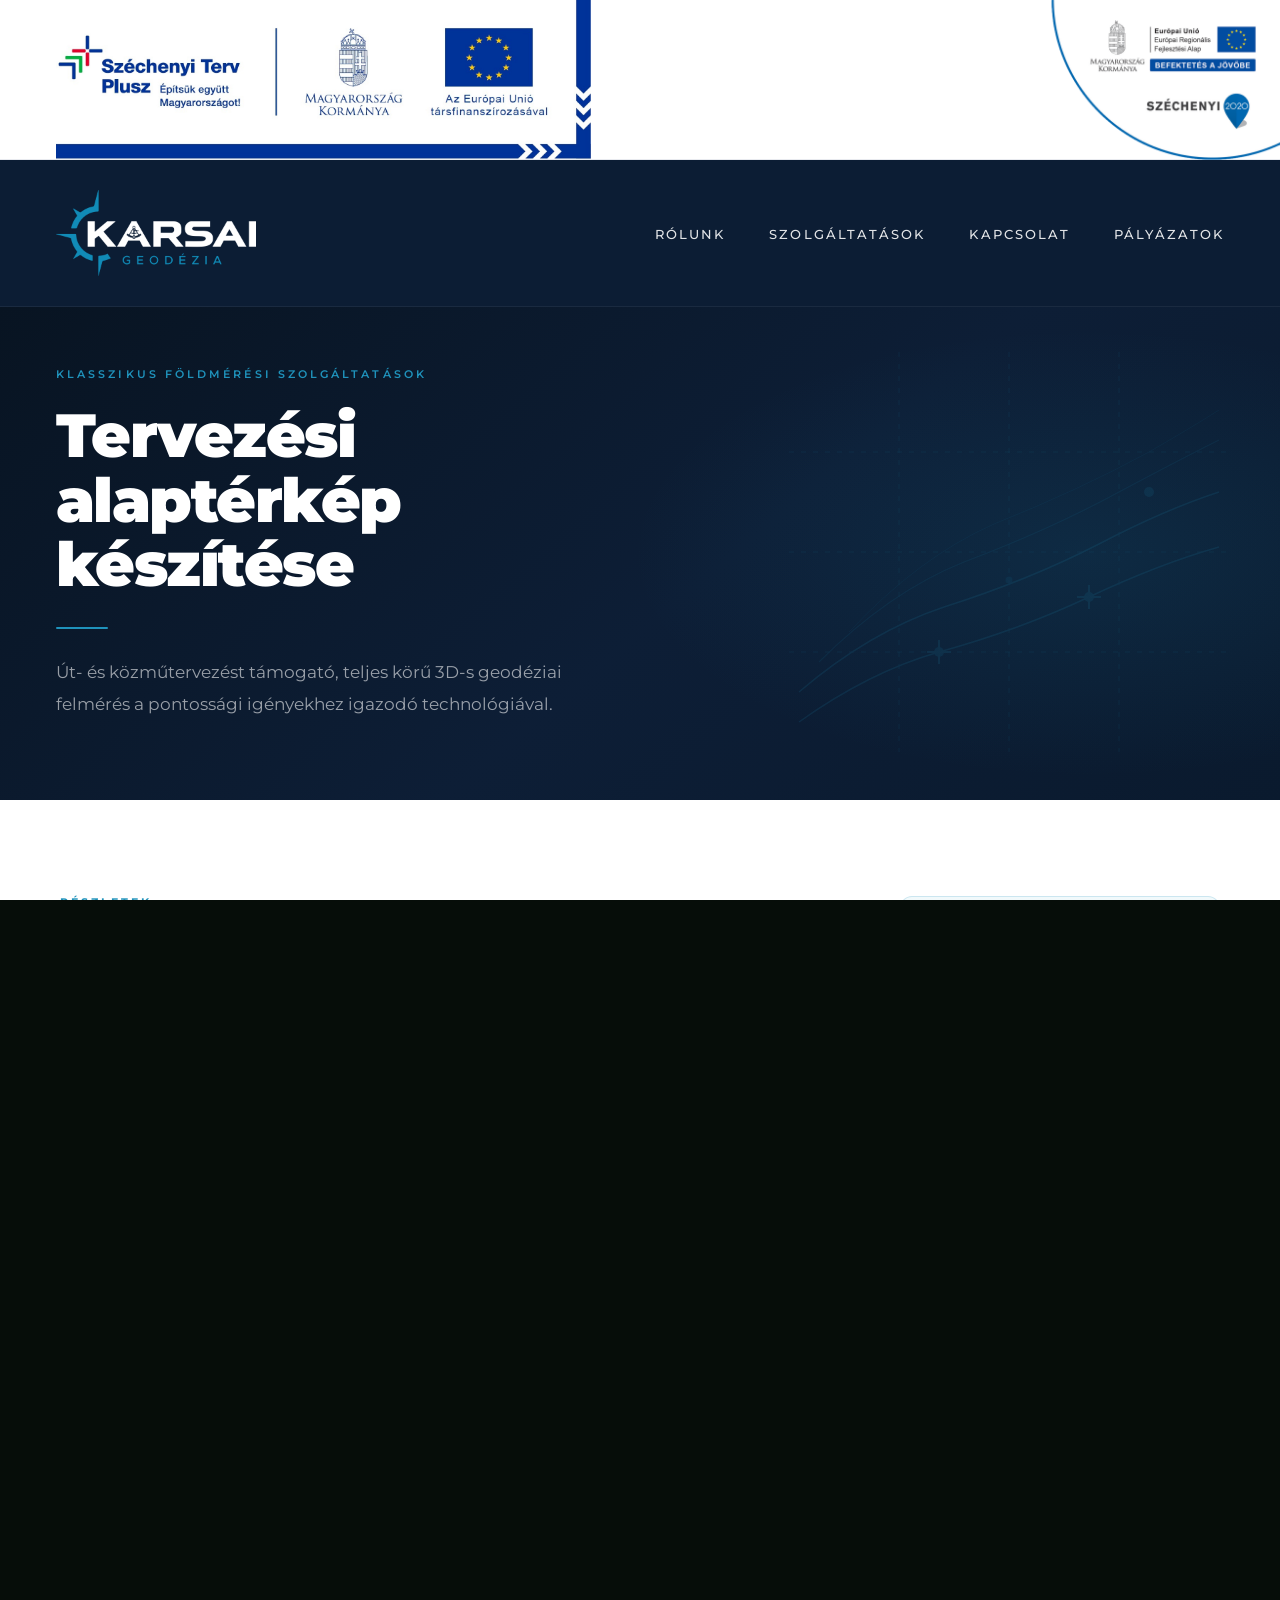
<file: tervezesi-alapterkep.html>
<!DOCTYPE html>
<html lang="hu">
<head>
    <meta charset="UTF-8">
    <meta name="viewport" content="width=device-width, initial-scale=1.0">
    <title>Karsai Geodézia</title>
    <link rel="preconnect" href="https://fonts.googleapis.com">
    <link rel="preconnect" href="https://fonts.gstatic.com" crossorigin>
    <link href="https://fonts.googleapis.com/css2?family=Montserrat:wght@300;400;500;600;700;800;900&display=swap" rel="stylesheet">
    <link rel="stylesheet" href="style.css">
    <style>
        #site-nav {
            position: static;
            background: rgba(13, 30, 54, 0.97);
            backdrop-filter: blur(14px);
            -webkit-backdrop-filter: blur(14px);
            border-bottom: 1px solid rgba(255,255,255,0.06);
        }

        .sp-hero {
            position: relative;
            background: linear-gradient(140deg, #081422 0%, #0d1e36 55%, #0a1a2e 100%);
            min-height: 480px;
            display: flex;
            align-items: center;
            padding: 60px 56px 80px;
            overflow: hidden;
        }
        .sp-hero::after {
            content: '';
            position: absolute;
            inset: 0;
            background: radial-gradient(ellipse 55% 70% at 85% 50%, rgba(31,146,187,0.12) 0%, transparent 65%);
            pointer-events: none;
        }
        .sp-hero-inner {
            position: relative;
            z-index: 2;
            max-width: 660px;
        }
        .sp-breadcrumb {
            display: block;
            font-size: 11px;
            font-weight: 600;
            letter-spacing: 0.28em;
            text-transform: uppercase;
            color: #1F92BB;
            margin-bottom: 22px;
            opacity: 0;
            animation: spFadeUp 0.7s cubic-bezier(0.16,1,0.3,1) 0.15s both;
        }
        .sp-title {
            font-size: clamp(32px, 4.8vw, 66px);
            font-weight: 900;
            color: #ffffff;
            line-height: 1.05;
            letter-spacing: -0.025em;
            margin-bottom: 30px;
            opacity: 0;
            animation: spFadeUp 0.9s cubic-bezier(0.16,1,0.3,1) 0.28s both;
        }
        .sp-accent-line {
            display: flex;
            align-items: center;
            gap: 12px;
            margin-bottom: 28px;
            opacity: 0;
            animation: spFadeUp 0.7s ease 0.45s both;
        }
        .sp-accent-line::before {
            content: '';
            display: block;
            width: 52px;
            height: 2.5px;
            background: #1F92BB;
            border-radius: 2px;
            flex-shrink: 0;
        }
        .sp-lead {
            font-size: clamp(14px, 1.4vw, 17px);
            font-weight: 400;
            line-height: 1.85;
            color: rgba(255,255,255,0.58);
            max-width: 560px;
            opacity: 0;
            animation: spFadeUp 0.85s cubic-bezier(0.16,1,0.3,1) 0.55s both;
        }
        .sp-hero-deco {
            position: absolute;
            right: 4%;
            top: 50%;
            transform: translateY(-50%);
            opacity: 0.13;
            pointer-events: none;
            z-index: 1;
            animation: spDecoIn 1.4s ease 0.7s both;
        }
        @keyframes spDecoIn {
            from { opacity: 0; transform: translateY(-50%) scale(0.92); }
            to { opacity: 0.13; transform: translateY(-50%) scale(1); }
        }

        .sp-body {
            background: #ffffff;
            padding: 96px 56px;
        }
        .sp-body-inner {
            max-width: 1160px;
            margin: 0 auto;
            display: grid;
            grid-template-columns: 1fr 320px;
            gap: 72px;
            align-items: start;
        }
        .sp-content-label {
            display: block;
            font-size: 10.5px;
            font-weight: 700;
            letter-spacing: 0.28em;
            text-transform: uppercase;
            color: #1F92BB;
            margin-bottom: 20px;
        }
        .sp-content-heading {
            font-size: clamp(22px, 2.6vw, 36px);
            font-weight: 800;
            color: #1D3461;
            line-height: 1.18;
            letter-spacing: -0.015em;
            margin-bottom: 28px;
        }
        .sp-content-text {
            font-size: 15px;
            font-weight: 400;
            line-height: 1.92;
            color: rgba(29,52,97,0.65);
            margin-bottom: 48px;
        }
        .sp-features {
            display: flex;
            flex-direction: column;
            gap: 18px;
        }
        .sp-feature {
            display: flex;
            align-items: flex-start;
            gap: 18px;
            padding: 20px 24px;
            background: rgba(31,146,187,0.06);
            border: 1px solid rgba(31,146,187,0.18);
            border-radius: 10px;
            transition: background 0.22s, border-color 0.22s;
        }
        .sp-feature:hover {
            background: rgba(31,146,187,0.12);
            border-color: rgba(31,146,187,0.35);
        }
        .sp-feature-icon { color: #1F92BB; flex-shrink: 0; margin-top: 2px; }
        .sp-feature-title {
            font-size: 14px;
            font-weight: 700;
            color: #1D3461;
            margin-bottom: 4px;
            line-height: 1.3;
        }
        .sp-feature-desc {
            font-size: 13px;
            font-weight: 400;
            line-height: 1.65;
            color: rgba(29,52,97,0.6);
        }

        .sp-sidebar {
            position: sticky;
            top: 100px;
            background: rgba(31,146,187,0.06);
            border: 1px solid rgba(31,146,187,0.18);
            border-radius: 12px;
            padding: 28px 24px;
        }
        .sp-sidebar-label {
            font-size: 10px;
            font-weight: 700;
            letter-spacing: 0.25em;
            text-transform: uppercase;
            color: #1F92BB;
            margin-bottom: 16px;
            padding-bottom: 14px;
            border-bottom: 1px solid rgba(31,146,187,0.18);
        }
        .sp-sidebar-list { list-style: none; display: flex; flex-direction: column; gap: 11px; }
        .sp-sidebar-list li {
            display: flex;
            align-items: flex-start;
            gap: 10px;
            font-size: 13px;
            font-weight: 500;
            color: #1D3461;
            line-height: 1.45;
        }
        .sp-sidebar-list li::before {
            content: '';
            display: block;
            width: 5px;
            height: 5px;
            border-radius: 50%;
            background: #1F92BB;
            flex-shrink: 0;
            margin-top: 5px;
        }

        .sp-cta {
            background: #0d1e36;
            border-top: 1px solid rgba(255,255,255,0.05);
            padding: 80px 56px;
        }
        .sp-cta-inner {
            max-width: 1160px;
            margin: 0 auto;
            display: flex;
            align-items: center;
            justify-content: space-between;
            gap: 48px;
        }
        .sp-cta-label {
            display: block;
            font-size: 10.5px;
            font-weight: 700;
            letter-spacing: 0.28em;
            text-transform: uppercase;
            color: #1F92BB;
            margin-bottom: 14px;
        }
        .sp-cta-title {
            font-size: clamp(24px, 2.8vw, 38px);
            font-weight: 800;
            color: #ffffff;
            line-height: 1.15;
            letter-spacing: -0.01em;
            margin-bottom: 10px;
        }
        .sp-cta-sub {
            font-size: 14px;
            font-weight: 400;
            line-height: 1.7;
            color: rgba(255,255,255,0.45);
            max-width: 440px;
        }
        .sp-cta-btn {
            display: inline-flex;
            align-items: center;
            gap: 10px;
            background: #1F92BB;
            color: #ffffff;
            font-family: 'Montserrat', sans-serif;
            font-size: 12.5px;
            font-weight: 700;
            letter-spacing: 0.12em;
            text-transform: uppercase;
            padding: 16px 34px;
            border-radius: 8px;
            text-decoration: none;
            white-space: nowrap;
            transition: background 0.25s, box-shadow 0.25s, transform 0.2s;
        }
        .sp-cta-btn:hover {
            background: #1a7fa3;
            box-shadow: 0 10px 28px rgba(31,146,187,0.35);
            transform: translateY(-2px);
        }

        @keyframes spFadeUp {
            from { opacity: 0; transform: translateY(26px); }
            to { opacity: 1; transform: translateY(0); }
        }

        @media (max-width: 1000px) {
            .sp-body-inner { grid-template-columns: 1fr; gap: 48px; }
            .sp-sidebar { position: static; }
            .sp-hero-deco { display: none; }
        }
        @media (max-width: 760px) {
            .sp-hero { padding: 40px 24px 64px; min-height: 380px; }
            .sp-body { padding: 64px 24px; }
            .sp-cta { padding: 56px 24px; }
            .sp-cta-inner { flex-direction: column; align-items: flex-start; }
        }
    </style>
    <link rel="icon" type="image/png" href="favicon.png">
</head>
<body>
<!-- Felső sáv -->
<div class="top-banner">
    <a href="palyazatok.html">
        <img src="kedvezmenyezetti-infoblokk-keretes.jpg" alt="Kedvezményezetti infoblokk">
    </a>
    <a href="palyazatok.html#tovabbi-palyazat">
        <img src="infob.png" alt="Infoblokk">
    </a>
</div>


<div id="mobile-menu">
    <ul class="mobile-links">
        <li><a href="index.html#welcome" onclick="closeMenu()">Rólunk</a></li>
        <li><a href="index.html#services" onclick="closeMenu()">Szolgáltatások</a></li>
        <li><a href="index.html#contact" onclick="closeMenu()">Kapcsolat</a></li>
        <li><a href="palyazatok.html" onclick="closeMenu()">Pályázatok</a></li>
    </ul>
    <div class="mobile-menu-line"></div>
</div>

<nav id="site-nav">
    <a href="index.html" style="display:block;line-height:0;position:relative;z-index:110;">
        <img src="KG-logo-light.png" alt="KG Geodézia" class="logo-img">
    </a>
    <ul class="nav-links">
        <li><a href="index.html#welcome">Rólunk</a></li>
        <li><a href="index.html#services">Szolgáltatások</a></li>
        <li><a href="index.html#contact">Kapcsolat</a></li>
        <li><a href="palyazatok.html">Pályázatok</a></li>
    </ul>
    <button id="hamburger" aria-label="Menü megnyitása">
        <span></span><span></span><span></span>
    </button>
</nav>

<main>
    <section class="sp-hero">
        <div class="sp-hero-inner">
            <span class="sp-breadcrumb">Klasszikus földmérési szolgáltatások</span>
            <h1 class="sp-title">Tervezési<br>alaptérkép<br>készítése</h1>
            <div class="sp-accent-line"></div>
            <p class="sp-lead">Út- és közműtervezést támogató, teljes körű 3D-s geodéziai felmérés a pontossági igényekhez igazodó technológiával.</p>
        </div>
        <div class="sp-hero-deco">
            <svg width="440" height="400" viewBox="0 0 440 400" fill="none" xmlns="http://www.w3.org/2000/svg">
                <line x1="0" y1="100" x2="440" y2="100" stroke="#1F92BB" stroke-width="0.8" stroke-dasharray="5 7"/>
                <line x1="0" y1="200" x2="440" y2="200" stroke="#1F92BB" stroke-width="0.8" stroke-dasharray="5 7"/>
                <line x1="0" y1="300" x2="440" y2="300" stroke="#1F92BB" stroke-width="0.8" stroke-dasharray="5 7"/>
                <line x1="110" y1="0" x2="110" y2="400" stroke="#1F92BB" stroke-width="0.8" stroke-dasharray="5 7"/>
                <line x1="220" y1="0" x2="220" y2="400" stroke="#1F92BB" stroke-width="0.8" stroke-dasharray="5 7"/>
                <line x1="330" y1="0" x2="330" y2="400" stroke="#1F92BB" stroke-width="0.8" stroke-dasharray="5 7"/>
                <path d="M10 370 Q 80 320 150 300 Q 230 278 300 245 Q 370 212 430 195" stroke="#1F92BB" stroke-width="1.5" fill="none"/>
                <path d="M10 340 Q 80 280 155 255 Q 240 228 310 192 Q 375 158 430 140" stroke="#1F92BB" stroke-width="1.5" fill="none"/>
                <path d="M30 310 Q 100 240 175 210 Q 260 178 330 140 Q 390 108 430 88" stroke="#1F92BB" stroke-width="1.2" fill="none" stroke-opacity="0.7"/>
                <path d="M60 280 Q 130 205 205 172 Q 290 138 360 100 Q 405 74 430 58" stroke="#1F92BB" stroke-width="1" fill="none" stroke-opacity="0.5"/>
                <circle cx="150" cy="300" r="5" fill="#1F92BB" fill-opacity="0.9"/>
                <circle cx="300" cy="245" r="5" fill="#1F92BB" fill-opacity="0.9"/>
                <circle cx="220" cy="228" r="3.5" fill="#1F92BB" fill-opacity="0.7"/>
                <circle cx="360" cy="140" r="5" fill="#1F92BB" fill-opacity="0.9"/>
                <line x1="300" y1="233" x2="300" y2="257" stroke="#1F92BB" stroke-width="2"/>
                <line x1="288" y1="245" x2="312" y2="245" stroke="#1F92BB" stroke-width="2"/>
                <line x1="150" y1="288" x2="150" y2="312" stroke="#1F92BB" stroke-width="2"/>
                <line x1="138" y1="300" x2="162" y2="300" stroke="#1F92BB" stroke-width="2"/>
            </svg>
        </div>
    </section>

    <section class="sp-body">
        <div class="sp-body-inner">
            <div>
                <span class="sp-content-label">Részletek</span>
                <h2 class="sp-content-heading">Geodéziai alapok minden<br>tervezési feladathoz</h2>
                <p class="sp-content-text">Út- és közműtervezést támogató, teljes körű 3D-s geodéziai felmérés. A pontossági igényekhez igazodva műholdas (GNSS) vagy hagyományos mérőállomásos és szintezéses technológiát alkalmazunk, a végeredményként pedig digitális terepmodelleket, hossz- és keresztszelvényeket, valamint szintvonalas térképeket biztosítunk.</p>
                <div class="sp-features">
                    <div class="sp-feature">
                        <span class="sp-feature-icon">
                            <svg viewBox="0 0 22 22" width="22" height="22" fill="none" stroke="currentColor" stroke-width="1.7" stroke-linecap="round" stroke-linejoin="round">
                                <circle cx="11" cy="11" r="3"/>
                                <path d="M11 2v3M11 17v3M2 11h3M17 11h3"/>
                                <path d="M4.9 4.9l2.1 2.1M14.9 14.9l2.1 2.1M17.1 4.9l-2.1 2.1M7.1 14.9l-2.1 2.1"/>
                            </svg>
                        </span>
                        <div>
                            <div class="sp-feature-title">GNSS műholdas pozicionálás</div>
                            <div class="sp-feature-desc">Korszerű műholdas technológiával centiméteres pontossággal határozzuk meg a mérési pontok koordinátáit.</div>
                        </div>
                    </div>
                    <div class="sp-feature">
                        <span class="sp-feature-icon">
                            <svg viewBox="0 0 22 22" width="22" height="22" fill="none" stroke="currentColor" stroke-width="1.7" stroke-linecap="round" stroke-linejoin="round">
                                <rect x="2" y="14" width="18" height="5" rx="1"/>
                                <line x1="11" y1="2" x2="11" y2="14"/>
                                <line x1="6" y1="7" x2="16" y2="7"/>
                                <circle cx="11" cy="7" r="1.5" fill="currentColor"/>
                            </svg>
                        </span>
                        <div>
                            <div class="sp-feature-title">Mérőállomás és szintezés</div>
                            <div class="sp-feature-desc">Hagyományos totálállomásos mérőeszközökkel és precíziós szintezéssel teljesítjük a magassági követelményeket.</div>
                        </div>
                    </div>
                    <div class="sp-feature">
                        <span class="sp-feature-icon">
                            <svg viewBox="0 0 22 22" width="22" height="22" fill="none" stroke="currentColor" stroke-width="1.7" stroke-linecap="round" stroke-linejoin="round">
                                <polyline points="2,18 6,9 10,13 14,5 20,18"/>
                                <line x1="2" y1="18" x2="20" y2="18"/>
                            </svg>
                        </span>
                        <div>
                            <div class="sp-feature-title">Digitális terepmodellek és szelvények</div>
                            <div class="sp-feature-desc">A felmérés eredménye DTM/DSM modellek, hossz- és keresztszelvények, valamint szintvonalas alaptérképek formájában áll rendelkezésre.</div>
                        </div>
                    </div>
                </div>
            </div>
            <aside class="sp-sidebar">
                <div class="sp-sidebar-label">Kimeneteli termékek</div>
                <ul class="sp-sidebar-list">
                    <li>Digitális terepmodell (DTM)</li>
                    <li>Digitális felszínmodell (DSM)</li>
                    <li>Hossz- és keresztszelvények</li>
                    <li>Szintvonalas alaptérkép</li>
                    <li>GNSS-alapú koordináta-meghatározás</li>
                    <li>Mérőállomásos terepi felmérés</li>
                    <li>Precíziós szintezés</li>
                </ul>
            </aside>
        </div>
    </section>

    <section class="sp-cta">
        <div class="sp-cta-inner">
            <div>
                <span class="sp-cta-label">Ajánlatkérés</span>
                <h3 class="sp-cta-title">Tervezzen biztos alapokon</h3>
                <p class="sp-cta-sub">Szakembereink szívesen segítenek a felmérési igények pontosításában és az optimális technológia kiválasztásában.</p>
            </div>
            <a href="index.html#contact" class="sp-cta-btn">
                Kapcsolatfelvétel
                <svg viewBox="0 0 20 20" width="16" height="16" fill="none" stroke="currentColor" stroke-width="2" stroke-linecap="round" stroke-linejoin="round">
                    <line x1="3" y1="10" x2="17" y2="10"/>
                    <polyline points="12,5 17,10 12,15"/>
                </svg>
            </a>
        </div>
    </section>
</main>


<!-- Kedvezményezetti infoblokk -->
<div class="eu-infoblokk-sav">
    <div class="eu-infoblokk-cols">
        <div class="eu-infoblokk-col">
        <div class="eu-infoblokk-inner">
        <a href="https://palyazat.gov.hu" target="_blank" rel="noopener noreferrer">
            <img src="kedvezmenyezetti-infoblokk-keretes.jpg" alt="Széchenyi Terv Plusz – Kedvezményezetti infoblokk">
        </a>
        <div class="eu-infoblokk-data">
            <div class="eu-infoblokk-row">
                <span class="eu-infoblokk-row-label">Kedvezményezett neve</span>
                <span class="eu-infoblokk-row-value">KARSAI GEODÉZIA Korlátolt Felelősségű Társaság</span>
            </div>
            <div class="eu-infoblokk-row">
                <span class="eu-infoblokk-row-label">Projekt címe</span>
                <span class="eu-infoblokk-row-value">„Vállalkozásfejlesztés geodézia területen"</span>
            </div>
            <div class="eu-infoblokk-row">
                <span class="eu-infoblokk-row-label">Szerződött támogatás összege</span>
                <span class="eu-infoblokk-row-value">7 220 570 Ft</span>
            </div>
            <div class="eu-infoblokk-row">
                <span class="eu-infoblokk-row-label">Tervezett befejezési dátum</span>
                <span class="eu-infoblokk-row-value">2026. december 31.</span>
            </div>
            <div class="eu-infoblokk-row">
                <span class="eu-infoblokk-row-label">Projekt azonosító száma</span>
                <span class="eu-infoblokk-row-value">GINOP_PLUSZ-1.2.4-25-2025-00905</span>
            </div>
        </div>
        <a href="palyazatok.html" class="eu-infoblokk-btn">
            További információk a projektről
        </a>
        </div>
        </div>
        <!-- Jobb oszlop -->
        <div class="eu-infoblokk-col">
            <div class="eu-infoblokk-inner">
                <a href="https://palyazat.gov.hu" target="_blank" rel="noopener noreferrer">
                    <img src="infob.png" alt="Infoblokk">
                </a>
                <div class="eu-infoblokk-data">
                    <div class="eu-infoblokk-row">
                        <span class="eu-infoblokk-row-label">Kedvezményezett neve</span>
                        <span class="eu-infoblokk-row-value">KARSAI GEODÉZIA Korlátolt Felelősségű Társaság</span>
                    </div>
                    <div class="eu-infoblokk-row">
                        <span class="eu-infoblokk-row-label">Projekt címe</span>
                        <span class="eu-infoblokk-row-value">„Vállalkozásfejlesztés geodézia területen"</span>
                    </div>
                    <div class="eu-infoblokk-row">
                        <span class="eu-infoblokk-row-label">Szerződött támogatás összege</span>
                        <span class="eu-infoblokk-row-value">17 000 000 Ft</span>
                    </div>
                    <div class="eu-infoblokk-row">
                        <span class="eu-infoblokk-row-label">Tervezett befejezési dátum</span>
                        <span class="eu-infoblokk-row-value">2023. június 30.</span>
                    </div>
                    <div class="eu-infoblokk-row">
                        <span class="eu-infoblokk-row-label">Projekt azonosító száma</span>
                        <span class="eu-infoblokk-row-value">GINOP-8.3.5-18/B_2</span>
                    </div>
                </div>
                <a href="palyazatok.html#tovabbi-palyazat" class="eu-infoblokk-btn">
                    További információk a projektről
                </a>
            </div>
        </div>
    </div>
    <p class="eu-infoblokk-footer-note">A projekt az Európai Unió támogatásával, a magyar állam társfinanszírozásával valósult meg.</p>
</div>
<footer id="site-footer">
    <div class="footer-main">
        <div class="footer-inner">
            <div class="footer-brand">
                <img src="KG-logo-light.png" alt="KG Geodézia" class="footer-logo">
                <p class="footer-tagline">Precíziós geodéziai szolgáltatások<br>megbízható szakértelemmel.</p>
                <div class="footer-accent-line"></div>
            </div>
            <div class="footer-col">
                <h4 class="footer-col-title">Oldalak</h4>
                <ul class="footer-nav">
                    <li><a href="index.html#welcome">Rólunk</a></li>
                    <li><a href="index.html#services">Szolgáltatások</a></li>
                    <li><a href="index.html#contact">Kapcsolat</a></li>
                    <li><a href="palyazatok.html">Pályázatok</a></li>
                </ul>
            </div>
            <div class="footer-col">
                <h4 class="footer-col-title">Elérhetőség</h4>
                <ul class="footer-contact-list">
                    <li>
                        <svg viewBox="0 0 18 18" width="14" height="14" fill="none" stroke="currentColor" stroke-width="1.6" stroke-linecap="round" stroke-linejoin="round">
                            <path d="M9 2C6.5 2 4.5 4 4.5 6.5c0 4 4.5 9.5 4.5 9.5s4.5-5.5 4.5-9.5C13.5 4 11.5 2 9 2z"/>
                            <circle cx="9" cy="6.5" r="1.5"/>
                        </svg>
                        <span>4400 Nyíregyháza,<br>Budai Nagy Antal u. 19.</span>
                    </li>
                    <li>
                        <svg viewBox="0 0 18 18" width="14" height="14" fill="none" stroke="currentColor" stroke-width="1.6" stroke-linecap="round" stroke-linejoin="round">
                            <rect x="2" y="4" width="14" height="11" rx="2"/>
                            <polyline points="2,4 9,11 16,4"/>
                        </svg>
                        <span>karsai.geodezia@gmail.com</span>
                    </li>
                </ul>
            </div>
        </div>
    </div>
    <div class="footer-bottom">
        <div class="footer-inner">
            <span class="footer-copy">© 2026 Karsai Geodézia Kft. Minden jog fenntartva.</span>
            <span class="footer-copy-right">Precíziós mérés — megbízható eredmény</span>
        </div>
    </div>
</footer>

<script>
    const hamburger = document.getElementById('hamburger');
    const menu = document.getElementById('mobile-menu');
    hamburger.addEventListener('click', () => {
        const isOpen = menu.classList.contains('open');
        if (isOpen) { closeMenu(); }
        else {
            menu.classList.add('open');
            hamburger.classList.add('open');
            hamburger.setAttribute('aria-label', 'Menü bezárása');
            document.body.style.overflow = 'hidden';
        }
    });

    // Nav pozíció igazítása a felső sáv görgetéséhez
    (function() {
        var nav = document.getElementById('site-nav');
        var banner = document.querySelector('.top-banner');
        if (!nav || !banner) return;
        function updateNav() {
            var bannerH = banner.offsetHeight;
            var scrollY = window.scrollY || window.pageYOffset;
            nav.style.top = Math.max(0, bannerH - scrollY) + 'px';
        }
        window.addEventListener('scroll', updateNav, { passive: true });
        window.addEventListener('resize', updateNav, { passive: true });
        updateNav();
    })();
    function closeMenu() {
        menu.classList.remove('open');
        hamburger.classList.remove('open');
        hamburger.setAttribute('aria-label', 'Menü megnyitása');
        document.body.style.overflow = '';
    }
</script>
</body>
</html>
</file>
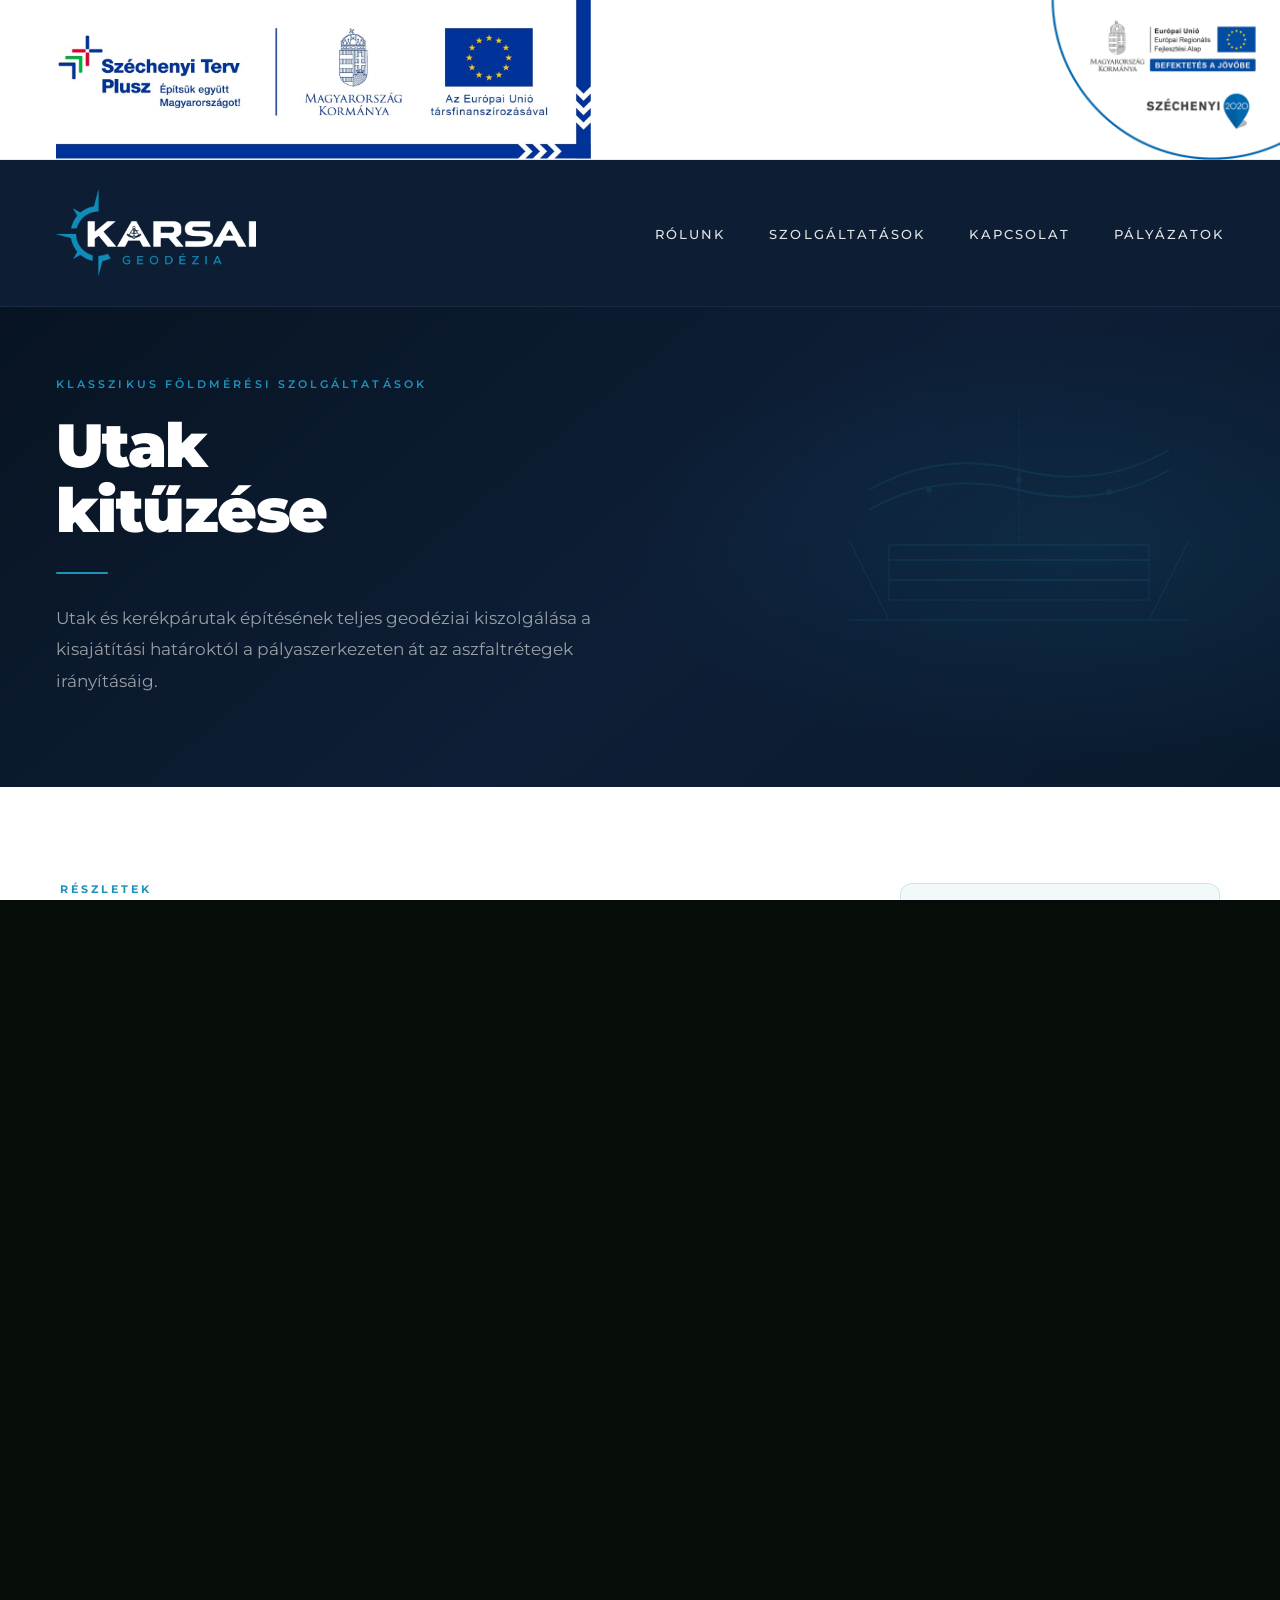
<file: utak-kituzes.html>
<!DOCTYPE html>
<html lang="hu">
<head>
    <meta charset="UTF-8">
    <meta name="viewport" content="width=device-width, initial-scale=1.0">
    <title>Karsai Geodézia</title>
    <link rel="preconnect" href="https://fonts.googleapis.com">
    <link rel="preconnect" href="https://fonts.gstatic.com" crossorigin>
    <link href="https://fonts.googleapis.com/css2?family=Montserrat:wght@300;400;500;600;700;800;900&display=swap" rel="stylesheet">
    <link rel="stylesheet" href="style.css">
    <style>
        #site-nav { position: static; background: rgba(13, 30, 54, 0.97); backdrop-filter: blur(14px); -webkit-backdrop-filter: blur(14px); border-bottom: 1px solid rgba(255,255,255,0.06); }
        .sp-hero { position: relative; background: linear-gradient(140deg, #081422 0%, #0d1e36 55%, #0a1a2e 100%); min-height: 480px; display: flex; align-items: center; padding: 60px 56px 80px; overflow: hidden; }
        .sp-hero::after { content: ''; position: absolute; inset: 0; background: radial-gradient(ellipse 55% 70% at 85% 50%, rgba(31,146,187,0.12) 0%, transparent 65%); pointer-events: none; }
        .sp-hero-inner { position: relative; z-index: 2; max-width: 660px; }
        .sp-breadcrumb { display: block; font-size: 11px; font-weight: 600; letter-spacing: 0.28em; text-transform: uppercase; color: #1F92BB; margin-bottom: 22px; opacity: 0; animation: spFadeUp 0.7s cubic-bezier(0.16,1,0.3,1) 0.15s both; }
        .sp-title { font-size: clamp(32px, 4.8vw, 66px); font-weight: 900; color: #ffffff; line-height: 1.05; letter-spacing: -0.025em; margin-bottom: 30px; opacity: 0; animation: spFadeUp 0.9s cubic-bezier(0.16,1,0.3,1) 0.28s both; }
        .sp-accent-line { display: flex; align-items: center; gap: 12px; margin-bottom: 28px; opacity: 0; animation: spFadeUp 0.7s ease 0.45s both; }
        .sp-accent-line::before { content: ''; display: block; width: 52px; height: 2.5px; background: #1F92BB; border-radius: 2px; flex-shrink: 0; }
        .sp-lead { font-size: clamp(14px, 1.4vw, 17px); font-weight: 400; line-height: 1.85; color: rgba(255,255,255,0.58); max-width: 560px; opacity: 0; animation: spFadeUp 0.85s cubic-bezier(0.16,1,0.3,1) 0.55s both; }
        .sp-hero-deco { position: absolute; right: 4%; top: 50%; transform: translateY(-50%); opacity: 0.13; pointer-events: none; z-index: 1; animation: spDecoIn 1.4s ease 0.7s both; }
        @keyframes spDecoIn { from { opacity: 0; transform: translateY(-50%) scale(0.92); } to { opacity: 0.13; transform: translateY(-50%) scale(1); } }
        .sp-body { background: #ffffff; padding: 96px 56px; }
        .sp-body-inner { max-width: 1160px; margin: 0 auto; display: grid; grid-template-columns: 1fr 320px; gap: 72px; align-items: start; }
        .sp-content-label { display: block; font-size: 10.5px; font-weight: 700; letter-spacing: 0.28em; text-transform: uppercase; color: #1F92BB; margin-bottom: 20px; }
        .sp-content-heading { font-size: clamp(22px, 2.6vw, 36px); font-weight: 800; color: #1D3461; line-height: 1.18; letter-spacing: -0.015em; margin-bottom: 28px; }
        .sp-content-text { font-size: 15px; font-weight: 400; line-height: 1.92; color: rgba(29,52,97,0.65); margin-bottom: 48px; }
        .sp-features { display: flex; flex-direction: column; gap: 18px; }
        .sp-feature { display: flex; align-items: flex-start; gap: 18px; padding: 20px 24px; background: rgba(31,146,187,0.06); border: 1px solid rgba(31,146,187,0.18); border-radius: 10px; transition: background 0.22s, border-color 0.22s; }
        .sp-feature:hover { background: rgba(31,146,187,0.12); border-color: rgba(31,146,187,0.35); }
        .sp-feature-icon { color: #1F92BB; flex-shrink: 0; margin-top: 2px; }
        .sp-feature-title { font-size: 14px; font-weight: 700; color: #1D3461; margin-bottom: 4px; line-height: 1.3; }
        .sp-feature-desc { font-size: 13px; font-weight: 400; line-height: 1.65; color: rgba(29,52,97,0.6); }
        .sp-sidebar { position: sticky; top: 100px; background: rgba(31,146,187,0.06); border: 1px solid rgba(31,146,187,0.18); border-radius: 12px; padding: 28px 24px; }
        .sp-sidebar-label { font-size: 10px; font-weight: 700; letter-spacing: 0.25em; text-transform: uppercase; color: #1F92BB; margin-bottom: 16px; padding-bottom: 14px; border-bottom: 1px solid rgba(31,146,187,0.18); }
        .sp-sidebar-list { list-style: none; display: flex; flex-direction: column; gap: 11px; }
        .sp-sidebar-list li { display: flex; align-items: flex-start; gap: 10px; font-size: 13px; font-weight: 500; color: #1D3461; line-height: 1.45; }
        .sp-sidebar-list li::before { content: ''; display: block; width: 5px; height: 5px; border-radius: 50%; background: #1F92BB; flex-shrink: 0; margin-top: 5px; }
        .sp-cta { background: #0d1e36; border-top: 1px solid rgba(255,255,255,0.05); padding: 80px 56px; }
        .sp-cta-inner { max-width: 1160px; margin: 0 auto; display: flex; align-items: center; justify-content: space-between; gap: 48px; }
        .sp-cta-label { display: block; font-size: 10.5px; font-weight: 700; letter-spacing: 0.28em; text-transform: uppercase; color: #1F92BB; margin-bottom: 14px; }
        .sp-cta-title { font-size: clamp(24px, 2.8vw, 38px); font-weight: 800; color: #ffffff; line-height: 1.15; letter-spacing: -0.01em; margin-bottom: 10px; }
        .sp-cta-sub { font-size: 14px; font-weight: 400; line-height: 1.7; color: rgba(255,255,255,0.45); max-width: 440px; }
        .sp-cta-btn { display: inline-flex; align-items: center; gap: 10px; background: #1F92BB; color: #ffffff; font-family: 'Montserrat', sans-serif; font-size: 12.5px; font-weight: 700; letter-spacing: 0.12em; text-transform: uppercase; padding: 16px 34px; border-radius: 8px; text-decoration: none; white-space: nowrap; transition: background 0.25s, box-shadow 0.25s, transform 0.2s; }
        .sp-cta-btn:hover { background: #1a7fa3; box-shadow: 0 10px 28px rgba(31,146,187,0.35); transform: translateY(-2px); }
        @keyframes spFadeUp { from { opacity: 0; transform: translateY(26px); } to { opacity: 1; transform: translateY(0); } }
        @media (max-width: 1000px) { .sp-body-inner { grid-template-columns: 1fr; gap: 48px; } .sp-sidebar { position: static; } .sp-hero-deco { display: none; } }
        @media (max-width: 760px) { .sp-hero { padding: 40px 24px 64px; min-height: 380px; } .sp-body { padding: 64px 24px; } .sp-cta { padding: 56px 24px; } .sp-cta-inner { flex-direction: column; align-items: flex-start; } }
    </style>
    <link rel="icon" type="image/png" href="favicon.png">
</head>
<body>
<!-- Felső sáv -->
<div class="top-banner">
    <a href="palyazatok.html">
        <img src="kedvezmenyezetti-infoblokk-keretes.jpg" alt="Kedvezményezetti infoblokk">
    </a>
    <a href="palyazatok.html#tovabbi-palyazat">
        <img src="infob.png" alt="Infoblokk">
    </a>
</div>


<div id="mobile-menu">
    <ul class="mobile-links">
        <li><a href="index.html#welcome" onclick="closeMenu()">Rólunk</a></li>
        <li><a href="index.html#services" onclick="closeMenu()">Szolgáltatások</a></li>
        <li><a href="index.html#contact" onclick="closeMenu()">Kapcsolat</a></li>
        <li><a href="palyazatok.html" onclick="closeMenu()">Pályázatok</a></li>
    </ul>
    <div class="mobile-menu-line"></div>
</div>

<nav id="site-nav">
    <a href="index.html" style="display:block;line-height:0;position:relative;z-index:110;">
        <img src="KG-logo-light.png" alt="KG Geodézia" class="logo-img">
    </a>
    <ul class="nav-links">
        <li><a href="index.html#welcome">Rólunk</a></li>
        <li><a href="index.html#services">Szolgáltatások</a></li>
        <li><a href="index.html#contact">Kapcsolat</a></li>
        <li><a href="palyazatok.html">Pályázatok</a></li>
    </ul>
    <button id="hamburger" aria-label="Menü megnyitása">
        <span></span><span></span><span></span>
    </button>
</nav>

<main>
    <section class="sp-hero">
        <div class="sp-hero-inner">
            <span class="sp-breadcrumb">Klasszikus földmérési szolgáltatások</span>
            <h1 class="sp-title">Utak<br>kitűzése</h1>
            <div class="sp-accent-line"></div>
            <p class="sp-lead">Utak és kerékpárutak építésének teljes geodéziai kiszolgálása a kisajátítási határoktól a pályaszerkezeten át az aszfaltrétegek irányításáig.</p>
        </div>
        <div class="sp-hero-deco">
            <svg width="420" height="390" viewBox="0 0 420 390" fill="none" xmlns="http://www.w3.org/2000/svg">
                <!-- Road cross-section -->
                <!-- Ground level -->
                <line x1="40" y1="270" x2="380" y2="270" stroke="#1F92BB" stroke-width="1.5"/>
                <!-- Road layers -->
                <rect x="80" y="230" width="260" height="20" stroke="#1F92BB" stroke-width="1.2" fill="rgba(31,146,187,0.04)"/>
                <rect x="80" y="210" width="260" height="20" stroke="#1F92BB" stroke-width="1.2" fill="rgba(31,146,187,0.06)"/>
                <rect x="80" y="195" width="260" height="15" stroke="#1F92BB" stroke-width="1.5" fill="rgba(31,146,187,0.08)"/>
                <!-- Earthwork slopes -->
                <line x1="80" y1="270" x2="40" y2="190" stroke="#1F92BB" stroke-width="1.2"/>
                <line x1="340" y1="270" x2="380" y2="190" stroke="#1F92BB" stroke-width="1.2"/>
                <!-- Alignment axis -->
                <line x1="210" y1="60" x2="210" y2="195" stroke="#1F92BB" stroke-width="1" stroke-dasharray="5 4"/>
                <!-- Alignment plan view (top) -->
                <path d="M60 140 Q 130 100 210 120 Q 290 140 360 100" stroke="#1F92BB" stroke-width="2" fill="none"/>
                <path d="M60 160 Q 130 120 210 140 Q 290 160 360 120" stroke="#1F92BB" stroke-width="2" fill="none"/>
                <!-- Station marks -->
                <line x1="120" y1="115" x2="120" y2="165" stroke="#1F92BB" stroke-width="0.8" stroke-dasharray="3 3" stroke-opacity="0.6"/>
                <line x1="210" y1="120" x2="210" y2="140" stroke="#1F92BB" stroke-width="1"/>
                <line x1="300" y1="130" x2="300" y2="155" stroke="#1F92BB" stroke-width="0.8" stroke-dasharray="3 3" stroke-opacity="0.6"/>
                <!-- Label markers -->
                <circle cx="120" cy="140" r="3" fill="#1F92BB"/>
                <circle cx="210" cy="130" r="3" fill="#1F92BB"/>
                <circle cx="300" cy="142" r="3" fill="#1F92BB"/>
            </svg>
        </div>
    </section>

    <section class="sp-body">
        <div class="sp-body-inner">
            <div>
                <span class="sp-content-label">Részletek</span>
                <h2 class="sp-content-heading">Útépítés geodéziai<br>kiszolgálása — elejétől a végéig</h2>
                <p class="sp-content-text">Vállaljuk utak és kerékpárutak építésének teljes geodéziai kiszolgálását a kezdeti lépésektől a befejezésig. Biztosítjuk a kisajátítási és munkaterület-határok kitűzését, valamint a földművek és a pályaszerkezet rétegeinek pontos geometriai kijelölését. A kivitelezéshez szükséges magassági alaphálózat kiépítése mellett kiemelt pontossággal végezzük a különböző aszfaltrétegek vízszintes és magassági irányítását.</p>
                <div class="sp-features">
                    <div class="sp-feature">
                        <span class="sp-feature-icon">
                            <svg viewBox="0 0 22 22" width="22" height="22" fill="none" stroke="currentColor" stroke-width="1.7" stroke-linecap="round" stroke-linejoin="round">
                                <rect x="2" y="2" width="18" height="18" rx="2"/>
                                <line x1="2" y1="11" x2="20" y2="11"/>
                                <line x1="11" y1="2" x2="11" y2="20"/>
                            </svg>
                        </span>
                        <div>
                            <div class="sp-feature-title">Kisajátítási és munkaterület-határok kitűzése</div>
                            <div class="sp-feature-desc">A nyomvonal és a szükséges terület pontos terepi kitűzése a hatósági jóváhagyott tervek alapján.</div>
                        </div>
                    </div>
                    <div class="sp-feature">
                        <span class="sp-feature-icon">
                            <svg viewBox="0 0 22 22" width="22" height="22" fill="none" stroke="currentColor" stroke-width="1.7" stroke-linecap="round" stroke-linejoin="round">
                                <polyline points="2,18 6,10 10,14 14,6 18,12 22,8"/>
                                <line x1="2" y1="18" x2="22" y2="18"/>
                            </svg>
                        </span>
                        <div>
                            <div class="sp-feature-title">Földmű és pályaszerkezet geometriája</div>
                            <div class="sp-feature-desc">A töltés, bevágás és pályaszerkezeti rétegek pontos geometriai kijelölése a tervezett szelvény és lejtési viszonyok alapján.</div>
                        </div>
                    </div>
                    <div class="sp-feature">
                        <span class="sp-feature-icon">
                            <svg viewBox="0 0 22 22" width="22" height="22" fill="none" stroke="currentColor" stroke-width="1.7" stroke-linecap="round" stroke-linejoin="round">
                                <line x1="2" y1="11" x2="20" y2="11"/>
                                <line x1="5" y1="7" x2="5" y2="15"/>
                                <line x1="11" y1="5" x2="11" y2="17"/>
                                <line x1="17" y1="7" x2="17" y2="15"/>
                            </svg>
                        </span>
                        <div>
                            <div class="sp-feature-title">Aszfaltrétegek vízszintes és magassági irányítása</div>
                            <div class="sp-feature-desc">A magassági alaphálózatra támaszkodva kiemelt pontossággal irányítjuk az egyes aszfaltrétegek vízszintes és magassági pozícióját.</div>
                        </div>
                    </div>
                </div>
            </div>
            <aside class="sp-sidebar">
                <div class="sp-sidebar-label">Munkafázisok</div>
                <ul class="sp-sidebar-list">
                    <li>Kisajátítási határok kitűzése</li>
                    <li>Munkaterület-határok megjelölése</li>
                    <li>Magassági alaphálózat kiépítése</li>
                    <li>Töltés- és bevágás-kitűzés</li>
                    <li>Pályaszerkezeti rétegek kijelölése</li>
                    <li>Aszfaltréteg vízszintes irányítás</li>
                    <li>Aszfaltréteg magassági irányítás</li>
                </ul>
            </aside>
        </div>
    </section>

    <section class="sp-cta">
        <div class="sp-cta-inner">
            <div>
                <span class="sp-cta-label">Ajánlatkérés</span>
                <h3 class="sp-cta-title">Tervezze meg az útépítést<br>geodéziai biztonsággal</h3>
                <p class="sp-cta-sub">Vegye fel velünk a kapcsolatot az útépítési projekt geodéziai igényeinek egyeztetéséhez.</p>
            </div>
            <a href="index.html#contact" class="sp-cta-btn">
                Kapcsolatfelvétel
                <svg viewBox="0 0 20 20" width="16" height="16" fill="none" stroke="currentColor" stroke-width="2" stroke-linecap="round" stroke-linejoin="round">
                    <line x1="3" y1="10" x2="17" y2="10"/>
                    <polyline points="12,5 17,10 12,15"/>
                </svg>
            </a>
        </div>
    </section>
</main>


<!-- Kedvezményezetti infoblokk -->
<div class="eu-infoblokk-sav">
    <div class="eu-infoblokk-cols">
        <div class="eu-infoblokk-col">
        <div class="eu-infoblokk-inner">
        <a href="https://palyazat.gov.hu" target="_blank" rel="noopener noreferrer">
            <img src="kedvezmenyezetti-infoblokk-keretes.jpg" alt="Széchenyi Terv Plusz – Kedvezményezetti infoblokk">
        </a>
        <div class="eu-infoblokk-data">
            <div class="eu-infoblokk-row">
                <span class="eu-infoblokk-row-label">Kedvezményezett neve</span>
                <span class="eu-infoblokk-row-value">KARSAI GEODÉZIA Korlátolt Felelősségű Társaság</span>
            </div>
            <div class="eu-infoblokk-row">
                <span class="eu-infoblokk-row-label">Projekt címe</span>
                <span class="eu-infoblokk-row-value">„Vállalkozásfejlesztés geodézia területen"</span>
            </div>
            <div class="eu-infoblokk-row">
                <span class="eu-infoblokk-row-label">Szerződött támogatás összege</span>
                <span class="eu-infoblokk-row-value">7 220 570 Ft</span>
            </div>
            <div class="eu-infoblokk-row">
                <span class="eu-infoblokk-row-label">Tervezett befejezési dátum</span>
                <span class="eu-infoblokk-row-value">2026. december 31.</span>
            </div>
            <div class="eu-infoblokk-row">
                <span class="eu-infoblokk-row-label">Projekt azonosító száma</span>
                <span class="eu-infoblokk-row-value">GINOP_PLUSZ-1.2.4-25-2025-00905</span>
            </div>
        </div>
        <a href="palyazatok.html" class="eu-infoblokk-btn">
            További információk a projektről
        </a>
        </div>
        </div>
        <!-- Jobb oszlop -->
        <div class="eu-infoblokk-col">
            <div class="eu-infoblokk-inner">
                <a href="https://palyazat.gov.hu" target="_blank" rel="noopener noreferrer">
                    <img src="infob.png" alt="Infoblokk">
                </a>
                <div class="eu-infoblokk-data">
                    <div class="eu-infoblokk-row">
                        <span class="eu-infoblokk-row-label">Kedvezményezett neve</span>
                        <span class="eu-infoblokk-row-value">KARSAI GEODÉZIA Korlátolt Felelősségű Társaság</span>
                    </div>
                    <div class="eu-infoblokk-row">
                        <span class="eu-infoblokk-row-label">Projekt címe</span>
                        <span class="eu-infoblokk-row-value">„Vállalkozásfejlesztés geodézia területen"</span>
                    </div>
                    <div class="eu-infoblokk-row">
                        <span class="eu-infoblokk-row-label">Szerződött támogatás összege</span>
                        <span class="eu-infoblokk-row-value">17 000 000 Ft</span>
                    </div>
                    <div class="eu-infoblokk-row">
                        <span class="eu-infoblokk-row-label">Tervezett befejezési dátum</span>
                        <span class="eu-infoblokk-row-value">2023. június 30.</span>
                    </div>
                    <div class="eu-infoblokk-row">
                        <span class="eu-infoblokk-row-label">Projekt azonosító száma</span>
                        <span class="eu-infoblokk-row-value">GINOP-8.3.5-18/B_2</span>
                    </div>
                </div>
                <a href="palyazatok.html#tovabbi-palyazat" class="eu-infoblokk-btn">
                    További információk a projektről
                </a>
            </div>
        </div>
    </div>
    <p class="eu-infoblokk-footer-note">A projekt az Európai Unió támogatásával, a magyar állam társfinanszírozásával valósult meg.</p>
</div>
<footer id="site-footer">
    <div class="footer-main">
        <div class="footer-inner">
            <div class="footer-brand">
                <img src="KG-logo-light.png" alt="KG Geodézia" class="footer-logo">
                <p class="footer-tagline">Precíziós geodéziai szolgáltatások<br>megbízható szakértelemmel.</p>
                <div class="footer-accent-line"></div>
            </div>
            <div class="footer-col">
                <h4 class="footer-col-title">Oldalak</h4>
                <ul class="footer-nav">
                    <li><a href="index.html#welcome">Rólunk</a></li>
                    <li><a href="index.html#services">Szolgáltatások</a></li>
                    <li><a href="index.html#contact">Kapcsolat</a></li>
                    <li><a href="palyazatok.html">Pályázatok</a></li>
                </ul>
            </div>
            <div class="footer-col">
                <h4 class="footer-col-title">Elérhetőség</h4>
                <ul class="footer-contact-list">
                    <li>
                        <svg viewBox="0 0 18 18" width="14" height="14" fill="none" stroke="currentColor" stroke-width="1.6" stroke-linecap="round" stroke-linejoin="round">
                            <path d="M9 2C6.5 2 4.5 4 4.5 6.5c0 4 4.5 9.5 4.5 9.5s4.5-5.5 4.5-9.5C13.5 4 11.5 2 9 2z"/>
                            <circle cx="9" cy="6.5" r="1.5"/>
                        </svg>
                        <span>4400 Nyíregyháza,<br>Budai Nagy Antal u. 19.</span>
                    </li>
                    <li>
                        <svg viewBox="0 0 18 18" width="14" height="14" fill="none" stroke="currentColor" stroke-width="1.6" stroke-linecap="round" stroke-linejoin="round">
                            <rect x="2" y="4" width="14" height="11" rx="2"/>
                            <polyline points="2,4 9,11 16,4"/>
                        </svg>
                        <span>karsai.geodezia@gmail.com</span>
                    </li>
                </ul>
            </div>
        </div>
    </div>
    <div class="footer-bottom">
        <div class="footer-inner">
            <span class="footer-copy">© 2026 Karsai Geodézia Kft. Minden jog fenntartva.</span>
            <span class="footer-copy-right">Precíziós mérés — megbízható eredmény</span>
        </div>
    </div>
</footer>

<script>
    const hamburger = document.getElementById('hamburger');
    const menu = document.getElementById('mobile-menu');
    hamburger.addEventListener('click', () => {
        const isOpen = menu.classList.contains('open');
        if (isOpen) { closeMenu(); }
        else { menu.classList.add('open'); hamburger.classList.add('open'); hamburger.setAttribute('aria-label', 'Menü bezárása'); document.body.style.overflow = 'hidden'; }
    });

    // Nav pozíció igazítása a felső sáv görgetéséhez
    (function() {
        var nav = document.getElementById('site-nav');
        var banner = document.querySelector('.top-banner');
        if (!nav || !banner) return;
        function updateNav() {
            var bannerH = banner.offsetHeight;
            var scrollY = window.scrollY || window.pageYOffset;
            nav.style.top = Math.max(0, bannerH - scrollY) + 'px';
        }
        window.addEventListener('scroll', updateNav, { passive: true });
        window.addEventListener('resize', updateNav, { passive: true });
        updateNav();
    })();
    function closeMenu() { menu.classList.remove('open'); hamburger.classList.remove('open'); hamburger.setAttribute('aria-label', 'Menü megnyitása'); document.body.style.overflow = ''; }
</script>
</body>
</html>
</file>
<file: style.css>
/* ============================================================
   KG Geodézia — style.css
   ID-alapú CSS scoping, expanded stílus
   ============================================================ */


/* ─── RESET & GLOBAL ─── */

/* ─── TOP BANNER ─── */

.top-banner {
    background: #ffffff;
    width: 100%;
    height: 160px;
    display: flex;
    align-items: center;
    justify-content: space-between;
    padding: 16px 56px;
    border-bottom: 1px solid rgba(29, 52, 97, 0.1);
    box-sizing: border-box;
    position: relative;
    z-index: 50;
}

.top-banner a:first-child {
    display: flex;
    align-items: center;
    height: 160px;
    line-height: 0;
}

.top-banner a:first-child img {
    max-height: 160px;
    width: auto;
    display: block;
    object-fit: contain;
}

.top-banner a:last-child {
    position: absolute;
    top: 0;
    right: 0;
    height: 160px;
    line-height: 0;
}

.top-banner a:last-child img {
    height: 160px;
    width: auto;
    display: block;
    object-fit: contain;
    object-position: top right;
}

@media (max-width: 760px) {
    .top-banner {
        height: auto;
        min-height: 80px;
        padding: 12px 20px;
        padding-right: 100px;
    }

    .top-banner a:first-child {
        height: auto;
    }

    .top-banner a:first-child img {
        max-height: 56px;
        max-width: 55vw;
    }

    .top-banner a:last-child {
        height: 100%;
    }

    .top-banner a:last-child img {
        height: 100%;
        max-height: 80px;
    }
}



*,
*::before,
*::after {
    box-sizing: border-box;
    margin: 0;
    padding: 0;
}

:root {
    --teal: #2496be;
    --white: #ffffff;
    --dark: #060d09;
}

html,
body {
    height: 100%;
    font-family: 'Montserrat', sans-serif;
    overflow-x: hidden;
    background: var(--dark);
}


/* ============================================================
   #mobile-menu
   ============================================================ */

#mobile-menu {
    position: fixed;
    inset: 0;
    z-index: 90;
    background: #152950;
    backdrop-filter: blur(16px);
    -webkit-backdrop-filter: blur(16px);
    display: flex;
    flex-direction: column;
    align-items: center;
    justify-content: center;
    transform: translateY(-100%);
    transition: transform 0.6s cubic-bezier(0.16, 1, 0.3, 1);
    pointer-events: none;
}

#mobile-menu.open {
    transform: translateY(0);
    pointer-events: auto;
}

#mobile-menu .mobile-links {
    list-style: none;
    text-align: center;
}

#mobile-menu .mobile-links li {
    opacity: 0;
    transform: translateY(22px);
    transition: opacity 0.45s ease,
                transform 0.45s cubic-bezier(0.16, 1, 0.3, 1);
}

#mobile-menu.open .mobile-links li:nth-child(1) {
    opacity: 1;
    transform: translateY(0);
    transition-delay: 0.22s;
}

#mobile-menu.open .mobile-links li:nth-child(2) {
    opacity: 1;
    transform: translateY(0);
    transition-delay: 0.32s;
}

#mobile-menu.open .mobile-links li:nth-child(3) {
    opacity: 1;
    transform: translateY(0);
    transition-delay: 0.42s;
}

#mobile-menu.open .mobile-links li:nth-child(4) {
    opacity: 1;
    transform: translateY(0);
    transition-delay: 0.52s;
}

#mobile-menu .mobile-links a {
    display: block;
    color: var(--white);
    text-decoration: none;
    font-size: 32px;
    font-weight: 700;
    letter-spacing: 0.08em;
    text-transform: uppercase;
    padding: 18px 0;
    transition: color 0.2s;
}

#mobile-menu .mobile-links a:hover {
    color: var(--teal);
}

#mobile-menu .mobile-menu-line {
    width: 40px;
    height: 2px;
    background: var(--teal);
    margin: 32px auto 0;
    opacity: 0;
    transform: scaleX(0);
    transition: opacity 0.3s,
                transform 0.5s cubic-bezier(0.16, 1, 0.3, 1);
    transition-delay: 0.52s;
}

#mobile-menu.open .mobile-menu-line {
    opacity: 1;
    transform: scaleX(1);
}


/* ============================================================
   #site-nav
   ============================================================ */

#site-nav {
    position: absolute;
    top: 0;
    left: 0;
    right: 0;
    z-index: 100;
    display: flex;
    align-items: center;
    justify-content: space-between;
    padding: 30px 56px;
}

#site-nav .logo-img {
    width: 200px;
    height: auto;
    display: block;
    position: relative;
    z-index: 110;
}

#site-nav .nav-links {
    list-style: none;
    display: flex;
    gap: 44px;
}

#site-nav .nav-links a {
    color: var(--white);
    text-decoration: none;
    font-weight: 500;
    font-size: 13px;
    letter-spacing: 0.16em;
    text-transform: uppercase;
    opacity: 0.88;
    transition: opacity 0.25s, color 0.25s;
    position: relative;
}

#site-nav .nav-links a::after {
    content: '';
    position: absolute;
    left: 0;
    right: 0;
    bottom: -4px;
    height: 1.5px;
    background: var(--teal);
    transform: scaleX(0);
    transform-origin: left;
    transition: transform 0.3s cubic-bezier(0.22, 1, 0.36, 1);
}

#site-nav .nav-links a:hover {
    opacity: 1;
}

#site-nav .nav-links a:hover::after {
    transform: scaleX(1);
}

#hamburger {
    display: none;
    flex-direction: column;
    justify-content: center;
    width: 36px;
    height: 36px;
    cursor: pointer;
    background: none;
    border: none;
    padding: 4px;
    position: relative;
    z-index: 110;
}

#hamburger span {
    display: block;
    width: 28px;
    height: 2px;
    background: var(--white);
    border-radius: 2px;
    transition: transform 0.38s cubic-bezier(0.22, 1, 0.36, 1),
                opacity 0.25s ease;
    transform-origin: center;
}

#hamburger span:nth-child(1) {
    margin-bottom: 7px;
}

#hamburger span:nth-child(3) {
    margin-top: 7px;
}

#hamburger.open span:nth-child(1) {
    transform: translateY(9px) rotate(45deg);
}

#hamburger.open span:nth-child(2) {
    opacity: 0;
    transform: scaleX(0.3);
}

#hamburger.open span:nth-child(3) {
    transform: translateY(-9px) rotate(-45deg);
}


/* ============================================================
   #hero
   ============================================================ */

#hero {
    position: relative;
    width: 100%;
    height: 100vh;
    min-height: 600px;
    overflow: hidden;
}

#hero .hero-bg {
    position: absolute;
    inset: 0;
    width: 100%;
    height: 100%;
    object-fit: cover;
    object-position: center 25%;
}

#hero .hero-overlay {
    position: absolute;
    inset: 0;
    background:
        linear-gradient(
            to bottom,
            rgba(6, 13, 9, 0.15) 0%,
            rgba(6, 13, 9, 0.10) 55%,
            rgba(6, 13, 9, 0.55) 100%
        ),
        linear-gradient(
            to right,
            rgba(6, 13, 9, 0.20) 0%,
            rgba(6, 13, 9, 0.30) 40%,
            rgba(6, 13, 9, 0.62) 100%
        );
}

#hero .hero-content {
    position: absolute;
    inset: 0;
    display: flex;
    align-items: stretch;
}

#hero .hero-left {
    flex: 0 0 50%;
    display: flex;
    align-items: center;
    padding: 80px 24px 0 56px;
}

#hero .drone-enter {
    animation: droneSlideIn 1.4s cubic-bezier(0.16, 1, 0.3, 1) 0.5s both;
}

#hero .drone-hover {
    animation: droneFloat 7s ease-in-out 1.9s infinite;
}

#hero .drone-img {
    width: clamp(380px, 52vw, 720px);
    display: block;
    filter: drop-shadow(0 30px 60px rgba(0, 0, 0, 0.65));
}

#hero .hero-right {
    flex: 0 0 50%;
    display: flex;
    flex-direction: column;
    justify-content: flex-end;
    padding: 0 56px clamp(48px, 9vh, 100px) 48px;
}

#hero .hero-title {
    font-size: clamp(50px, 6.4vw, 92px);
    font-weight: 800;
    line-height: 1.1;
    letter-spacing: -0.02em;
    color: var(--white);
    text-transform: uppercase;
    margin-bottom: 22px;
    animation: textFadeUp 0.85s cubic-bezier(0.16, 1, 0.3, 1) 0.3s both;
}

#hero .hero-subtitle {
    font-size: clamp(22px, 2.6vw, 36px);
    font-weight: 300;
    color: var(--white);
    letter-spacing: 0.025em;
    margin-bottom: 16px;
    animation: textFadeUp 0.85s cubic-bezier(0.16, 1, 0.3, 1) 0.52s both;
}

#hero .hero-desc {
    font-size: 13px;
    font-weight: 400;
    line-height: 1.78;
    color: rgba(255, 255, 255, 0.68);
    max-width: 520px;
    animation: textFadeUp 0.85s cubic-bezier(0.16, 1, 0.3, 1) 0.74s both;
}


/* ─── KEYFRAMES ─── */

@keyframes droneSlideIn {
    from {
        opacity: 0;
        transform: translateX(-110px) translateY(24px);
    }
    to {
        opacity: 1;
        transform: translateX(0) translateY(0);
    }
}

@keyframes droneSlideInTop {
    from {
        opacity: 0;
        transform: translateY(-90px);
    }
    to {
        opacity: 1;
        transform: translateY(0);
    }
}

@keyframes droneFloat {
    0%   { transform: translateY(0px)   rotate(0deg)    scale(1.000); }
    14%  { transform: translateY(-11px) rotate(-1.1deg) scale(1.007); }
    32%  { transform: translateY(-19px) rotate(0.4deg)  scale(1.004); }
    50%  { transform: translateY(-9px)  rotate(1.2deg)  scale(0.996); }
    68%  { transform: translateY(-16px) rotate(-0.6deg) scale(1.003); }
    85%  { transform: translateY(-6px)  rotate(0.8deg)  scale(0.998); }
    100% { transform: translateY(0px)   rotate(0deg)    scale(1.000); }
}

@keyframes textFadeUp {
    from {
        opacity: 0;
        transform: translateY(30px);
    }
    to {
        opacity: 1;
        transform: translateY(0);
    }
}

@keyframes textFadeUpMobile {
    from {
        opacity: 0;
        transform: translateY(40px);
    }
    to {
        opacity: 1;
        transform: translateY(0);
    }
}


/* ============================================================
   #welcome
   ============================================================ */

#welcome {
    background: #ffffff;
    padding: 96px 56px;
}

#welcome .welcome-inner {
    max-width: 1160px;
    margin: 0 auto;
}

#welcome .welcome-title {
    font-size: clamp(26px, 3.2vw, 46px);
    font-weight: 800;
    color: #1D3461;
    line-height: 1.15;
    letter-spacing: -0.01em;
    margin-bottom: 28px;
    clip-path: inset(0 100% 0 0);
    transition: clip-path 1.1s cubic-bezier(0.16, 1, 0.3, 1) 0.1s;
}

#welcome .welcome-accent {
    height: 3px;
    background: #1F92BB;
    width: 0;
    margin-bottom: 28px;
    border-radius: 2px;
    transition: width 0.9s cubic-bezier(0.16, 1, 0.3, 1) 0.55s;
}

#welcome .welcome-subtitle {
    font-size: clamp(15px, 1.5vw, 20px);
    font-weight: 500;
    color: #1F92BB;
    letter-spacing: 0.02em;
    line-height: 1.5;
    margin-bottom: 52px;
    opacity: 0;
    transform: translateY(22px);
    transition: opacity 0.8s ease 0.7s,
                transform 0.8s cubic-bezier(0.16, 1, 0.3, 1) 0.7s;
}

#welcome .welcome-cols {
    display: grid;
    grid-template-columns: 1fr 1fr;
    gap: 56px;
}

#welcome .welcome-col {
    opacity: 0;
    transition: opacity 0.9s ease,
                transform 0.9s cubic-bezier(0.16, 1, 0.3, 1);
}

#welcome .welcome-col:nth-child(1) {
    transform: translateX(-40px);
    transition-delay: 0.85s;
}

#welcome .welcome-col:nth-child(2) {
    transform: translateX(40px);
    transition-delay: 1.0s;
}

#welcome .welcome-col p {
    font-size: 15px;
    font-weight: 400;
    line-height: 1.85;
    color: #1D3461;
}

#welcome.is-visible .welcome-title {
    clip-path: inset(0 0% 0 0);
}

#welcome.is-visible .welcome-accent {
    width: 72px;
}

#welcome.is-visible .welcome-subtitle {
    opacity: 1;
    transform: translateY(0);
}

#welcome.is-visible .welcome-col {
    opacity: 1;
    transform: translateX(0);
}


/* ============================================================
   RESZPONZÍV
   ============================================================ */

@media (max-width: 760px) {

    /* Nav */
    #site-nav {
        padding: 22px 24px;
        z-index: 100;
    }

    #site-nav .logo-img {
        width: 150px;
    }

    #site-nav .nav-links {
        display: none;
    }

    #hamburger {
        display: flex;
    }

    /* Hero overlay */
    #hero .hero-overlay {
        background:
            linear-gradient(
                to bottom,
                rgba(6, 13, 9, 0.25) 0%,
                rgba(6, 13, 9, 0.15) 40%,
                rgba(6, 13, 9, 0.70) 100%
            ),
            rgba(6, 13, 9, 0.15);
    }

    /* Hero tartalom */
    #hero .hero-content {
        flex-direction: column;
        align-items: center;
        justify-content: space-between;
        padding-top: 80px;
        padding-bottom: 64px;
    }

    #hero .hero-left {
        flex: 1;
        width: 100%;
        justify-content: center;
        align-items: center;
        padding: 0;
    }

    #hero .drone-enter {
        animation-name: droneSlideInTop;
        animation-duration: 1.2s;
    }

    #hero .drone-img {
        width: min(92vw, 440px);
    }

    #hero .hero-right {
        flex: none;
        width: 100%;
        padding: 0 24px 28px;
        justify-content: flex-end;
    }

    #hero .hero-title {
        font-size: clamp(36px, 10vw, 56px);
        margin-bottom: 14px;
        animation-name: textFadeUpMobile;
        animation-delay: 0.5s;
    }

    #hero .hero-subtitle {
        font-size: clamp(16px, 4.5vw, 22px);
        margin-bottom: 12px;
        animation-name: textFadeUpMobile;
        animation-delay: 0.68s;
    }

    #hero .hero-desc {
        font-size: 12px;
        max-width: 100%;
        animation-name: textFadeUpMobile;
        animation-delay: 0.86s;
    }

    /* Welcome */
    #welcome {
        padding: 64px 24px;
    }

    #welcome .welcome-cols {
        grid-template-columns: 1fr;
        gap: 32px;
    }

    #welcome .welcome-col:nth-child(1),
    #welcome .welcome-col:nth-child(2) {
        transform: translateY(28px);
        transition-delay: 0.85s;
    }

    #welcome .welcome-col:nth-child(2) {
        transition-delay: 1.0s;
    }

    #welcome.is-visible .welcome-col {
        transform: translateY(0);
    }
}


/* ============================================================
   #services
   ============================================================ */

#services {
    background: #0f1e36;
    width: 100%;
}

/* ─── Belső konténer ─── */

#services .srv-inner {
    max-width: 1160px;
    margin: 0 auto;
    padding: 0 56px;
}

/* ─── LiDAR parallax hero ─── */

#services .srv-label {
    display: block;
    font-size: 11px;
    font-weight: 600;
    letter-spacing: 0.24em;
    text-transform: uppercase;
    color: #1F92BB;
    margin-bottom: 14px;
    opacity: 0;
    transition: opacity 0.6s ease 0.1s;
}

#services .srv-title {
    font-size: clamp(28px, 3.6vw, 50px);
    font-weight: 800;
    color: #ffffff;
    line-height: 1.1;
    letter-spacing: -0.02em;
    margin-bottom: 96px;
    clip-path: inset(0 100% 0 0);
    transition: clip-path 1.1s cubic-bezier(0.16, 1, 0.3, 1) 0.25s;
}

#services .srv-lidar-hero {
    position: relative;
    background-image: url(szolg-bg.jpg);
    background-attachment: fixed;
    background-size: cover;
    background-position: center 40%;
    padding: 110px 0;
}

#services .srv-lidar-hero::before {
    content: '';
    position: absolute;
    inset: 0;
    background: rgba(9, 18, 36, 0.82);
}

#services .srv-lidar-hero .srv-inner {
    position: relative;
    z-index: 1;
}

#services .lidar-badge {
    display: inline-flex;
    align-items: center;
    gap: 7px;
    background: rgba(31, 146, 187, 0.2);
    border: 1px solid rgba(31, 146, 187, 0.5);
    color: #1F92BB;
    font-size: 10px;
    font-weight: 600;
    letter-spacing: 0.2em;
    text-transform: uppercase;
    padding: 7px 16px;
    border-radius: 20px;
    margin-bottom: 28px;
    opacity: 0;
    transform: translateY(16px);
    transition: opacity 0.7s ease,
                transform 0.7s cubic-bezier(0.16, 1, 0.3, 1);
}

#services .lidar-hero-title {
    font-size: clamp(30px, 4.2vw, 62px);
    font-weight: 800;
    color: #ffffff;
    line-height: 1.08;
    letter-spacing: -0.02em;
    margin-bottom: 24px;
    max-width: 720px;
    opacity: 0;
    transform: translateY(24px);
    transition: opacity 0.85s ease 0.15s,
                transform 0.85s cubic-bezier(0.16, 1, 0.3, 1) 0.15s;
}

#services .lidar-accent {
    width: 0;
    height: 2px;
    background: #1F92BB;
    border-radius: 2px;
    margin-bottom: 24px;
    transition: width 0.9s cubic-bezier(0.16, 1, 0.3, 1) 0.45s;
}

#services .lidar-hero-desc {
    font-size: clamp(14px, 1.3vw, 17px);
    font-weight: 300;
    line-height: 1.8;
    color: rgba(255, 255, 255, 0.65);
    max-width: 640px;
    opacity: 0;
    transform: translateY(20px);
    transition: opacity 0.8s ease 0.35s,
                transform 0.8s cubic-bezier(0.16, 1, 0.3, 1) 0.35s;
}

/* ─── 10 LiDAR szolgáltatás ─── */

#services .srv-lidar-items {
    padding: 80px 0;
    border-top: 1px solid rgba(255, 255, 255, 0.07);
}

#services .lidar-items-grid {
    display: grid;
    grid-template-columns: 1fr 1fr;
}

#services .lidar-item {
    display: flex;
    align-items: flex-start;
    gap: 18px;
    padding: 28px 40px 28px 0;
    border-bottom: 1px solid rgba(255, 255, 255, 0.07);
    cursor: default;
    opacity: 0;
    transform: translateY(18px);
    transition: opacity 0.55s ease,
                transform 0.55s cubic-bezier(0.16, 1, 0.3, 1),
                background 0.2s;
}

#services .lidar-item:nth-child(even) {
    padding-left: 40px;
    padding-right: 0;
    border-left: 1px solid rgba(255, 255, 255, 0.07);
}

#services .lidar-item:nth-last-child(-n+2) {
    border-bottom: none;
}

#services .lidar-item:hover {
    background: rgba(31, 146, 187, 0.06);
}

#services .lidar-item-icon {
    color: #1F92BB;
    flex-shrink: 0;
    margin-top: 3px;
}

#services .lidar-item-title {
    font-size: 14px;
    font-weight: 700;
    color: #ffffff;
    margin-bottom: 6px;
    line-height: 1.3;
}

#services .lidar-item-desc {
    font-size: 12.5px;
    line-height: 1.65;
    color: rgba(255, 255, 255, 0.5);
}

/* ─── Klasszikus szolgáltatások ─── */

#services .srv-classic {
    border-top: 1px solid rgba(255, 255, 255, 0.07);
    padding: 72px 0 100px;
}

#services .classic-header {
    display: flex;
    align-items: center;
    gap: 16px;
    margin-bottom: 28px;
    opacity: 0;
    transform: translateY(20px);
    transition: opacity 0.7s ease 0.1s,
                transform 0.7s cubic-bezier(0.16, 1, 0.3, 1) 0.1s;
}

#services .classic-header::before {
    content: '';
    display: block;
    width: 36px;
    height: 2px;
    background: #1F92BB;
    flex-shrink: 0;
    border-radius: 2px;
}

#services .classic-title {
    font-size: clamp(15px, 1.5vw, 20px);
    font-weight: 700;
    color: rgba(255, 255, 255, 0.9);
}

#services .classic-grid {
    display: grid;
    grid-template-columns: repeat(4, 1fr);
    gap: 14px;
}

#services .classic-card {
    background: rgba(255, 255, 255, 0.05);
    border-radius: 10px;
    padding: 24px 20px;
    border: 1px solid rgba(255, 255, 255, 0.09);
    position: relative;
    overflow: hidden;
    cursor: pointer;
    opacity: 0;
    transform: translateY(22px);
    transition: opacity 0.6s ease,
                transform 0.6s cubic-bezier(0.16, 1, 0.3, 1),
                border-color 0.25s,
                background 0.25s;
    text-decoration: none;
    display: block;
}

#services .classic-card::before {
    content: '';
    position: absolute;
    top: 0;
    left: 0;
    width: 3px;
    height: 0;
    background: #1F92BB;
    transition: height 0.35s cubic-bezier(0.22, 1, 0.36, 1);
}

#services .classic-card:hover {
    border-color: rgba(31, 146, 187, 0.35);
    background: rgba(31, 146, 187, 0.08);
}

#services .classic-card:hover::before {
    height: 100%;
}

#services .classic-card-num {
    font-size: 11px;
    font-weight: 700;
    color: #1F92BB;
    letter-spacing: 0.1em;
    margin-bottom: 10px;
}

#services .classic-card-title {
    font-size: 13.5px;
    font-weight: 600;
    color: rgba(255, 255, 255, 0.85);
    line-height: 1.4;
}

/* ─── Visible állapotok ─── */

#services.is-visible .srv-label {
    opacity: 1;
}

#services.is-visible .srv-title {
    clip-path: inset(0 0% 0 0);
}

#services.is-visible .lidar-badge {
    opacity: 1;
    transform: translateY(0);
    transition-delay: 0.2s;
}

#services.is-visible .lidar-hero-title {
    opacity: 1;
    transform: translateY(0);
}

#services.is-visible .lidar-accent {
    width: 72px;
}

#services.is-visible .lidar-hero-desc {
    opacity: 1;
    transform: translateY(0);
}

#services .srv-lidar-items.is-visible .lidar-item:nth-child(1)  { opacity: 1; transform: translateY(0); transition-delay: 0.05s; }
#services .srv-lidar-items.is-visible .lidar-item:nth-child(2)  { opacity: 1; transform: translateY(0); transition-delay: 0.13s; }
#services .srv-lidar-items.is-visible .lidar-item:nth-child(3)  { opacity: 1; transform: translateY(0); transition-delay: 0.21s; }
#services .srv-lidar-items.is-visible .lidar-item:nth-child(4)  { opacity: 1; transform: translateY(0); transition-delay: 0.29s; }
#services .srv-lidar-items.is-visible .lidar-item:nth-child(5)  { opacity: 1; transform: translateY(0); transition-delay: 0.37s; }
#services .srv-lidar-items.is-visible .lidar-item:nth-child(6)  { opacity: 1; transform: translateY(0); transition-delay: 0.45s; }
#services .srv-lidar-items.is-visible .lidar-item:nth-child(7)  { opacity: 1; transform: translateY(0); transition-delay: 0.53s; }
#services .srv-lidar-items.is-visible .lidar-item:nth-child(8)  { opacity: 1; transform: translateY(0); transition-delay: 0.61s; }
#services .srv-lidar-items.is-visible .lidar-item:nth-child(9)  { opacity: 1; transform: translateY(0); transition-delay: 0.69s; }
#services .srv-lidar-items.is-visible .lidar-item:nth-child(10) { opacity: 1; transform: translateY(0); transition-delay: 0.77s; }

#services .srv-classic.is-visible .classic-header {
    opacity: 1;
    transform: translateY(0);
}

#services .srv-classic.is-visible .classic-card:nth-child(1) { opacity: 1; transform: translateY(0); transition-delay: 0.20s; }
#services .srv-classic.is-visible .classic-card:nth-child(2) { opacity: 1; transform: translateY(0); transition-delay: 0.28s; }
#services .srv-classic.is-visible .classic-card:nth-child(3) { opacity: 1; transform: translateY(0); transition-delay: 0.36s; }
#services .srv-classic.is-visible .classic-card:nth-child(4) { opacity: 1; transform: translateY(0); transition-delay: 0.44s; }
#services .srv-classic.is-visible .classic-card:nth-child(5) { opacity: 1; transform: translateY(0); transition-delay: 0.52s; }
#services .srv-classic.is-visible .classic-card:nth-child(6) { opacity: 1; transform: translateY(0); transition-delay: 0.60s; }
#services .srv-classic.is-visible .classic-card:nth-child(7) { opacity: 1; transform: translateY(0); transition-delay: 0.68s; }

/* ─── Services reszponzív ─── */

@media (max-width: 1024px) {
    #services .classic-grid {
        grid-template-columns: repeat(3, 1fr);
    }
}

@media (max-width: 760px) {
    #services .srv-inner {
        padding: 0 24px;
    }

    #services .srv-lidar-hero {
        padding: 72px 0;
        background-attachment: scroll;
    }

    #services .srv-lidar-items {
        padding: 56px 0;
    }

    #services .lidar-items-grid {
        grid-template-columns: 1fr;
    }

    #services .lidar-item,
    #services .lidar-item:nth-child(even) {
        padding: 22px 0;
        border-left: none;
        border-bottom: 1px solid rgba(255, 255, 255, 0.07);
    }

    #services .lidar-item:last-child {
        border-bottom: none;
    }

    #services .classic-grid {
        grid-template-columns: repeat(2, 1fr);
    }

    #services .srv-classic {
        padding: 56px 0 72px;
    }
}

@media (max-width: 480px) {
    #services .classic-grid {
        grid-template-columns: 1fr;
    }
}


/* ============================================================
   #contact
   ============================================================ */

#contact {
    background: #ffffff;
    width: 100%;
}

#contact .contact-top {
    padding: 96px 56px;
    border-bottom: 1px solid rgba(29, 52, 97, 0.08);
}

#contact .contact-inner {
    max-width: 1160px;
    margin: 0 auto;
    display: grid;
    grid-template-columns: 1fr 1fr;
    gap: 80px;
    align-items: start;
}

/* ─── Bal: szöveges rész ─── */

#contact .contact-text {
    opacity: 0;
    transform: translateX(-32px);
    transition: opacity 0.9s ease 0.1s,
                transform 0.9s cubic-bezier(0.16, 1, 0.3, 1) 0.1s;
}

#contact .contact-label {
    display: block;
    font-size: 11px;
    font-weight: 600;
    letter-spacing: 0.24em;
    text-transform: uppercase;
    color: #1F92BB;
    margin-bottom: 14px;
}

#contact .contact-title {
    font-size: clamp(26px, 3vw, 42px);
    font-weight: 800;
    color: #1D3461;
    line-height: 1.15;
    letter-spacing: -0.01em;
    margin-bottom: 20px;
}

#contact .contact-lead {
    font-size: 15px;
    font-weight: 400;
    line-height: 1.8;
    color: rgba(29, 52, 97, 0.7);
    margin-bottom: 40px;
}

#contact .contact-details {
    display: flex;
    flex-direction: column;
    gap: 20px;
}

#contact .contact-detail-item {
    display: flex;
    align-items: flex-start;
    gap: 14px;
}

#contact .contact-detail-icon {
    color: #1F92BB;
    flex-shrink: 0;
    margin-top: 2px;
}

#contact .contact-detail-label {
    font-size: 11px;
    font-weight: 600;
    letter-spacing: 0.1em;
    text-transform: uppercase;
    color: #1F92BB;
    margin-bottom: 4px;
}

#contact .contact-detail-value {
    font-size: 14px;
    font-weight: 500;
    color: #1D3461;
    line-height: 1.5;
}

/* ─── Jobb: form ─── */

#contact .contact-form-wrap {
    opacity: 0;
    transform: translateX(32px);
    transition: opacity 0.9s ease 0.25s,
                transform 0.9s cubic-bezier(0.16, 1, 0.3, 1) 0.25s;
}

#contact .contact-form {
    display: flex;
    flex-direction: column;
    gap: 20px;
}

#contact .form-group {
    display: flex;
    flex-direction: column;
    gap: 7px;
}

#contact .form-group label {
    font-size: 12px;
    font-weight: 600;
    letter-spacing: 0.08em;
    text-transform: uppercase;
    color: #1D3461;
}

#contact .form-group input,
#contact .form-group textarea {
    font-family: 'Montserrat', sans-serif;
    font-size: 14px;
    font-weight: 400;
    color: #1D3461;
    background: #f4f7fb;
    border: 1.5px solid rgba(29, 52, 97, 0.15);
    border-radius: 8px;
    padding: 13px 16px;
    outline: none;
    resize: none;
    transition: border-color 0.2s, background 0.2s, box-shadow 0.2s;
}

#contact .form-group input::placeholder,
#contact .form-group textarea::placeholder {
    color: rgba(29, 52, 97, 0.35);
}

#contact .form-group input:focus,
#contact .form-group textarea:focus {
    border-color: #1F92BB;
    background: #ffffff;
    box-shadow: 0 0 0 3px rgba(31, 146, 187, 0.12);
}

#contact .form-submit {
    display: inline-flex;
    align-items: center;
    gap: 10px;
    align-self: flex-start;
    background: #1F92BB;
    color: #ffffff;
    font-family: 'Montserrat', sans-serif;
    font-size: 13px;
    font-weight: 600;
    letter-spacing: 0.1em;
    text-transform: uppercase;
    padding: 14px 28px;
    border: none;
    border-radius: 8px;
    cursor: pointer;
    transition: background 0.25s, transform 0.2s, box-shadow 0.25s;
}

#contact .form-submit:hover {
    background: #1a7fa3;
    box-shadow: 0 6px 20px rgba(31, 146, 187, 0.3);
    transform: translateY(-1px);
}

#contact .form-submit:active {
    transform: translateY(0);
}

#contact .form-submit:disabled {
    opacity: 0.7;
    cursor: default;
    transform: none;
}

#contact .form-success {
    display: none;
    align-items: center;
    gap: 10px;
    font-size: 14px;
    font-weight: 500;
    color: #1D3461;
    padding: 14px 18px;
    background: rgba(31, 146, 187, 0.08);
    border: 1px solid rgba(31, 146, 187, 0.25);
    border-radius: 8px;
}

#contact .form-success.show {
    display: flex;
}

/* ─── Térkép ─── */

#contact .contact-map {
    width: 100%;
    line-height: 0;
}

#contact .contact-map iframe {
    display: block;
    width: 100%;
    height: 420px;
    border: 0;
    filter: saturate(0.8);
}

/* ─── Visible állapotok ─── */

#contact.is-visible .contact-text {
    opacity: 1;
    transform: translateX(0);
}

#contact.is-visible .contact-form-wrap {
    opacity: 1;
    transform: translateX(0);
}

/* ─── Kapcsolat reszponzív ─── */

@media (max-width: 760px) {
    #contact .contact-top {
        padding: 64px 24px;
    }

    #contact .contact-inner {
        grid-template-columns: 1fr;
        gap: 48px;
    }

    #contact .contact-text {
        transform: translateY(24px);
    }

    #contact .contact-form-wrap {
        transform: translateY(24px);
    }

    #contact.is-visible .contact-text,
    #contact.is-visible .contact-form-wrap {
        transform: translateY(0);
    }

    #contact .contact-map iframe {
        height: 300px;
    }
}


/* ============================================================
   .eu-infoblokk-sav
   ============================================================ */

.eu-infoblokk-sav {
    background: #ffffff;
    width: 100%;
    padding: 48px 56px;
    border-top: 1px solid rgba(29, 52, 97, 0.08);
}

.eu-infoblokk-cols {
    max-width: 1160px;
    margin: 0 auto;
    display: grid;
    grid-template-columns: 1fr 1fr;
    gap: 0;
}

.eu-infoblokk-col {
    padding: 0 48px;
}

.eu-infoblokk-col:first-child {
    padding-left: 0;
    border-right: 1px solid rgba(29, 52, 97, 0.1);
}

.eu-infoblokk-col:last-child {
    padding-right: 0;
}

.eu-infoblokk-col:last-child .eu-infoblokk-inner img {
    width: auto;
    height: 160px;
}

.eu-infoblokk-inner {
    display: flex;
    flex-direction: column;
    align-items: flex-start;
}

.eu-infoblokk-inner a {
    display: block;
    line-height: 0;
    width: 100%;
}

.eu-infoblokk-inner img {
    width: 100%;
    height: auto;
    display: block;
}

.eu-infoblokk-data {
    width: 100%;
    margin-top: 20px;
    padding-top: 20px;
    border-top: 1px solid rgba(29, 52, 97, 0.12);
}

.eu-infoblokk-btn {
    display: inline-block;
    margin-top: 24px;
    padding: 13px 28px;
    background: #1F92BB;
    color: #ffffff;
    font-family: 'Montserrat', sans-serif;
    font-size: 12px;
    font-weight: 700;
    letter-spacing: 0.1em;
    text-transform: uppercase;
    text-decoration: none;
    border-radius: 7px;
    text-align: center;
    transition: background 0.22s, transform 0.18s, box-shadow 0.22s;
}

@media (max-width: 760px) {
    .eu-infoblokk-btn {
        display: block;
        width: 100%;
        letter-spacing: 0.04em;
        font-size: 11px;
        line-height: 1.5;
        padding: 13px 16px;
    }
}

.eu-infoblokk-btn:hover {
    background: #1a7fa3;
    box-shadow: 0 6px 18px rgba(31, 146, 187, 0.28);
    transform: translateY(-1px);
}

.eu-infoblokk-footer-note {
    max-width: 1160px;
    margin: 32px auto 0;
    padding-top: 24px;
    border-top: 1px solid rgba(29, 52, 97, 0.1);
    text-align: center;
    font-family: 'Montserrat', sans-serif;
    font-size: 14px;
    font-weight: 500;
    color: #000000;
    letter-spacing: 0.02em;
}

.eu-infoblokk-row {
    display: flex;
    flex-direction: column;
    gap: 3px;
    padding: 10px 0;
    border-bottom: 1px solid rgba(29, 52, 97, 0.06);
}

.eu-infoblokk-row:last-child {
    border-bottom: none;
}

.eu-infoblokk-row-label {
    font-family: 'Montserrat', sans-serif;
    font-size: 9.5px;
    font-weight: 700;
    letter-spacing: 0.18em;
    text-transform: uppercase;
    color: #1F92BB;
}

.eu-infoblokk-row-value {
    font-family: 'Montserrat', sans-serif;
    font-size: 13px;
    font-weight: 600;
    color: #1D3461;
    line-height: 1.45;
}

@media (max-width: 760px) {
    .eu-infoblokk-sav {
        padding: 32px 24px;
    }

    .eu-infoblokk-cols {
        grid-template-columns: 1fr;
        gap: 0;
    }

    .eu-infoblokk-col {
        padding: 0;
    }

    .eu-infoblokk-col:first-child {
        border-right: none;
        border-bottom: 1px solid rgba(29, 52, 97, 0.1);
        padding-bottom: 40px;
        margin-bottom: 40px;
    }

    .eu-infoblokk-row {
        flex-direction: column;
        gap: 3px;
        padding: 10px 0;
    }

    .eu-infoblokk-row-label {
        width: auto;
    }
}


/* ============================================================
   #site-footer
   ============================================================ */

#site-footer {
    background: #0d1e36;
    width: 100%;
    font-family: 'Montserrat', sans-serif;
}

#site-footer .footer-inner {
    max-width: 1160px;
    margin: 0 auto;
    padding: 0 56px;
}

/* ─── Fő rész ─── */

#site-footer .footer-main {
    padding: 80px 0 64px;
    border-bottom: 1px solid rgba(255, 255, 255, 0.08);
}

#site-footer .footer-inner {
    display: grid;
    grid-template-columns: 2fr 1fr 1fr;
    gap: 64px;
    align-items: start;
}

/* ─── Brand blokk ─── */

#site-footer .footer-logo {
    width: 160px;
    height: auto;
    display: block;
    margin-bottom: 20px;
}

#site-footer .footer-tagline {
    font-size: 13px;
    font-weight: 400;
    line-height: 1.75;
    color: rgba(255, 255, 255, 0.5);
    margin-bottom: 24px;
}

#site-footer .footer-accent-line {
    width: 40px;
    height: 2px;
    background: #1F92BB;
    border-radius: 2px;
}

/* ─── Oszlopok ─── */

#site-footer .footer-col-title {
    font-size: 10.5px;
    font-weight: 700;
    letter-spacing: 0.2em;
    text-transform: uppercase;
    color: #1F92BB;
    margin-bottom: 20px;
}

#site-footer .footer-nav {
    list-style: none;
    display: flex;
    flex-direction: column;
    gap: 10px;
}

#site-footer .footer-nav a {
    color: rgba(255, 255, 255, 0.6);
    text-decoration: none;
    font-size: 14px;
    font-weight: 400;
    transition: color 0.2s, padding-left 0.25s cubic-bezier(0.22, 1, 0.36, 1);
    display: inline-block;
}

#site-footer .footer-nav a:hover {
    color: #ffffff;
    padding-left: 6px;
}

#site-footer .footer-contact-list {
    list-style: none;
    display: flex;
    flex-direction: column;
    gap: 16px;
}

#site-footer .footer-contact-list li {
    display: flex;
    align-items: flex-start;
    gap: 10px;
    color: rgba(255, 255, 255, 0.6);
    font-size: 13.5px;
    font-weight: 400;
    line-height: 1.6;
}

#site-footer .footer-contact-list svg {
    color: #1F92BB;
    flex-shrink: 0;
    margin-top: 2px;
}

/* ─── Copyright sáv ─── */

#site-footer .footer-bottom {
    padding: 20px 0;
}

#site-footer .footer-bottom .footer-inner {
    display: flex;
    align-items: center;
    justify-content: space-between;
}

#site-footer .footer-copy {
    font-size: 12px;
    font-weight: 400;
    color: rgba(255, 255, 255, 0.3);
}

#site-footer .footer-copy-right {
    font-size: 11px;
    font-weight: 500;
    letter-spacing: 0.12em;
    text-transform: uppercase;
    color: rgba(31, 146, 187, 0.5);
}

/* ─── Footer reszponzív ─── */

@media (max-width: 760px) {
    #site-footer .footer-inner {
        grid-template-columns: 1fr;
        gap: 40px;
        padding: 0 24px;
    }

    #site-footer .footer-main {
        padding: 56px 0 48px;
    }

    #site-footer .footer-bottom .footer-inner {
        flex-direction: column;
        gap: 8px;
        text-align: center;
    }
}
</file>
